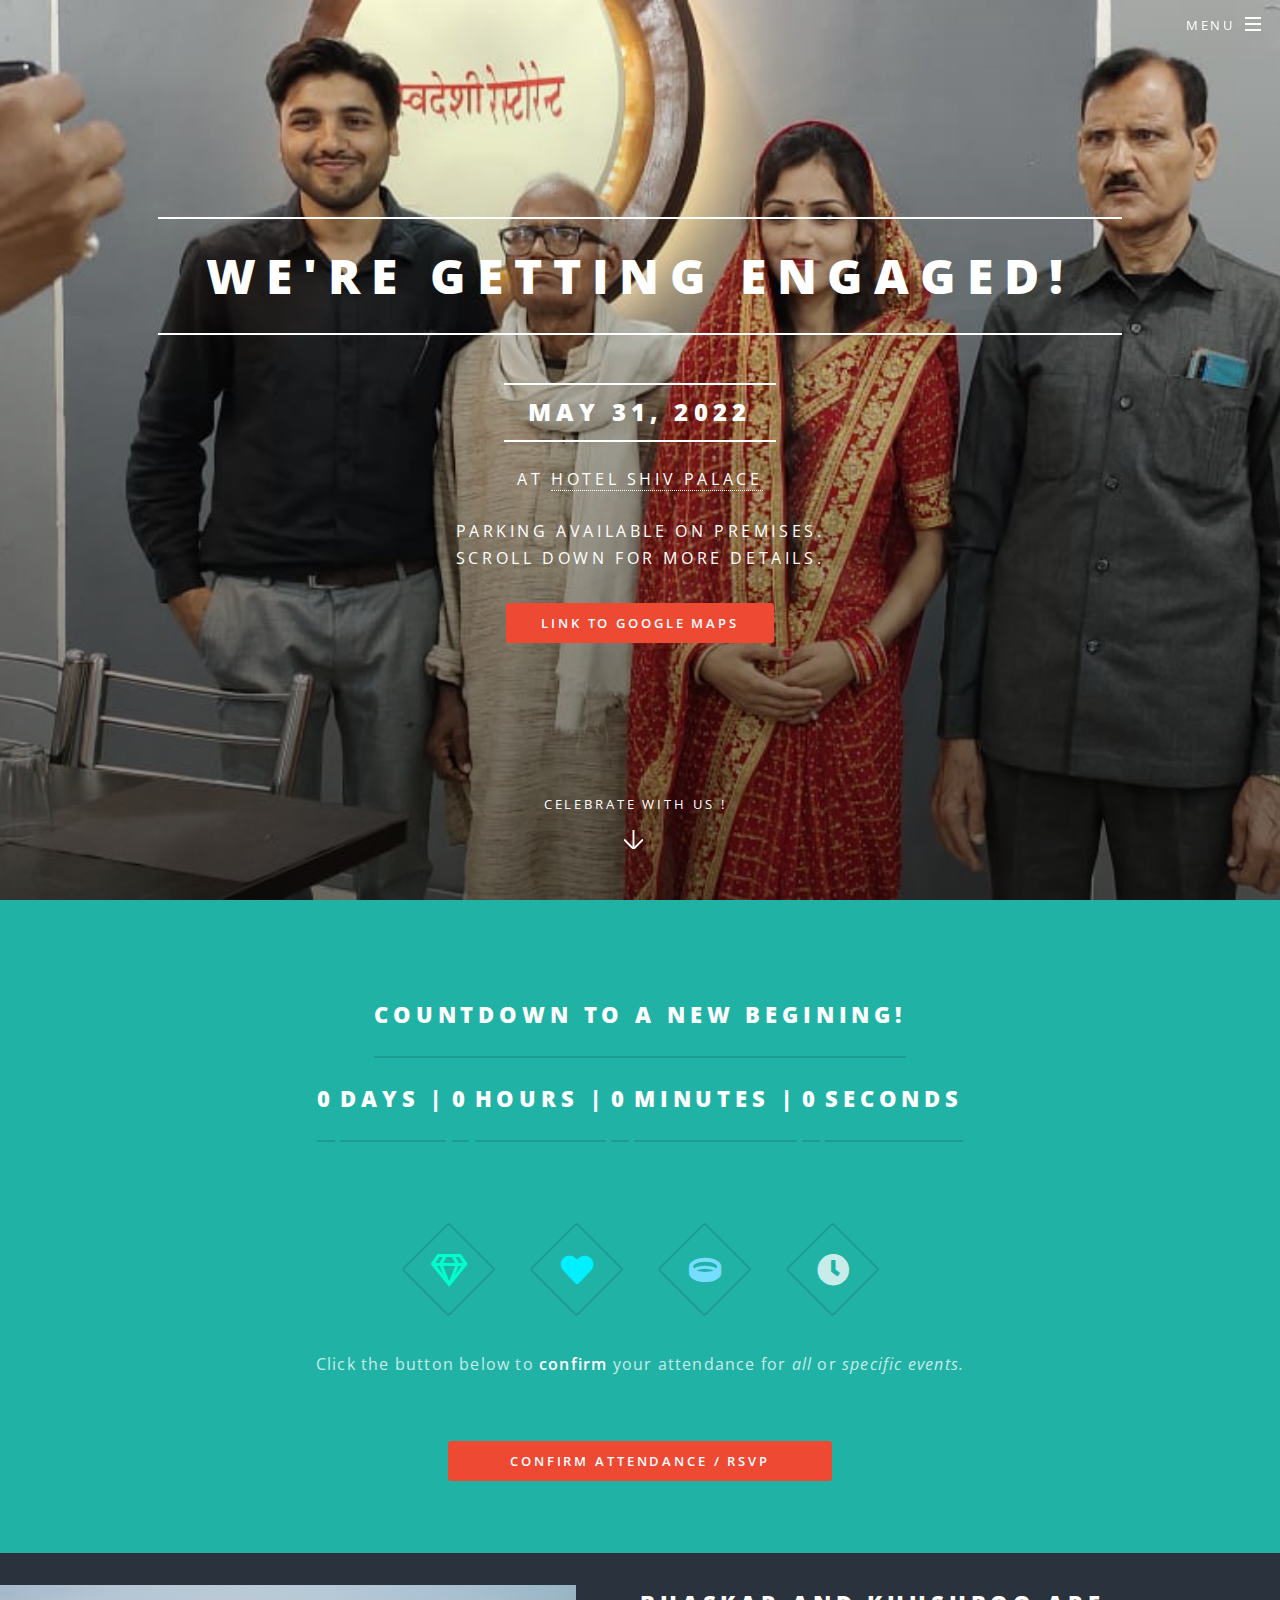
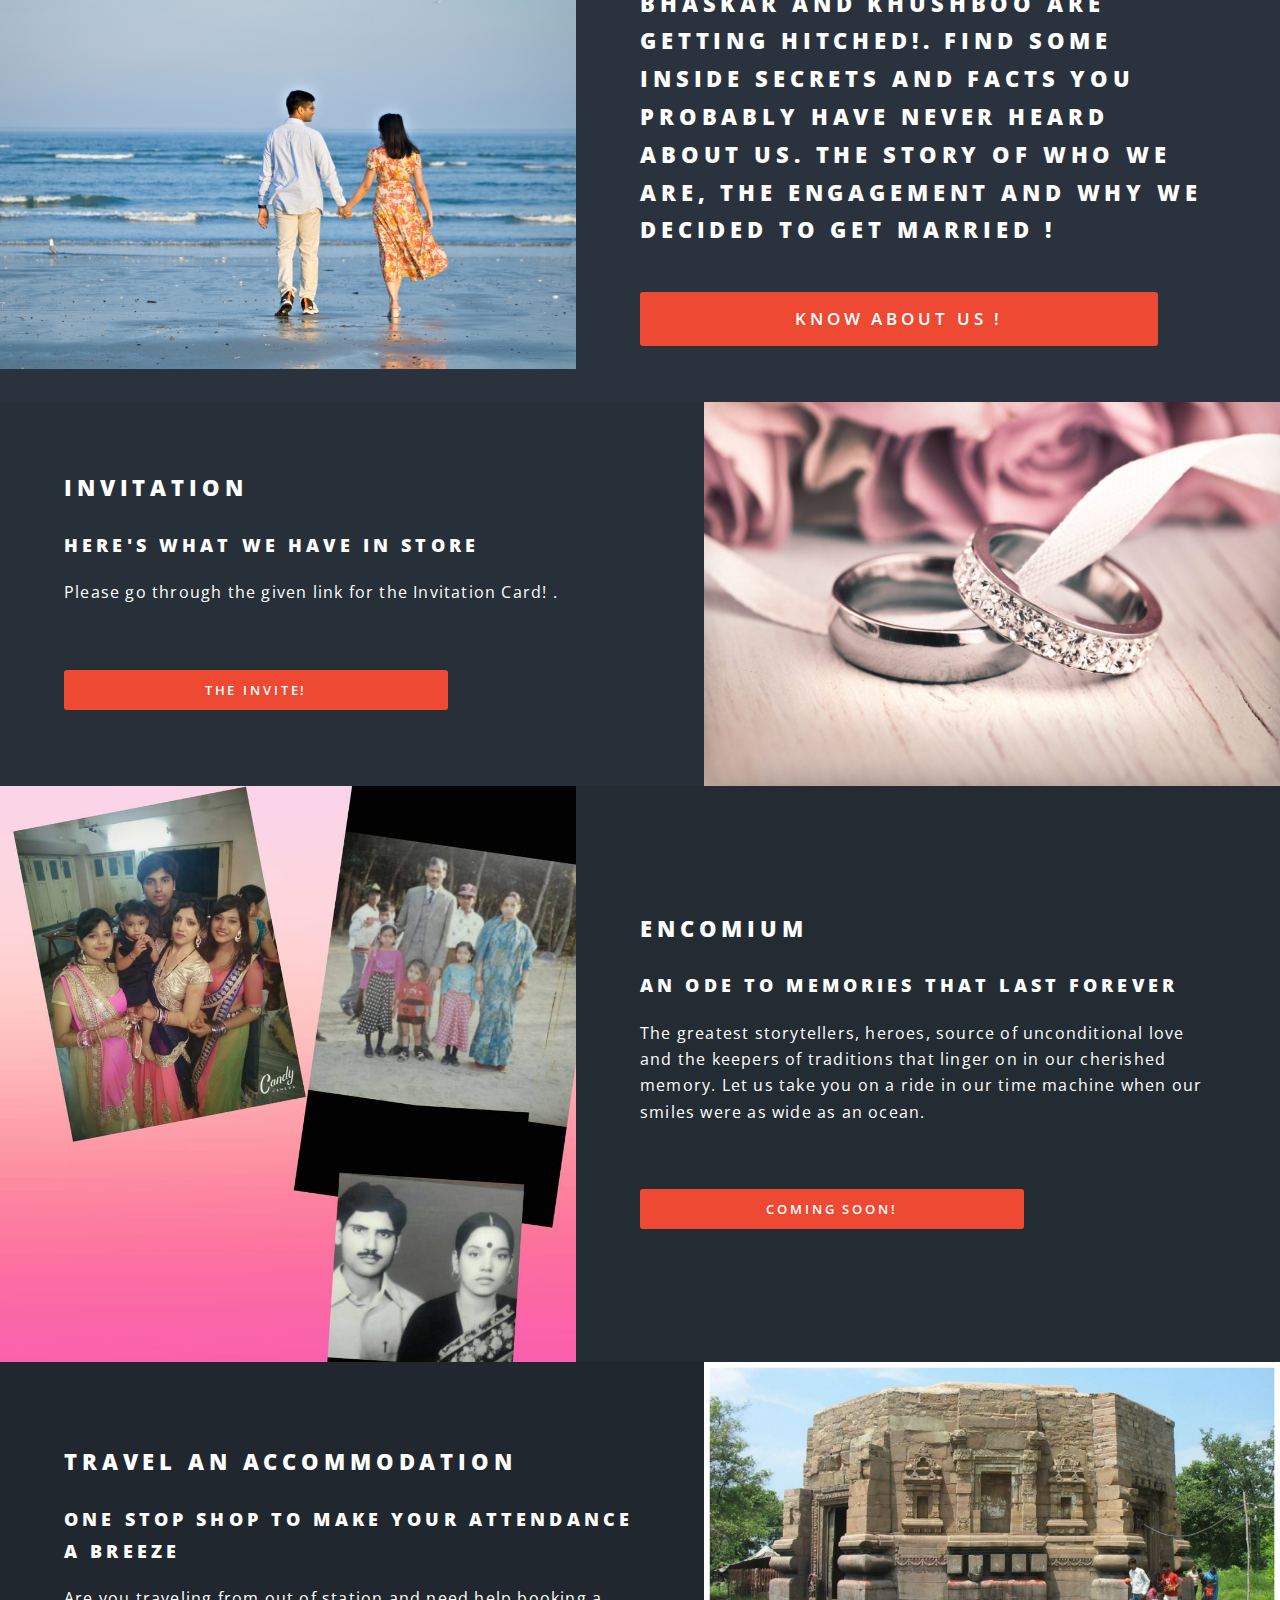
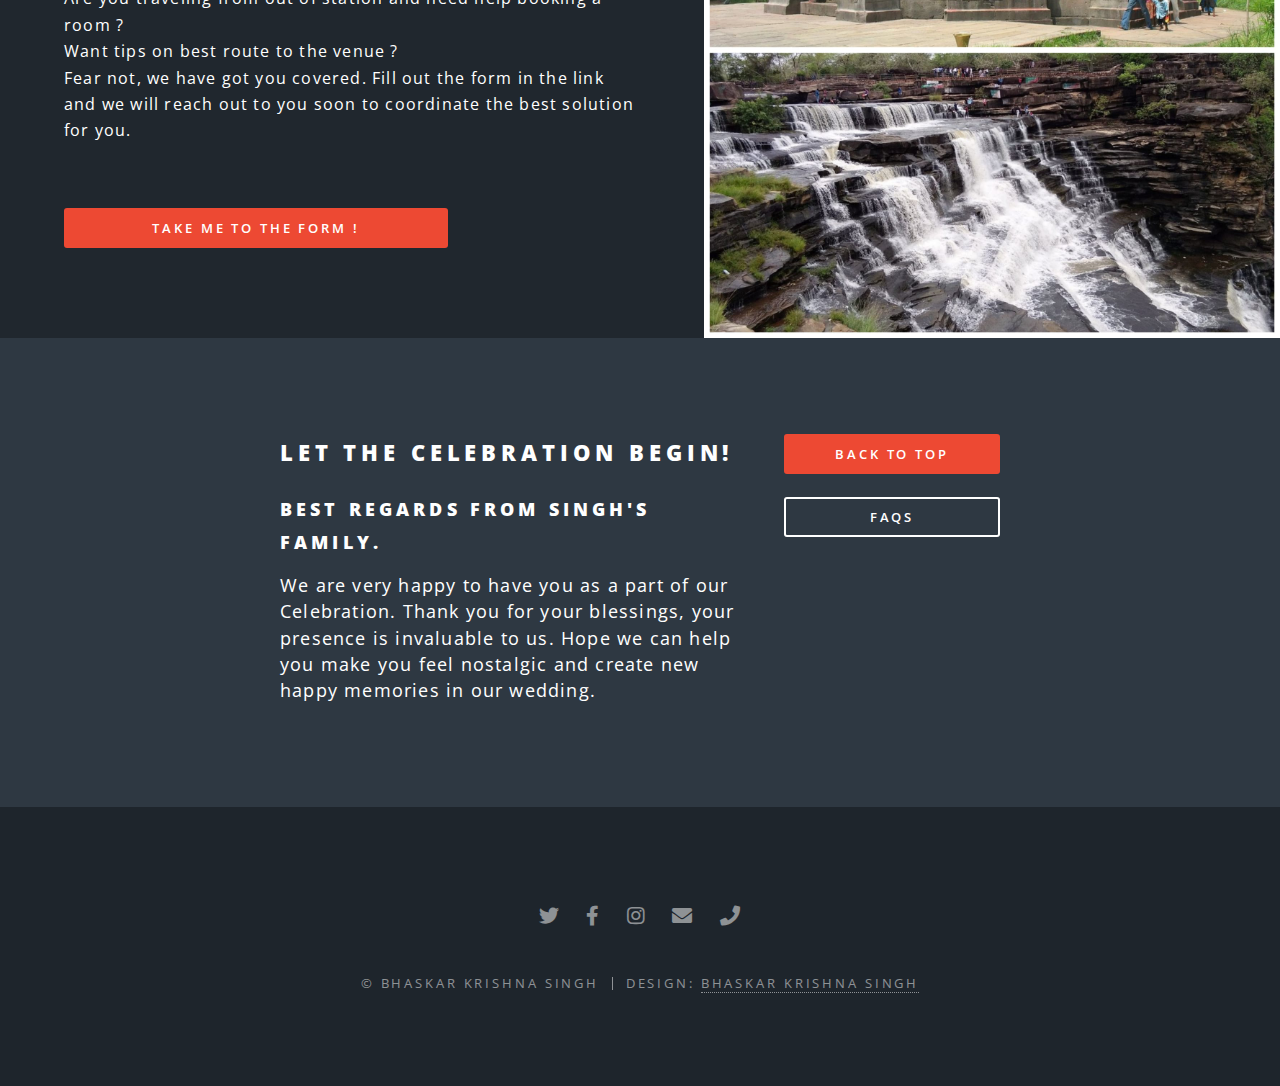
<file: index.html>
<!DOCTYPE HTML>
<!--
	Uses base theme from Spectral by HTML5 UP
	Find it here : html5up.net | @ajlkn
	This can be recreated for free for personal and commercial use under the CCA 3.0 license
	(ankitawedsanil.com/license)
-->
<html>
	<head>

		<!-- Global site tag (gtag.js) - Google Analytics -->
<script async src="https://www.googletagmanager.com/gtag/js?id=G-YY9K16BPDC"></script>
<script>
  window.dataLayer = window.dataLayer || [];
  function gtag(){dataLayer.push(arguments);}
  gtag('js', new Date());

  gtag('config', 'G-YY9K16BPDC');
</script>
		<!-- Google Tag Manager -->
<script>(function(w,d,s,l,i){w[l]=w[l]||[];w[l].push({'gtm.start':
	new Date().getTime(),event:'gtm.js'});var f=d.getElementsByTagName(s)[0],
	j=d.createElement(s),dl=l!='dataLayer'?'&l='+l:'';j.async=true;j.src=
	'https://www.googletagmanager.com/gtm.js?id='+i+dl;f.parentNode.insertBefore(j,f);
	})(window,document,'script','dataLayer','GTM-K78W8W3');</script>
	<!-- End Google Tag Manager -->
		<title>Khusboo & Bhaskar</title>
		<meta charset="utf-8" />
		<link rel="shortcut icon" href="favicon.png" type="image/png"> 
		<meta charset="UTF-8">
		<meta name="viewport" content="width=device-width, initial-scale=1, user-scalable=no" />
		<meta name="description"
		   content="With the divine grace of the almighty, inviting you and your family to Bhaskar's engagement to be held on 31 May at Hotel Shiv Palace, Kudra,Bihar  from 10:00 AM onwards.">
		<meta name="author" content="Bhaskar Krishna Singh">
		<meta name="email" content="bhaskarsinghjr@gmail.com">
		<meta name="copyright" content="Bhaskar Krishna Singh 2022" />
		<meta content="width=device-width, initial-scale=1" name="viewport" />
		<meta property="og:type" content="Engagement Website" >
		<meta property="og:title" content="Engagement Invitation | 31st May |  Shiv Palace,Kudra, Bihar" >
		<meta property="og:description"
		   content="Inviting you and your family to Bhaskar's engagement to be held on 31st May at Hotel Shiv Palace, Kudra, Bihar  from 10:00 AM onwards." />
		<meta property="og:image" content="https://raw.githubusercontent.com/bhaskarsinghjr/bhaskarkhusboo/master/assets/abc.jpeg" >
		<meta property="og:image:secure_url" content="https://raw.githubusercontent.com/bhaskarsinghjr/bhaskarkhusboo/master/assets/abc.jpeg" >
		<meta property="og:image:type" content="image/jpeg" />
		<meta property="og:image:width" content="200">
		<meta property="og:image:height" content="200">
		<meta property="og:video" content="https://raw.githubusercontent.com/bhaskarsinghjr/bhaskarkhusboo/master/assets/vid.mp4" />
		<meta property="og:url" content="https://bhaskarkhushboo.netlify.app/" >
		<meta property="og:site_name" content="Engagement Invitation | 31st May | Bhaskar & Khusboo" >
		<meta name="twitter:image" content="https://raw.githubusercontent.com/bhaskarsinghjr/bhaskarkhusboo/master/assets/abc.jpeg">
		<meta name="viewport" content="width=device-width, initial-scale=1, user-scalable=no" />
		<link rel="stylesheet" href="assets/css/main.css" />
		<noscript><link rel="stylesheet" href="assets/css/noscript.css" /></noscript>
		<link href="images/favicon.png" rel="icon">
		<link href="images/favicon_apple.png" rel="apple-touch-icon">

	</head>
	<body class="landing is-preload">
      <!-- Google Tag Manager (noscript) -->
<noscript><iframe src="https://www.googletagmanager.com/ns.html?id=GTM-K78W8W3"
	height="0" width="0" style="display:none;visibility:hidden"></iframe></noscript>
	<!-- End Google Tag Manager (noscript) -->
		<!-- Page Wrapper -->
			<div id="page-wrapper">

				<!-- Header -->
					<header id="header" class="alt">
						<h1><a href="index.html">Bhaskar & Khusboo</a></h1>
						<nav id="nav">
							<ul>
								<li class="special">
									<a href="#menu" class="menuToggle"><span>Menu</span></a>
									<div id="menu">
										<ul>
											<li><a href="index.html">Home</a></li>
											<li><a href="https://bhaskarkhushboo.netlify.app/pages/the_couple.html">The Couple</a></li>
											<!-- <li><a href="pages/schedule.html">Schedule</a></li> -->
											<li><a href="https://bhaskarandkhusboo.netlify.app/">Invitation</a></li>
											<li><a href="https://bhaskarkhushboo.netlify.app/pages/photos_and_videos.html">Photos and Videos</a></li>
											<!-- <li><a href="pages/travel_and_accommodation.html">Travel & Accommodation</a></li> -->
											<!-- <li><a href="pages/parking_and_transportation.html">Parking & Transportation</a></li> -->
											<li><a href="https://bhaskarkhushboo.netlify.app/pages/confirm_attendance.html">Confirm Attendance / RSVP</a></li>
											<li><a href="https://bhaskarkhushboo.netlify.app/pages/faqs.html">FAQs</a></li>
										</ul>
									</div>
								</li>
							</ul>
						</nav>
					</header>

				<!-- Banner -->
					<section id="banner">
						<div class="inner">
							<h2>We're Getting Engaged!</h2> <br />
							<h3>May 31, 2022</h3> <br />
							<p>
								At <a href="http://www.thenesara.com/">Hotel Shiv Palace</a> <br />
								<br />
								Parking available on premises. <br />
								Scroll down for more details. <br />
							</p>
							<ul class="actions special">
								<li><a href="https://www.google.com/maps/place/Hotel+Shiv+Palace+kudra/@25.0509905,83.7877354,15z/data=!4m2!3m1!1s0x0:0xf8cb16a335233865?sa=X&ved=2ahUKEwi81KeC4qz3AhUsSWwGHf25BoAQ_BJ6BAhQEAU" class="button primary">Link to Google Maps</a></li>
							</ul>
						</div>
						<a href="#one" class="more scrolly">Celebrate with us !</a>
					</section>

				<!-- One -->
					<section id="one" class="wrapper style1 special">
						<div class="inner">
							<header class="major">
								<h2> Countdown to A New Begining! </h2>
								<div class="countdown">
									<h2 class="days">Time</h2>
									<h2>Days |</h2>
									<h2 class="hours">Time</h2>
									<h2>Hours |</h2>
									<h2 class="minutes">Time</h2>
									<h2>Minutes |</h2>
									<h2 class="seconds">Time</h2>
									<h2>Seconds</h2>
								</div>
							</header>
							<ul class="icons major">
								<li><span class="icon fa-gem major style1"><span class="label">Lorem</span></span></li>
								<li><span class="icon solid fa-heart major style2"><span class="label">Ipsum</span></span></li>
								<li><span class="icon solid fa-ring major style3"><span class="label">Dolor</span></span></li>
								<li><span class="icon solid fa-clock major style4"><span class="label">Dolor</span></span></li>
							</ul>
							<section>
								<p>
									Click the button below to <b>confirm</b> your attendance for <i>all</i> or <i>specific events.</i>
								</p>
								<ul class="actions"></ul>
										<a href="pages/confirm_attendance.html#Confirm Attendance" class="button primary fit">Confirm Attendance / RSVP</a>
								</ul>
							</section>
						</div>
					</section>

				<!-- Two -->
					<section id="two" class="wrapper alt style2">
						<section class="spotlight">
							<div class="image"><img src="images/the_couple.jpg" alt="" /></div><div class="content">
								<h2>Bhaskar and Khushboo are getting hitched!. Find some inside secrets and facts you probably have never heard about Us. The story of Who we are, the engagement and why we decided to get married !<br />
									<ul class="actions"></ul>
										<a href="pages/the_couple.html" class="button primary fit">Know About Us !</a>
									</ul>
								</p>
							</div>
						</section>
						<section class="spotlight">
							<div class="image"><img src="images/schedule.jpeg" alt="" /></div><div class="content">
								<h2>Invitation</h2>
								<h3>Here's what we have in store</h3>
								<p>
									Please go through the given link for the Invitation Card! .<br />
									<ul class="actions"></ul>
										<a href="https://bhaskarandkhusboo.netlify.app/" class="button primary fit">The Invite!</a>
									</ul>
								</p>
							</div>
						</section>
						<section class="spotlight">
							<div class="image"><img src="images/encomium.jpeg" alt="" /></div><div class="content">
								<h2>Encomium</h2>
								<h3>An ode to memories that last forever</h3>
								<p>
									The greatest storytellers, heroes, source of unconditional love and the keepers of traditions that linger on in our cherished memory. Let us take you on a ride in our time machine when our smiles were as wide as an ocean.</p>
									<ul class="actions"></ul>
									<a href="" class="button primary fit">Coming Soon!</a>
								</ul>
								</p>
							</divadd>
						</section>
						<section class="spotlight">
							<div class="image"><img src="images/travel.jpeg" alt="" /></div><div class="content">
								<h2>Travel an Accommodation</h2>
								<h3>One stop shop to make your attendance a breeze</h3>
								<p>
									Are you traveling from out of station and need help booking a room ? <br />
									Want tips on best route to the venue ? <br />
									Fear not, we have got you covered. Fill out the form in the link and we will reach out to you soon to coordinate the best solution for you.
								</p>
									<ul class="actions"></ul>
										<a href="pages/travel_and_accommodation.html#Accommodation Form" class="button primary fit">Take me to the form !</a>
										<!-- <a href="pages/travel_and_accommodation.html#Tips" class="button">Give me tips !</a> -->
									</ul>
								</p>
							</div>
						</section>
						<!-- <section class="spotlight">
							<div class="image"><img src="images/parking_and_transportation.jpg" alt="" /></div><div class="content">
								<h2>Parking and Transportation</h2>
								<h3>Tips and resources on traveling to the venue from your home</h3>
								<p>
									Parking is available on first come first serve basis at the venue for upto 300 cars. <br />
									<br />
									We are running a planned route bus to pick you up from a common central location in your locality. Also, shuttles will be available from the nearest metro station (Silk Institute) to the event location. <br />
									Please inform us at least 7 days in advance for confirming and helping us effectively plan common transportation services.<br />
								</p>
								<ul class="actions"></ul>
									<a href="pages/parking_and_transportation.html" class="button primary fit">Transportation Info Page</a>
									<a href="pages/parking_and_transportation.html#Book My Seat" class="button">Book my seat !</a>
								</ul>
								</p>
							</div>
						</section> -->
					</section>

				<!-- Three -->
					<!-- <section id="three" class="wrapper style3 special">
						<div class="inner">
							<header class="major">
								<h2>A heartfelt thanks to everyone involved in transforming this event from a dream to reality</h2>
								<p>This is a token of appreciation and gratitude for everyone involved in making our wedding a success.</p>
							</header>
							<ul class="features">
								<li class="icon fa-building">
									<h3><a href = "http://www.thenesara.com/">Nesara Center For Culture</a></h3>
									<p>
										Set in an idyllic locale on the outskirts of Bangalore, Nesara is stunningly landscaped with exotic trees and flowering plants for a blissful experience.
									</p>
								</li>
								<li class="icon solid fa-camera-retro">
									<h3><a href = "https://pixelenastudio.com/">Pixelena Studio</a></h3>
									<p>
										Specializing in wedding photography, they are unwavering in capturing the very essence of your wedding day, documenting your unique wedding from preparation through the ceremony. A documentary  style is mixed with relaxed couple portraits to produce compelling stories.
									</p>
								</li>
								<li class="icon solid fa-video">
									<h3><a href = "https://pixelstream.in/">Pixel Stream</a></h3>
									<p>
										Pixel Stream Studios, one of the leading production houses of Karnataka based in the heart of K.R Road, Bengaluru incorporates a team of young & passionate Photographers & Videographers who are committed to capturing honest, heartfelt and timeless images & videos of your event.
									</p>
								</li>
								<li class="icon solid fa-calendar-check">
									<h3><a href = "https://instagram.com/kankana_events?utm_medium=copy_link">Kankana Weddings | Events</a></h3>
									<p>
										They believe in our power of true execution of good plan! They pay attention to every minor detail and work with you to discuss your wishes and requirements within your budget. They want to go beyond your expectations to make your wedding ravishing and memorable. Highly recommended from the folks at Nesara.
									</p>
								</li>
								<li class="icon solid fa-utensils">
									<h3><a href = "https://www.google.com/search?channel=fs&client=ubuntu&q=rao%20caterers%20bangalore&hs=60h&tbs=lf:1,lf_ui:14&tbm=lcl&rflfq=1&num=10&rldimm=13507334858347519442&lqi=ChZyYW8gY2F0ZXJlcnMgYmFuZ2Fsb3JlSI7fsr_lgICACFoiEAAQARgAGAEYAiIWcmFvIGNhdGVyZXJzIGJhbmdhbG9yZZIBEGNhdGVyaW5nX3NlcnZpY2WqARQQASoQIgxyYW8gY2F0ZXJlcnMoAA&ved=2ahUKEwj4-IDn-un2AhVNnOAKHf30C-EQvS56BAgMEAE&rlst=f#rlfi=hd:;si:13507334858347519442,l,ChZyYW8gY2F0ZXJlcnMgYmFuZ2Fsb3JlSI7fsr_lgICACFoiEAAQARgAGAEYAiIWcmFvIGNhdGVyZXJzIGJhbmdhbG9yZZIBEGNhdGVyaW5nX3NlcnZpY2WqARQQASoQIgxyYW8gY2F0ZXJlcnMoAA;mv:[[13.0901607,77.6779256],[12.8019261,77.5043799]];tbs:lrf:!1m4!1u3!2m2!3m1!1e1!1m4!1u2!2m2!2m1!1e1!2m1!1e2!2m1!1e3!3sIAE,lf:1,lf_ui:14">Rao Caterers</a></h3>
									<p>
										T.G. Dinesh Kumar is one of the humble guys you will ever meet. Nothing brings the occasion together like good food. Quote from a google review <i>"One of the oldest and well-known catering houses in Bangalore. Best known for their traditional South Indian delicacies, but equally good with Chats, Sweets, North Indian and Chinese cuisine. Along with taste they give utmost importance to the hygiene as well. Here Customer satisfaction is the main motive."</i>
									</p>
								</li>
								<li class="icon solid fa-paint-brush">
									<h3><a href = "https://www.instagram.com/prashanthmakeover/?utm_medium=copy_link">Prashanth Makeover</a></h3>
									<p>Celebrity makeup artist and hair stylist. He coves all Bridal events, parties and generic events. If he is not busy making brides look glamourous and bewitching, you can find him covering movies and films for sandalwood !</p>
								</li>
								<li class="icon solid fa-hotel">
									<h3><a href = "https://www.fabhotels.com/hotels-in-bangalore/fabhotel-grk-comforts.html">Fab Hotels - GRK Comforts Jayanagar</a></h3>
									<p>
										With technology at the center of consumer experience and backend operations, they are building a budget hospitality brand missing for so long in India. All our hotels follow rigorous housekeeping procedures, undergo strict auditing processes, and have courteous trained staff and to ensure a hassle-free experience every time you check in.
									</p>
								</li>
							</ul>
						</div>
					</section> -->

				<!-- CTA -->
					<section id="cta" class="wrapper style4">
						<div class="inner">
							<header>
								<h2>Let the Celebration Begin!</h2>
								<h3>Best regards from Singh's family.</h3>
								<p>
									We are very happy to have you as a part of our Celebration. Thank you for your blessings, your presence is invaluable to us. Hope we can help you make you feel nostalgic and create new happy memories in our wedding.
								</p>
							</header>
							<ul class="actions stacked">
								<li><a href="#banner" class="button fit primary">Back to top</a></li>
								<li><a href="pages/faqs.html" class="button fit">FAQs</a></li>
							</ul>
						</div>
					</section>

				<!-- Footer -->
				<footer id="footer">
					<ul class="icons">
						<li><a href="https://twitter.com/bhaskarsingh007" class="icon brands fa-twitter"><span class="label">Twitter</span></a></li>
						<li><a href="https://www.facebook.com/bhaskar.c.singh/" class="icon brands fa-facebook-f"><span class="label">Facebook</span></a></li>
						<li><a href="https://www.instagram.com/bhaskarsingh682/" class="icon brands fa-instagram"><span class="label">Instagram</span></a></li>
						<li><a href="mailto:bhaskarsingh682@gmail.com?cc=shrikrishnasingh682@gmail.com&subject=Help Me Attend Your Wedding&body=Hi Bhaskar & Khusboo,"" class="icon solid fa-envelope"><span class="label">Email</span></a></li>
						<li><a href="tel:+91 (790) 543-7340" class="icon solid fa-phone"><span class="label">Phone</span></a></li>
					</ul>
					<ul class="copyright">
						<li>&copy; Bhaskar Krishna Singh</li><li>Design: <a href="">Bhaskar Krishna Singh</a></li>
					</ul>
				</footer>
			</div>

		<!-- Scripts -->
			<script src="assets/js/jquery.min.js"></script>
			<script src="assets/js/jquery.scrollex.min.js"></script>
			<script src="assets/js/jquery.scrolly.min.js"></script>
			<script src="assets/js/browser.min.js"></script>
			<script src="assets/js/breakpoints.min.js"></script>
			<script src="assets/js/util.js"></script>
			<script src="assets/js/main.js"></script>
			<script src="assets/js/timer.js"></script>

	</body>
</html>
</file>
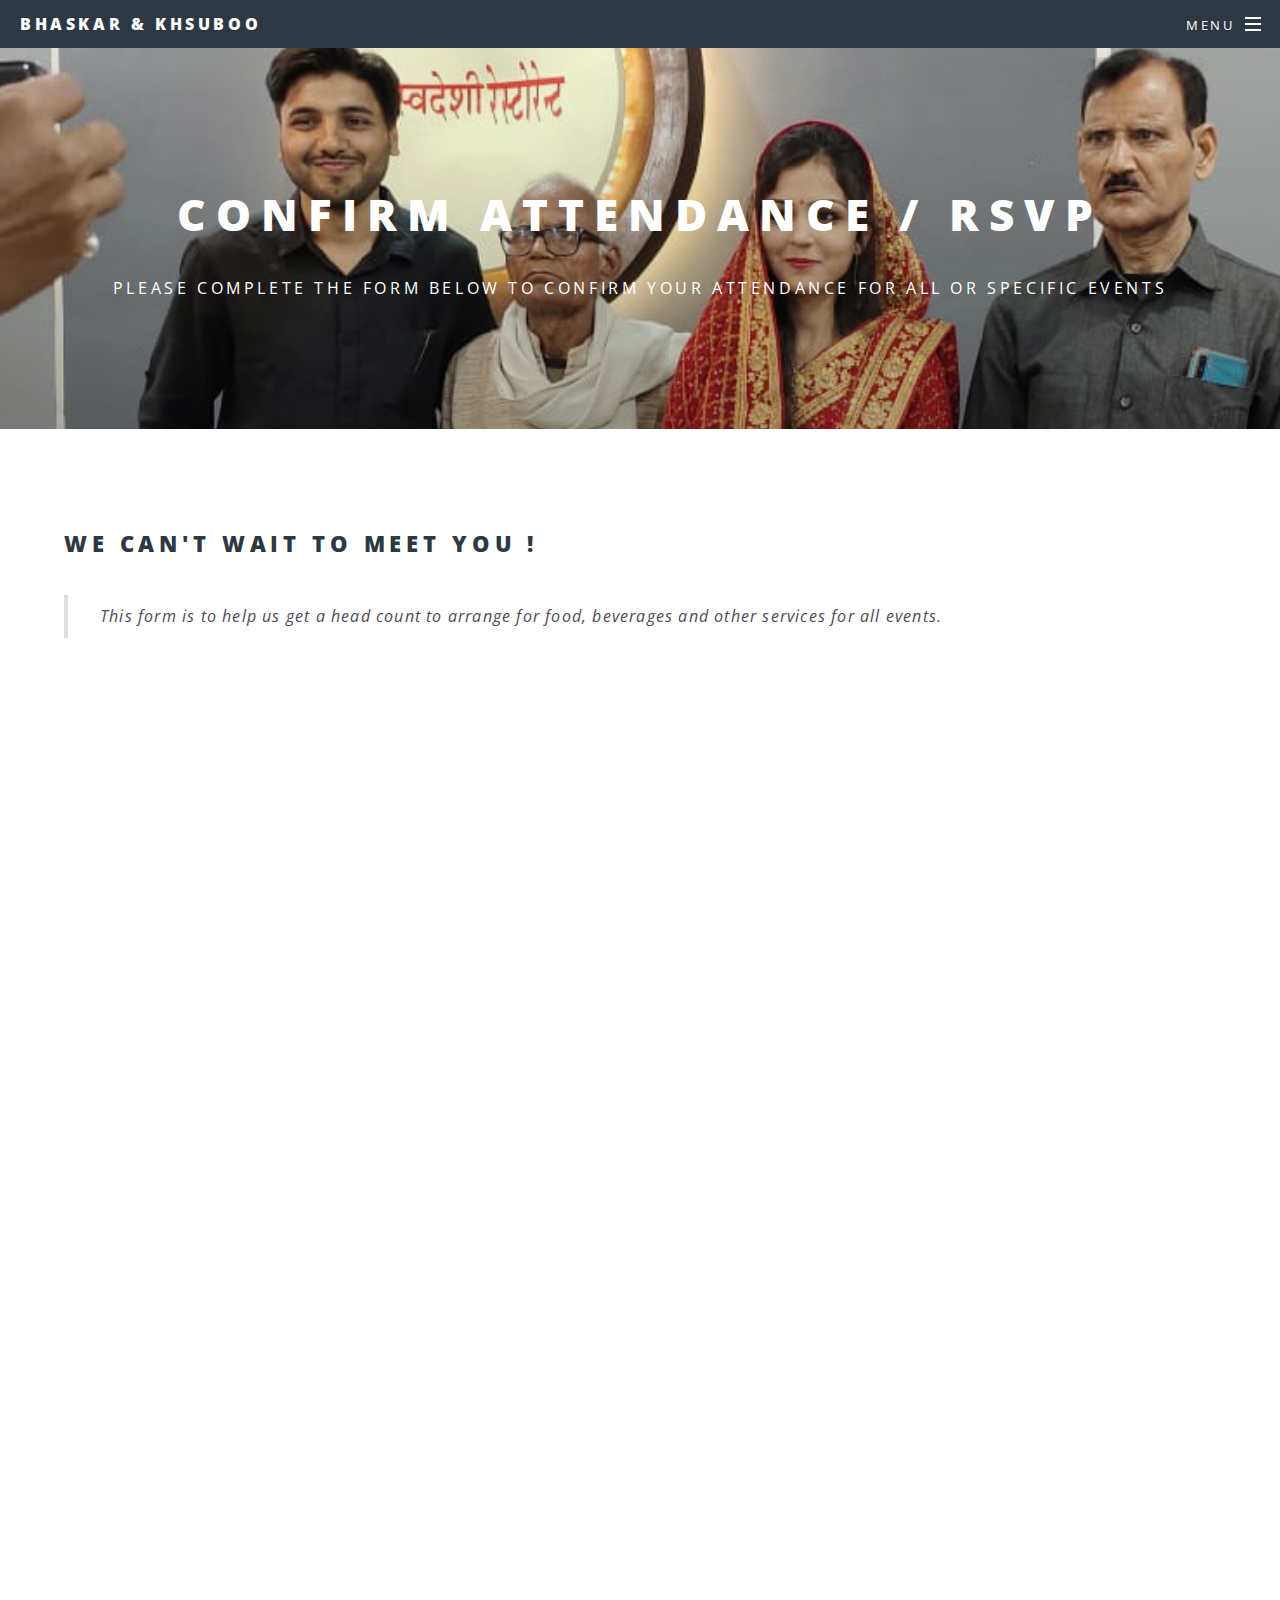
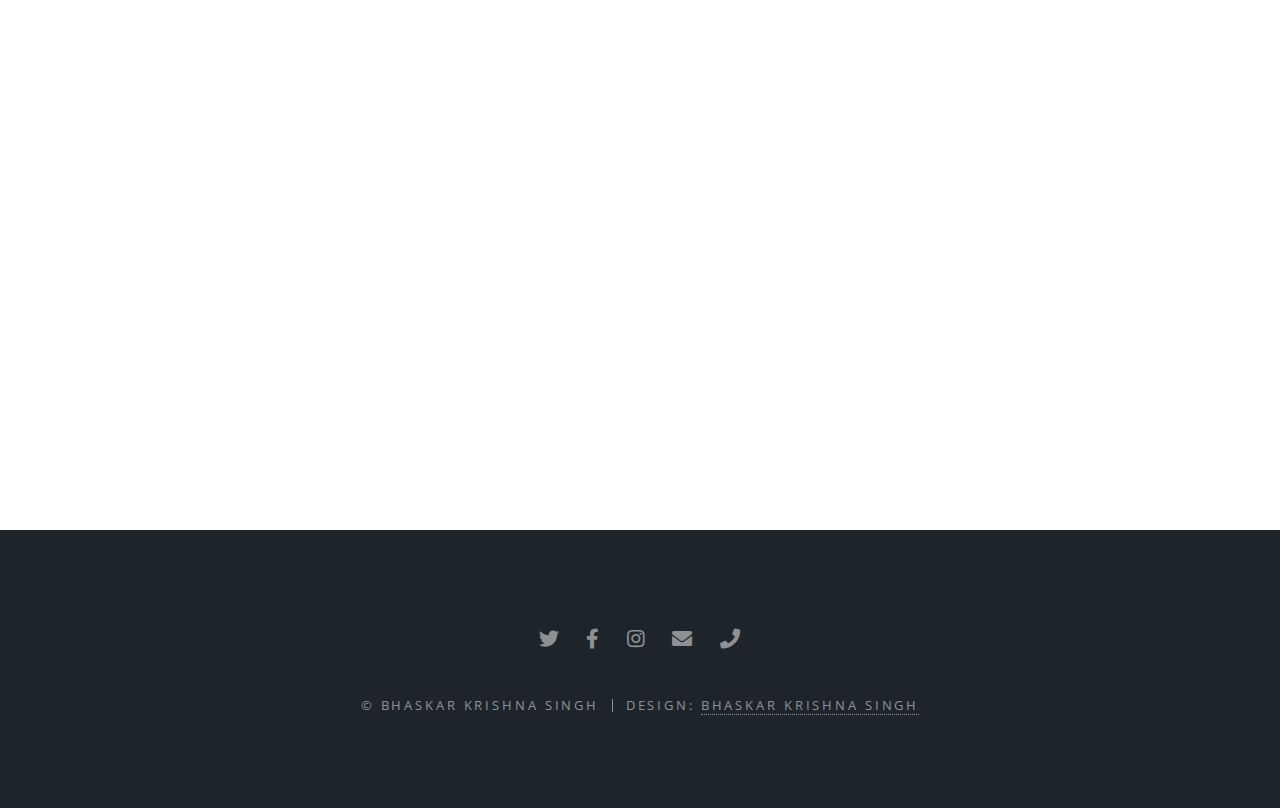
<file: pages/confirm_attendance.html>
<!DOCTYPE HTML>
<!--
	Uses base theme from Spectral by HTML5 UP
	Find it here : html5up.net | @ajlkn
	This can be recreated for free for personal and commercial use under the CCA 3.0 license
	(ankitawedsanil.com/license)
-->
<html>
	<head>
		<title>Khusboo & Bhaskar</title>
		<meta charset="utf-8" />
		<meta name="viewport" content="width=device-width, initial-scale=1, user-scalable=no" />
		<link rel="stylesheet" href="../assets/css/main.css" />
		<noscript><link rel="stylesheet" href="../assets/css/noscript.css" /></noscript>
        <link href="../images/favicon.png" rel="icon">
		<link href="../images/favicon_apple.png" rel="apple-touch-icon">
	</head>
	<body class="is-preload">

		<!-- Page Wrapper -->
			<div id="page-wrapper">

				<!-- Header -->
                <header id="header">
                    <h1><a href="../index.html">Bhaskar & khsuboo</a></h1>
                    <nav id="nav">
                        <ul>
                            <li class="special">
                                <a href="#menu" class="menuToggle"><span>Menu</span></a>
                                <div id="menu">
                                    <ul>
                                        <li><a href="../index.html">Home</a></li>
                                        <li><a href="https://bhaskarkhushboo.netlify.app/pages/the_couple.html">The Couple</a></li>
                                        <!-- <li><a href="pages/schedule.html">Schedule</a></li> -->
                                        <li><a href="https://bhaskarandkhusboo.netlify.app/">Invitation</a></li>
                                        <li><a href="https://bhaskarkhushboo.netlify.app/pages/photos_and_videos.html">Photos and Videos</a></li>
                                        <!-- <li><a href="pages/travel_and_accommodation.html">Travel & Accommodation</a></li> -->
                                        <!-- <li><a href="pages/parking_and_transportation.html">Parking & Transportation</a></li> -->
                                        <li><a href="https://bhaskarkhushboo.netlify.app/pages/confirm_attendance.html">Confirm Attendance / RSVP</a></li>
                                        <li><a href="https://bhaskarkhushboo.netlify.app/pages/faqs.html">FAQs</a></li>
                                    </ul>
                                </div>
                            </li>
                        </ul>
                    </nav>
                </header>

				<!-- Main -->
					<article id="main">
						<header>
							<h2>Confirm Attendance / RSVP</h2>
							<p>
								Please complete the form below to confirm your attendance for all or specific events
                            </p>
						</header>
						<section class="wrapper style5">
							<div class="inner">
                                <section id="Confirm Attendance">
                                    <h2>We can't wait to meet you !</h2>
                                    <p>
                                        <blockquote>
                                            This form is to help us get a head count to arrange for food, beverages and other services for all events.
                                        </blockquote>
                                        <iframe src="https://docs.google.com/forms/d/e/1FAIpQLSdwzPqG_x8fXTUUm_6n0WP5o_l3YXTsajscFCDrFrKaO5JiUg/viewform?embedded=true" width="640" height="1357" frameborder="0" marginheight="0" marginwidth="0">Loading…</iframe>

                                    </p>
                                    
                                </section>
                            </div>
                        </section>
					</article>


                    <footer id="footer">
						<ul class="icons">
							<li><a href="https://twitter.com/bhaskarsingh007" class="icon brands fa-twitter"><span class="label">Twitter</span></a></li>
							<li><a href="https://www.facebook.com/bhaskar.c.singh/" class="icon brands fa-facebook-f"><span class="label">Facebook</span></a></li>
							<li><a href="https://www.instagram.com/bhaskarsingh682/" class="icon brands fa-instagram"><span class="label">Instagram</span></a></li>
							<li><a href="mailto:bhaskarsingh682@gmail.com?cc=shrikrishnasingh682@gmail.com&subject=Help Me Attend Your Wedding&body=Hi Bhaskar & Khusboo,"" class="icon solid fa-envelope"><span class="label">Email</span></a></li>
							<li><a href="tel:+91 (790) 543-7340" class="icon solid fa-phone"><span class="label">Phone</span></a></li>
						</ul>
						<ul class="copyright">
							<li>&copy; Bhaskar Krishna Singh</li><li>Design: <a href="">Bhaskar Krishna Singh</a></li>
						</ul>
					</footer>

                </div>

            <!-- Scripts -->
                <script src="../assets/js/jquery.min.js"></script>
                <script src="../assets/js/jquery.scrollex.min.js"></script>
                <script src="../assets/js/jquery.scrolly.min.js"></script>
                <script src="../assets/js/browser.min.js"></script>
                <script src="../assets/js/breakpoints.min.js"></script>
                <script src="../assets/js/util.js"></script>
                <script src="../assets/js/main.js"></script>

        </body>
</html>
</file>
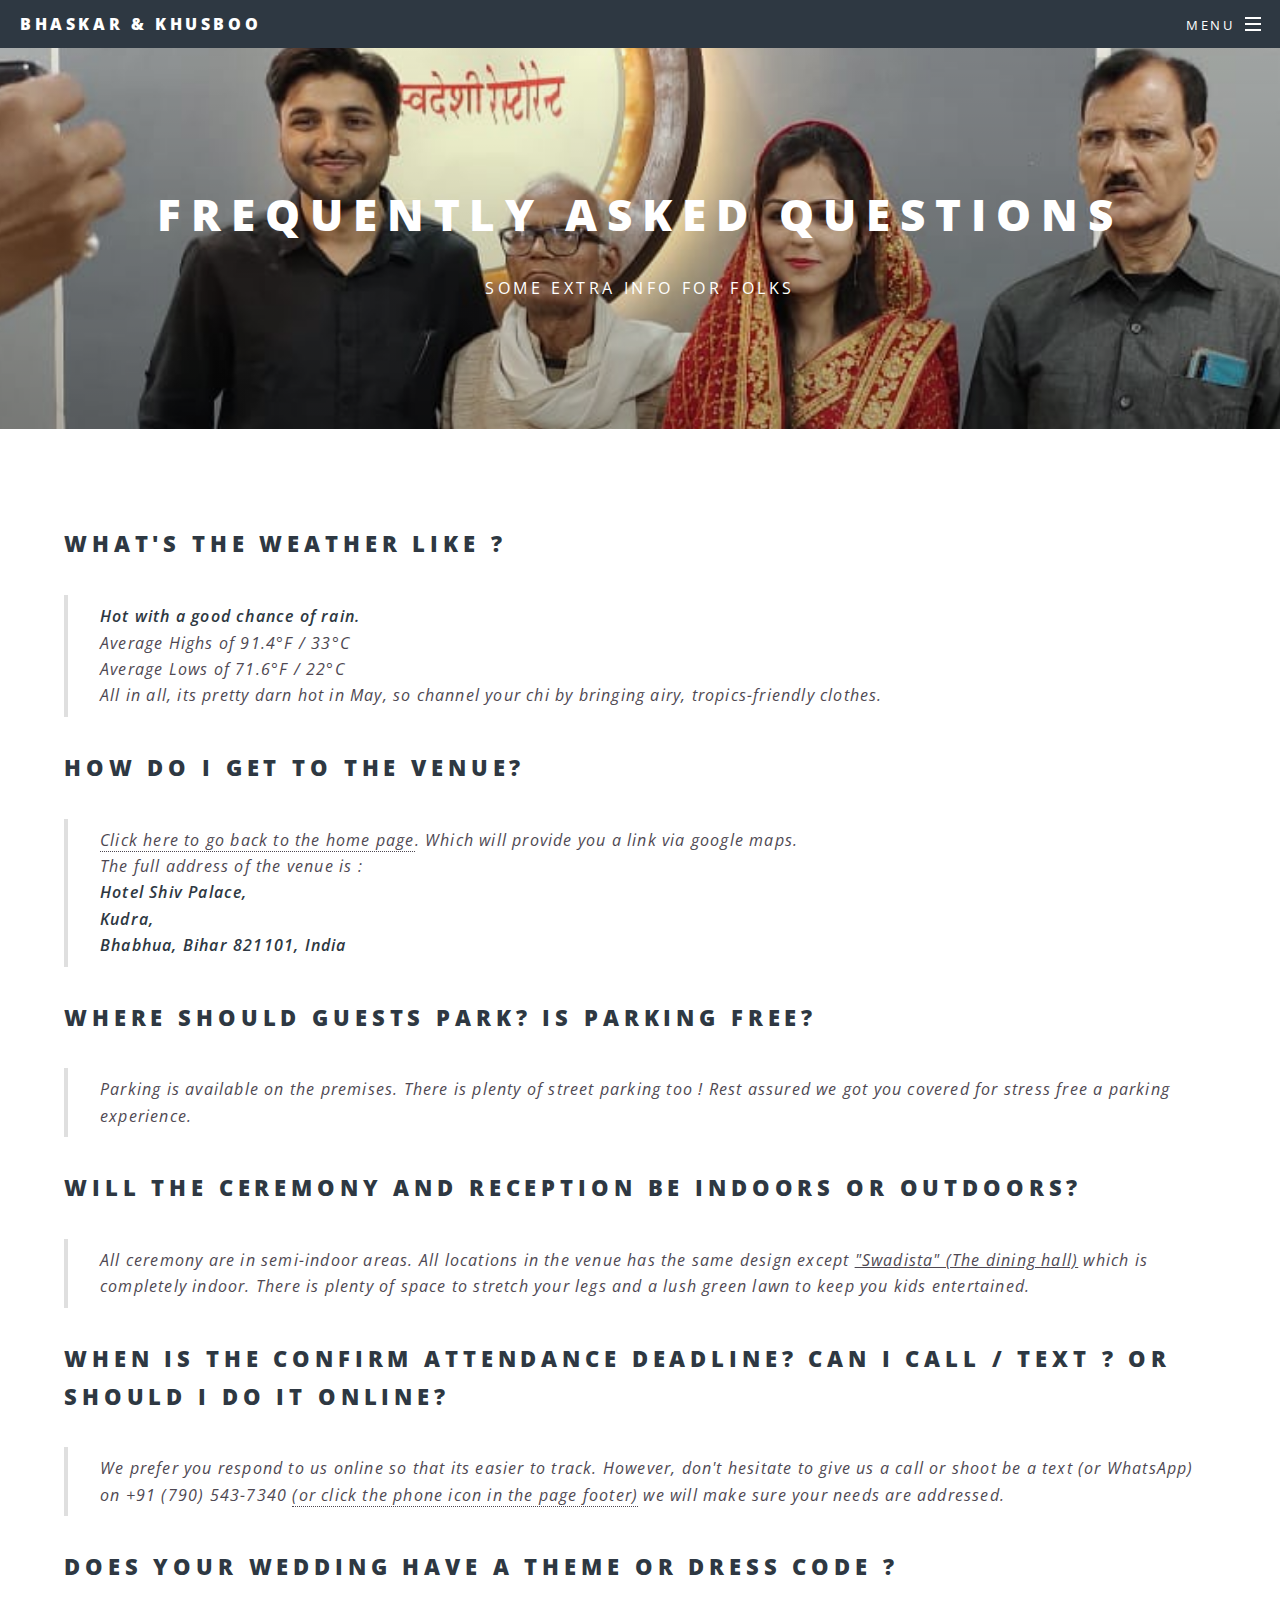
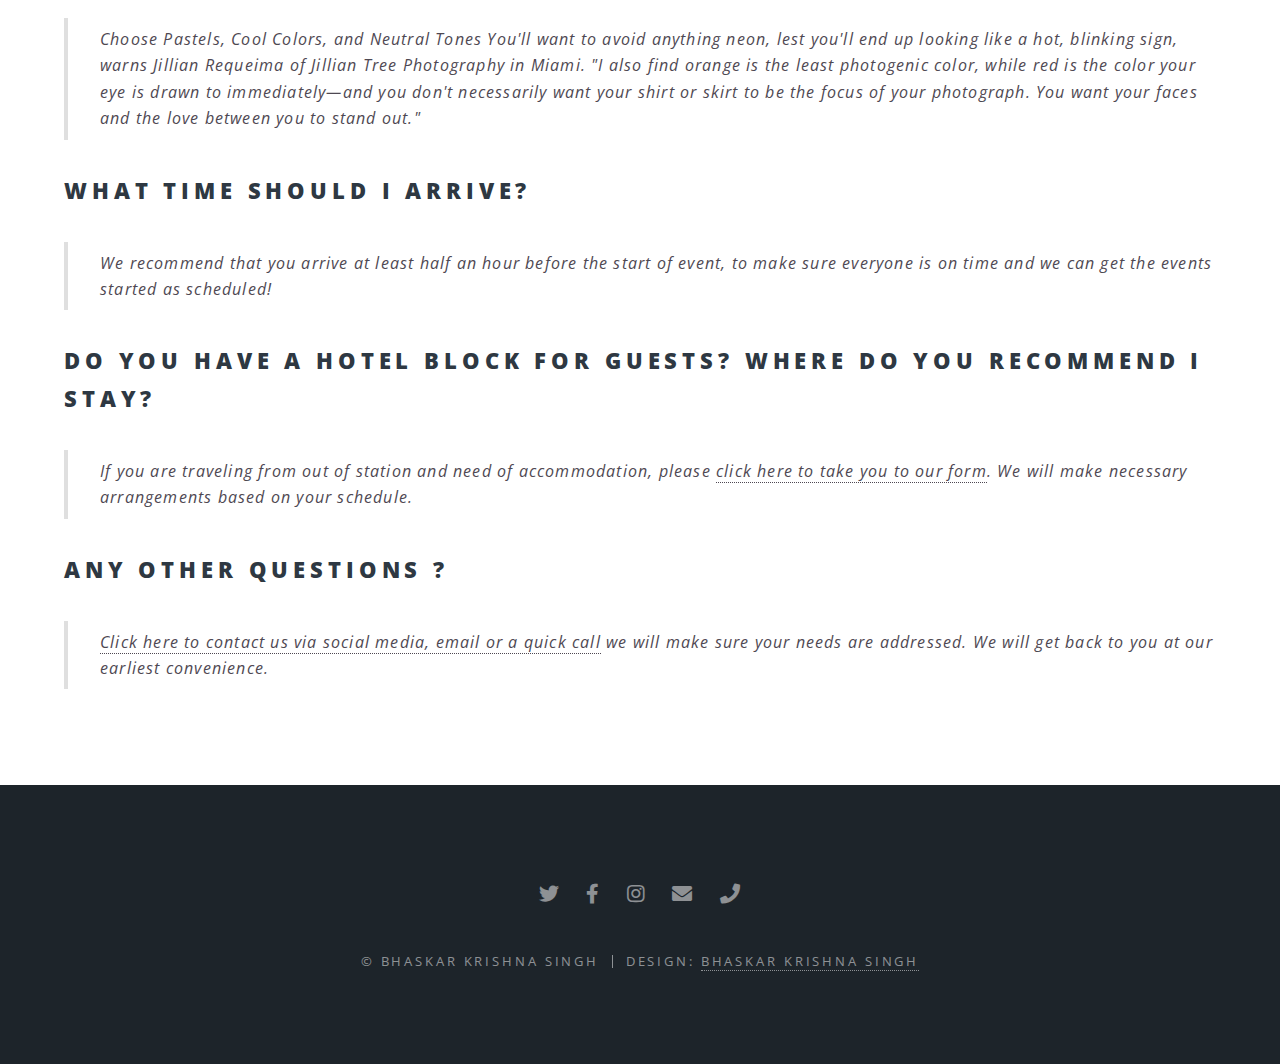
<file: pages/faqs.html>
<!DOCTYPE HTML>
<!--
	Uses base theme from Spectral by HTML5 UP
	Find it here : html5up.net | @ajlkn
	This can be recreated for free for personal and commercial use under the CCA 3.0 license
	(ankitawedsanil.com/license)
-->
<html>
	<head>
		<title>Bhaskar & Khusboo</title>
		<meta charset="utf-8" />
		<meta name="viewport" content="width=device-width, initial-scale=1, user-scalable=no" />
		<link rel="stylesheet" href="../assets/css/main.css" />
		<noscript><link rel="stylesheet" href="../assets/css/noscript.css" /></noscript>
        <link href="../images/favicon.png" rel="icon">
		<link href="../images/favicon_apple.png" rel="apple-touch-icon">
	</head>
	<body class="is-preload">

		<!-- Page Wrapper -->
			<div id="page-wrapper">

				<!-- Header -->
                <header id="header">
                    <h1><a href="../index.html">Bhaskar & Khusboo</a></h1>
                    <nav id="nav">
                        <ul>
                            <li class="special">
                                <a href="#menu" class="menuToggle"><span>Menu</span></a>
                                <div id="menu">
                                    <ul>
                                        <li><a href="../index.html">Home</a></li>
                                        <li><a href="https://bhaskarkhushboo.netlify.app/pages/the_couple.html">The Couple</a></li>
                                        <!-- <li><a href="pages/schedule.html">Schedule</a></li> -->
                                        <li><a href="https://bhaskarandkhusboo.netlify.app/">Invitation</a></li>
                                        <li><a href="https://bhaskarkhushboo.netlify.app/pages/photos_and_videos.html">Photos and Videos</a></li>
                                        <!-- <li><a href="pages/travel_and_accommodation.html">Travel & Accommodation</a></li> -->
                                        <!-- <li><a href="pages/parking_and_transportation.html">Parking & Transportation</a></li> -->
                                        <li><a href="https://bhaskarkhushboo.netlify.app/pages/confirm_attendance.html">Confirm Attendance / RSVP</a></li>
                                        <li><a href="https://bhaskarkhushboo.netlify.app/pages/faqs.html">FAQs</a></li>
                                    </ul>
                                </div>
                            </li>
                        </ul>
                    </nav>
                </header>

				<!-- Main -->
					<article id="main">
						<header>
							<h2>Frequently Asked Questions</h2>
							<p>
								Some extra info for folks</i>
                            </p>
						</header>
						<section class="wrapper style5">
							<div class="inner">
                                <section id="Confirm Attendance">
                                    <h2>What's the weather like ?</h2>
                                    <p>
                                        <blockquote>
                                            <b>Hot with a good chance of rain.</b> <br />
                                            <i>Average Highs of 91.4°F / 33°C </i> <br />
                                            <i>Average Lows of 71.6°F / 22°C </i> <br />

                                            All in all, its pretty darn hot in May, so channel your chi by bringing airy, tropics-friendly clothes.
                                        </blockquote>
                                    </p>
                                    <h2>How do I get to the venue?</h2>
                                    <p>
                                        <blockquote>
                                            <a href="../index.html">Click here to go back to the home page</a>. Which will provide you a link via google maps. <br />
                                            The full address of the venue is : <br />
                                            <strong>
                                                Hotel Shiv Palace,<br />
                                                Kudra,<br />
                                                Bhabhua, Bihar 821101, India<br />
                                            </strong>
                                        </blockquote>
                                    </p>
                                    <h2>Where should guests park? Is parking free?</h2>
                                    <p>
                                        <blockquote>
                                            Parking is available on the premises. There is plenty of street parking too ! Rest assured we got you covered for stress free a parking experience.
                                        </blockquote>
                                    </p>
                                    <h2>Will the ceremony and reception be indoors or outdoors?</h2>
                                    <p>
                                        <blockquote>
                                            All ceremony are in semi-indoor areas. All locations in the venue has the same design except <u>"Swadista" (The dining hall)</u> which is completely indoor. There is plenty of space to stretch your legs and a lush green lawn to keep you kids entertained.
                                        </blockquote>
                                    </p>
                                    <h2>When is the Confirm Attendance deadline? Can I call / text ? or should I do it online?</h2>
                                    <p>
                                        <blockquote>
                                            We prefer you respond to us online so that its easier to track. However, don't hesitate to give us a call or shoot be a text (or WhatsApp) on +91 (790) 543-7340 <a href="#footer">(or click the phone icon in the page footer)</a> we will make sure your needs are addressed.
                                        </blockquote>
                                    </p>
                                    <h2>Does your wedding have a theme or dress code ?</h2>
                                    <p>
                                        <blockquote>
                                            Choose Pastels, Cool Colors, and Neutral Tones
                                            You'll want to avoid anything neon, lest you'll end up looking like a hot, blinking sign, warns Jillian Requeima of Jillian Tree Photography in Miami. "I also find orange is the least photogenic color, while red is the color your eye is drawn to immediately—and you don't necessarily want your shirt or skirt to be the focus of your photograph. You want your faces and the love between you to stand out."
                                        </blockquote>
                                    </p>
                                    <h2>What time should I arrive?</h2>
                                    <p>
                                        <blockquote>
                                            We recommend that you arrive at least half an hour before the start of  event, to make sure everyone is on time and we can get the events started as scheduled!
                                        </blockquote>
                                    </p>
                                    <h2> Do you have a hotel block for guests? Where do you recommend I stay?</h2>
                                    <p>
                                        <blockquote>
                                            If you are traveling from out of station and need of accommodation, please <a href="travel_and_accommodation.html">click here to take you to our form</a>. We will make necessary arrangements based on your schedule.
                                        </blockquote>
                                    </p>
                                    
                               

                                    <h2>Any other questions ?</h2>
                                    <p>
                                        <blockquote>
                                            <a href="#footer">Click here to contact us via social media, email or a quick call</a> we will make sure your needs are addressed. We will get back to you at our earliest convenience.
                                        </blockquote>
                                    </p>
                                </section>
                            </div>
                        </section>
					</article>


                    <footer id="footer">
						<ul class="icons">
							<li><a href="https://twitter.com/bhaskarsingh007" class="icon brands fa-twitter"><span class="label">Twitter</span></a></li>
							<li><a href="https://www.facebook.com/bhaskar.c.singh/" class="icon brands fa-facebook-f"><span class="label">Facebook</span></a></li>
							<li><a href="https://www.instagram.com/bhaskarsingh682/" class="icon brands fa-instagram"><span class="label">Instagram</span></a></li>
							<li><a href="mailto:bhaskarsingh682@gmail.com?cc=shrikrishnasingh682@gmail.com&subject=Help Me Attend Your Wedding&body=Hi Bhaskar & Khusboo,"" class="icon solid fa-envelope"><span class="label">Email</span></a></li>
							<li><a href="tel:+91 (790) 543-7340" class="icon solid fa-phone"><span class="label">Phone</span></a></li>
						</ul>
						<ul class="copyright">
							<li>&copy; Bhaskar Krishna Singh</li><li>Design: <a href="">Bhaskar Krishna Singh</a></li>
						</ul>
					</footer>

                </div>

            <!-- Scripts -->
                <script src="../assets/js/jquery.min.js"></script>
                <script src="../assets/js/jquery.scrollex.min.js"></script>
                <script src="../assets/js/jquery.scrolly.min.js"></script>
                <script src="../assets/js/browser.min.js"></script>
                <script src="../assets/js/breakpoints.min.js"></script>
                <script src="../assets/js/util.js"></script>
                <script src="../assets/js/main.js"></script>

        </body>
</html>
</file>
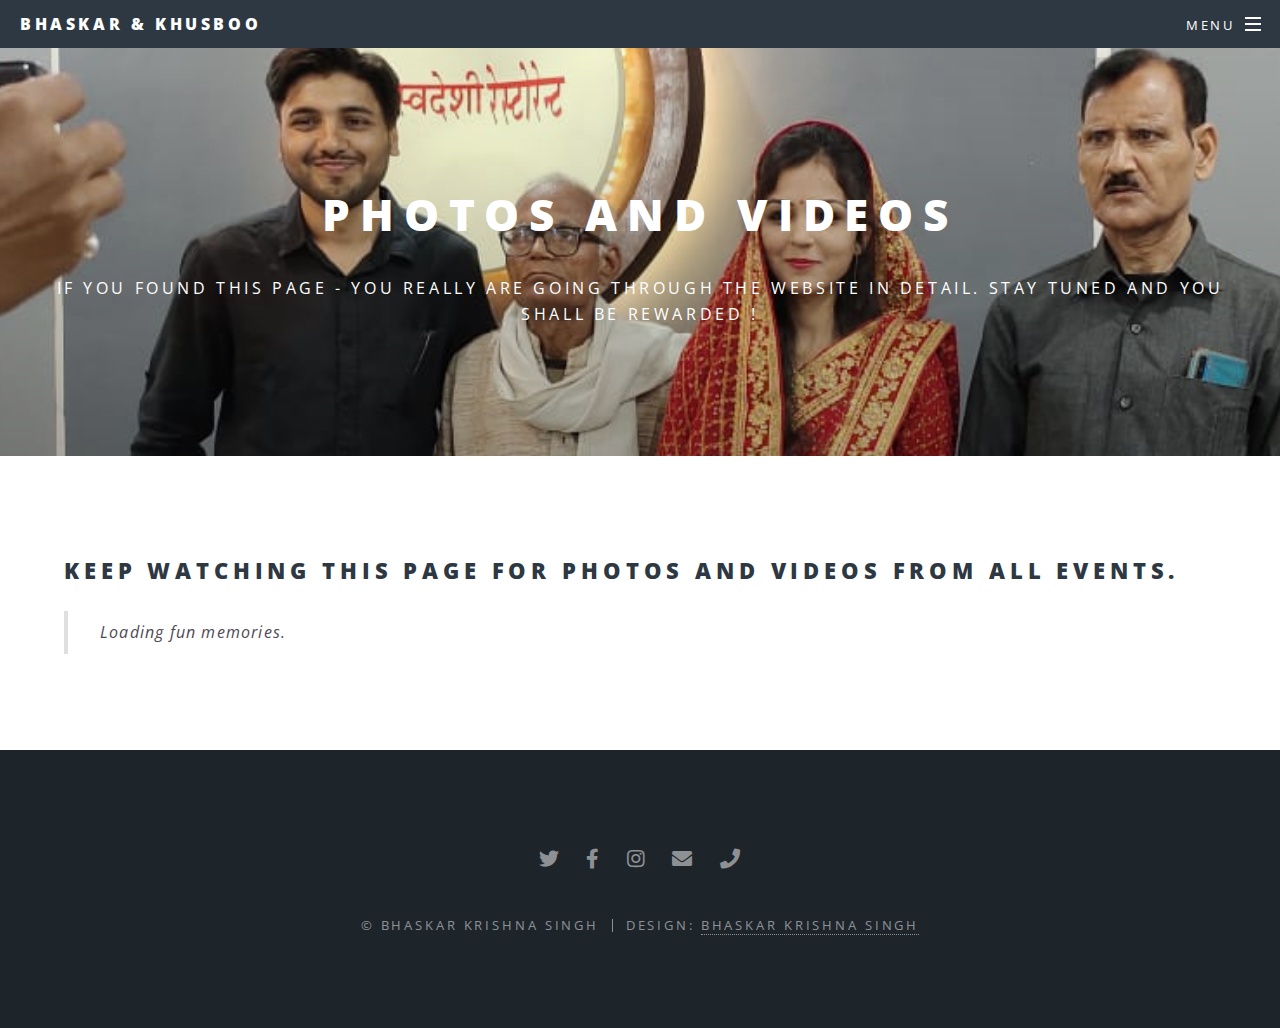
<file: pages/photos_and_videos.html>
<!DOCTYPE HTML>
<!--
	Uses base theme from Spectral by HTML5 UP
	Find it here : html5up.net | @ajlkn
	This can be recreated for free for personal and commercial use under the CCA 3.0 license
	(ankitawedsanil.com/license)
-->
<html>
	<head>
		<title>Bhaskar & Khusboo</title>
		<meta charset="utf-8" />
		<meta name="viewport" content="width=device-width, initial-scale=1, user-scalable=no" />
		<link rel="stylesheet" href="../assets/css/main.css" />
		<noscript><link rel="stylesheet" href="../assets/css/noscript.css" /></noscript>
        <link href="../images/favicon.png" rel="icon">
		<link href="../images/favicon_apple.png" rel="apple-touch-icon">
	</head>
	<body class="is-preload">

		<!-- Page Wrapper -->
			<div id="page-wrapper">

				<!-- Header -->
                <header id="header">
                    <h1><a href="../index.html">Bhaskar & Khusboo</a></h1>
                    <nav id="nav">
                        <ul>
                            <li class="special">
                                <a href="#menu" class="menuToggle"><span>Menu</span></a>
                                <div id="menu">
                                    <ul>
                                        <li><a href="../index.html">Home</a></li>
                                        <li><a href="https://bhaskarkhushboo.netlify.app/pages/the_couple.html">The Couple</a></li>
                                        <!-- <li><a href="pages/schedule.html">Schedule</a></li> -->
                                        <li><a href="https://bhaskarandkhusboo.netlify.app/">Invitation</a></li>
                                        <li><a href="https://bhaskarkhushboo.netlify.app/pages/photos_and_videos.html">Photos and Videos</a></li>
                                        <!-- <li><a href="pages/travel_and_accommodation.html">Travel & Accommodation</a></li> -->
                                        <!-- <li><a href="pages/parking_and_transportation.html">Parking & Transportation</a></li> -->
                                        <li><a href="https://bhaskarkhushboo.netlify.app/pages/confirm_attendance.html">Confirm Attendance / RSVP</a></li>
                                        <li><a href="https://bhaskarkhushboo.netlify.app/pages/faqs.html">FAQs</a></li>
                                    </ul>
                                </div>
                            </li>
                        </ul>
                    </nav>
                </header>

				<!-- Main -->
					<article id="main">
						<header>
							<h2>Photos and Videos</h2>
							<p>
                                If you found this page - you really are going through the website in detail. Stay tuned  and you shall be rewarded !
                            </p>
						</header>
						<section class="wrapper style5">
							<div class="inner">
                                <section>
									<h2>Keep watching this page for photos and videos from all events.</h2>
									<blockquote>
										Loading fun memories.
									</blockquote>
                                    <!-- <div class="col-12"><span class="image fit"><img src="../images/photos/1.jpg" alt="" /></span></div>
                                    <div class="col-12"><span class="image fit"><img src="../images/photos/2.jpg" alt="" /></span></div> -->
                        </section>
					</article>


                    <footer id="footer">
						<ul class="icons">
							<li><a href="https://twitter.com/bhaskarsingh007" class="icon brands fa-twitter"><span class="label">Twitter</span></a></li>
							<li><a href="https://www.facebook.com/bhaskar.c.singh/" class="icon brands fa-facebook-f"><span class="label">Facebook</span></a></li>
							<li><a href="https://www.instagram.com/bhaskarsingh682/" class="icon brands fa-instagram"><span class="label">Instagram</span></a></li>
							<li><a href="mailto:bhaskarsingh682@gmail.com?cc=shrikrishnasingh682@gmail.com&subject=Help Me Attend Your Wedding&body=Hi Bhaskar & Khusboo,"" class="icon solid fa-envelope"><span class="label">Email</span></a></li>
							<li><a href="tel:+91 (790) 543-7340" class="icon solid fa-phone"><span class="label">Phone</span></a></li>
						</ul>
						<ul class="copyright">
							<li>&copy; Bhaskar Krishna Singh</li><li>Design: <a href="">Bhaskar Krishna Singh</a></li>
						</ul>
					</footer>

                </div>

            <!-- Scripts -->
                <script src="../assets/js/jquery.min.js"></script>
                <script src="../assets/js/jquery.scrollex.min.js"></script>
                <script src="../assets/js/jquery.scrolly.min.js"></script>
                <script src="../assets/js/browser.min.js"></script>
                <script src="../assets/js/breakpoints.min.js"></script>
                <script src="../assets/js/util.js"></script>
                <script src="../assets/js/main.js"></script>

        </body>
</html>
</file>
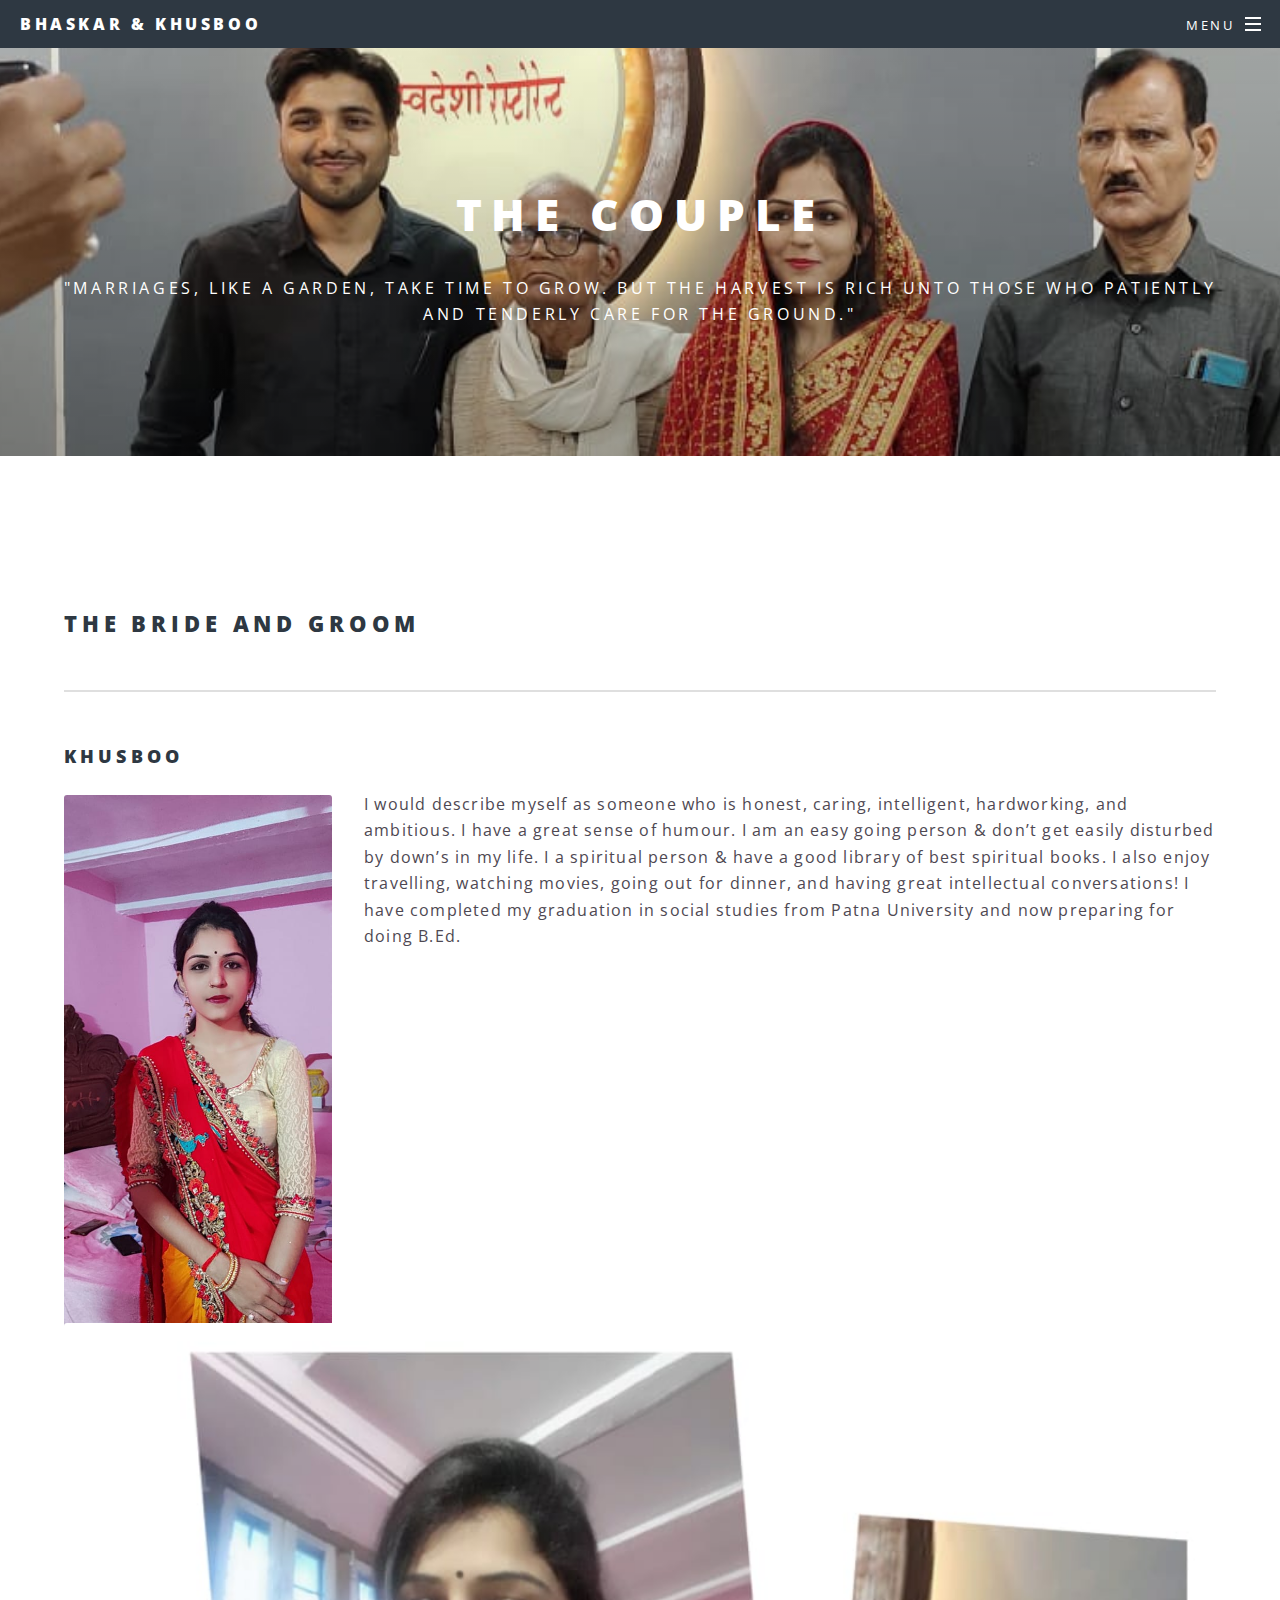
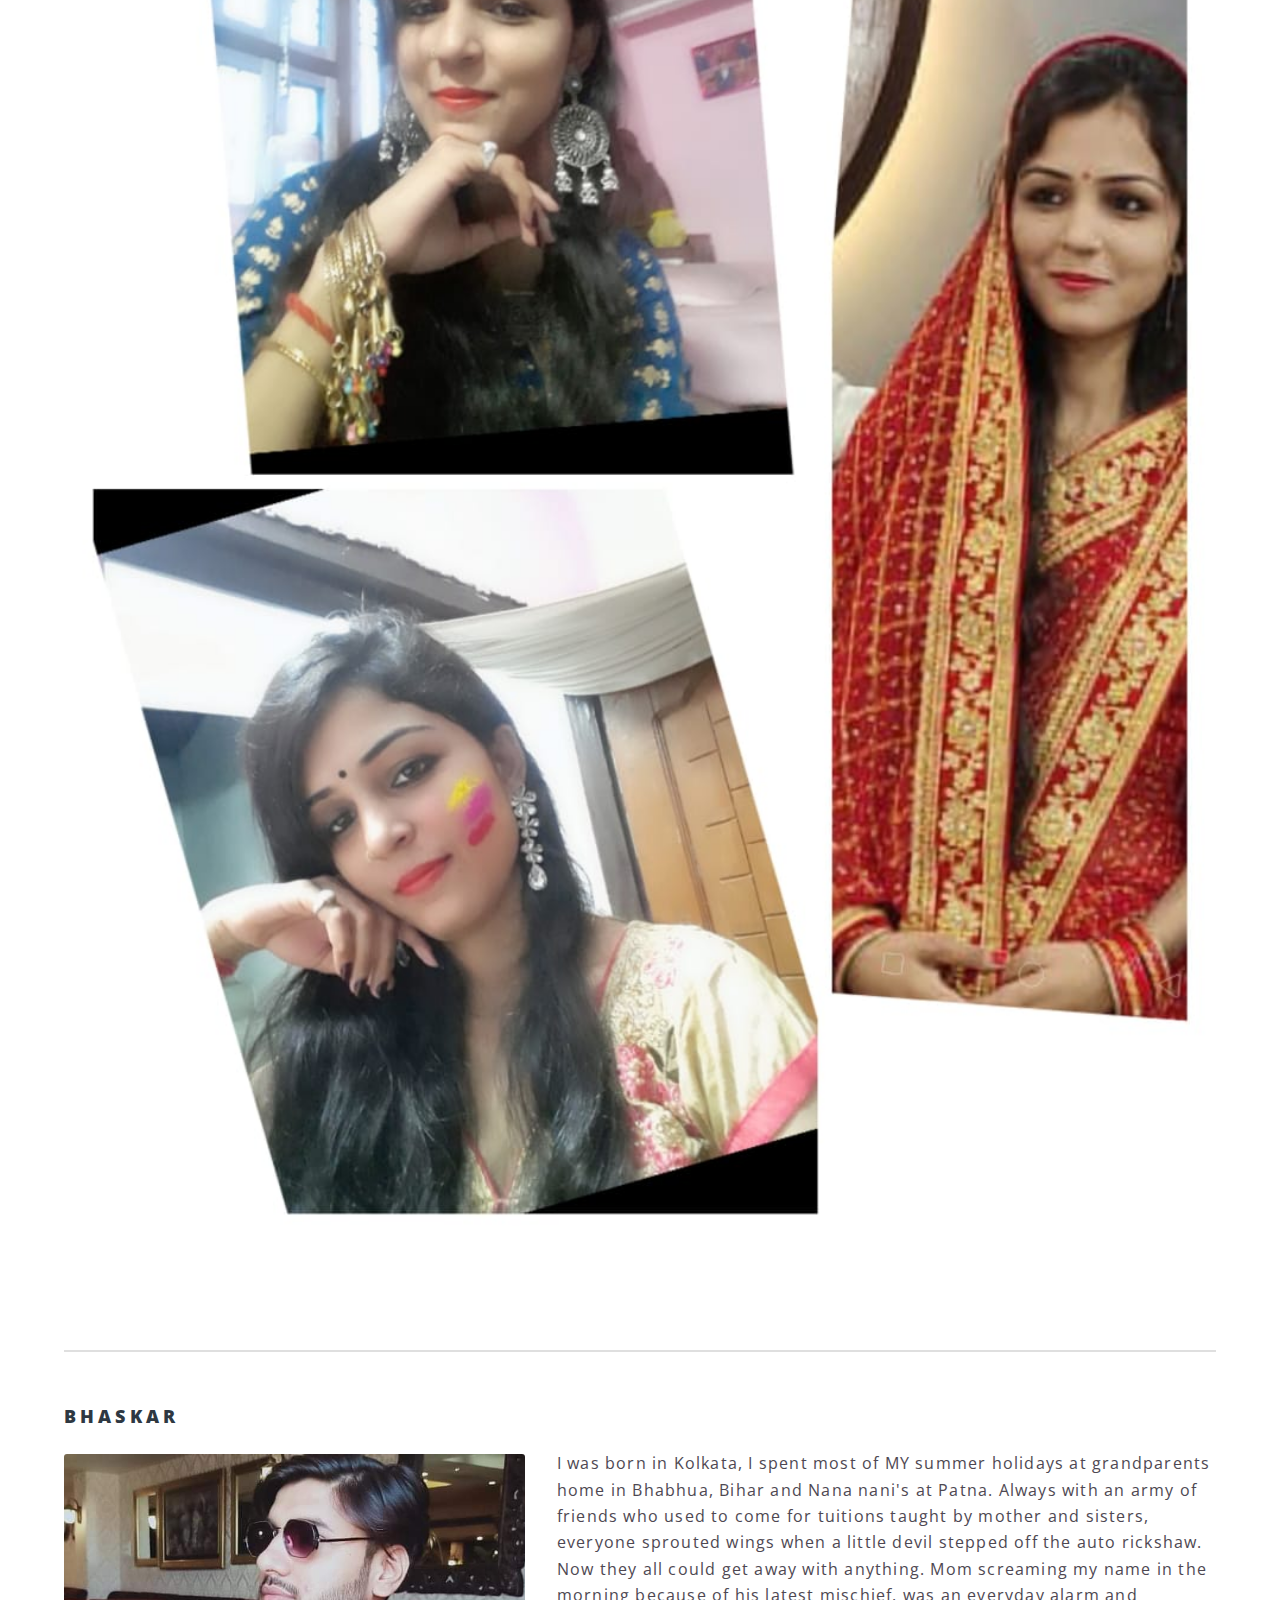
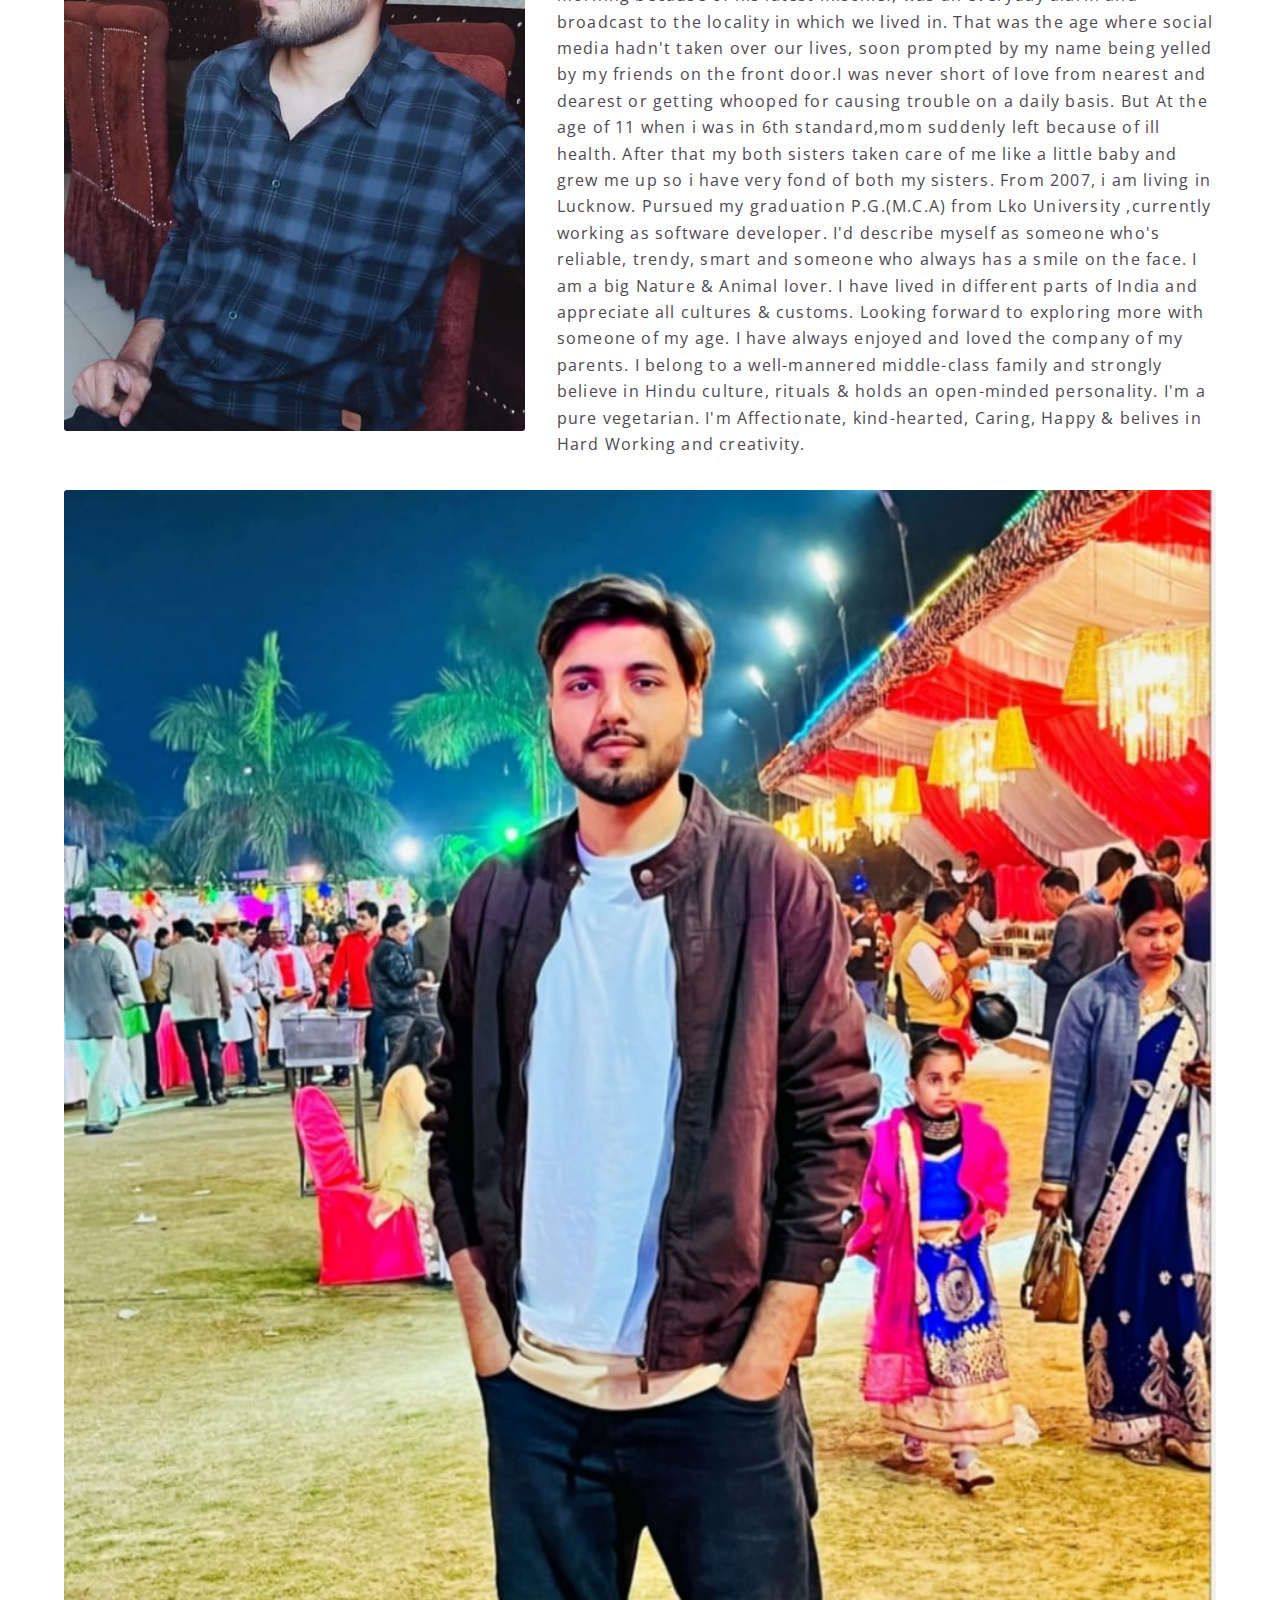
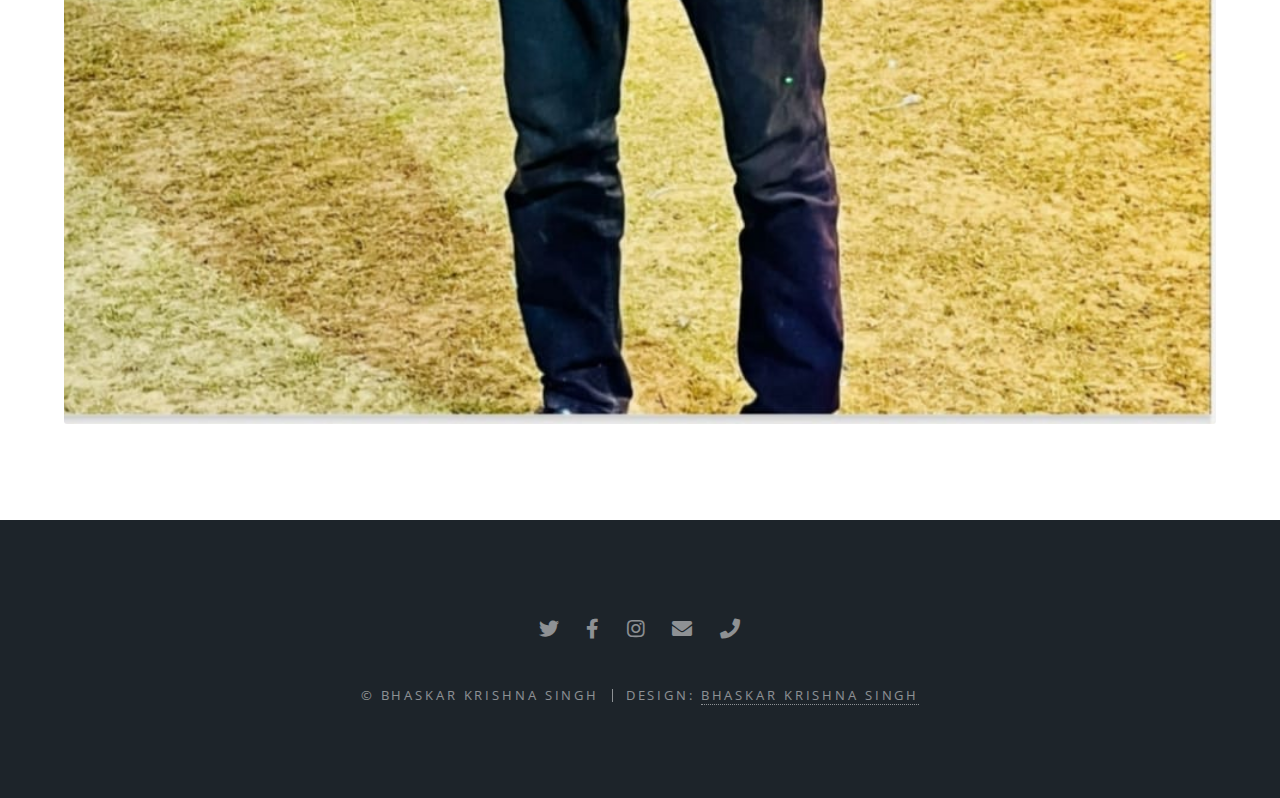
<file: pages/the_couple.html>
<!DOCTYPE HTML>
<!--
	Uses base theme from Spectral by HTML5 UP
	Find it here : html5up.net | @ajlkn
	This can be recreated for free for personal and commercial use under the CCA 3.0 license
	(ankitawedsanil.com/license)
-->
<html>

<head>
	<!-- Google Tag Manager -->
<script>(function(w,d,s,l,i){w[l]=w[l]||[];w[l].push({'gtm.start':
	new Date().getTime(),event:'gtm.js'});var f=d.getElementsByTagName(s)[0],
	j=d.createElement(s),dl=l!='dataLayer'?'&l='+l:'';j.async=true;j.src=
	'https://www.googletagmanager.com/gtm.js?id='+i+dl;f.parentNode.insertBefore(j,f);
	})(window,document,'script','dataLayer','GTM-K78W8W3');</script>
	<!-- End Google Tag Manager -->
	<title>Bhaskar & Khusboo</title>
	<meta charset="utf-8" />
	<meta name="viewport" content="width=device-width, initial-scale=1, user-scalable=no" />
	<link rel="stylesheet" href="../assets/css/main.css" />
	<noscript>
		<link rel="stylesheet" href="../assets/css/noscript.css" />
	</noscript>
	<link href="../images/favicon.png" rel="icon">
	<link href="../images/favicon_apple.png" rel="apple-touch-icon">
</head>

<body class="is-preload">
<!-- Google Tag Manager (noscript) -->
<noscript><iframe src="https://www.googletagmanager.com/ns.html?id=GTM-K78W8W3"
	height="0" width="0" style="display:none;visibility:hidden"></iframe></noscript>
	<!-- End Google Tag Manager (noscript) -->
	<!-- Page Wrapper -->
	<div id="page-wrapper">

		<!-- Header -->
		<header id="header">
			<h1><a href="../index.html">Bhaskar & Khusboo</a></h1>
			<nav id="nav">
				<ul>
					<li class="special">
						<a href="#menu" class="menuToggle"><span>Menu</span></a>
						<div id="menu">
							<ul>
								<li><a href="../index.html">Home</a></li>
								<li><a href="https://bhaskarkhushboo.netlify.app/pages/the_couple.html">The Couple</a></li>
								<!-- <li><a href="pages/schedule.html">Schedule</a></li> -->
								<li><a href="https://bhaskarandkhusboo.netlify.app/">Invitation</a></li>
								<li><a href="https://bhaskarkhushboo.netlify.app/pages/photos_and_videos.html">Photos and Videos</a></li>
								<!-- <li><a href="pages/travel_and_accommodation.html">Travel & Accommodation</a></li> -->
								<!-- <li><a href="pages/parking_and_transportation.html">Parking & Transportation</a></li> -->
								<li><a href="https://bhaskarkhushboo.netlify.app/pages/confirm_attendance.html">Confirm Attendance / RSVP</a></li>
								<li><a href="https://bhaskarkhushboo.netlify.app/pages/faqs.html">FAQs</a></li>
							</ul>
						</div>
					</li>
				</ul>
			</nav>
		</header>

		<!-- Main -->
		<article id="main">
			<header>
				<h2>The Couple</h2>

				<p>
					"Marriages, like a garden, take time to grow. But the harvest is rich unto those who patiently and
					tenderly care for the ground."
				</p>
			</header>
			<section class="wrapper style5">
				<div class="inner">
					<style>
						.question-container {
							max-width: 1024px;
							background: #d5d5d5;
							margin: 0 auto;
							border-radius: 8px;
							width: 100%;
							font-size: 20px
						}

						.question-container .inner-container {
							padding: 30px
						}

						.question-container .question_number {
							color: #000;
							text-align: center
						}

						.question-container .question_name {
							margin-top: 30px
						}

						.question-container .options {
							margin-top: 30px
						}

						.question-container .option {
							margin-bottom: 3px;
							background: #FFF;
							padding: 10px;
							border-radius: 3px
						}

						.question-container .enabled .option {
							cursor: pointer
						}

						.question-container .enabled .option:hover {
							background: #25a186;
							color: #FFF
						}

						.question-container .disabled .correct .right {
							color: green;
							animation: correctAnim 0.5s 0s 2 both;
							animation-direction: alternate;
							transform: scale(2)
						}

						.question-container .option span {
							display: none;
							float: right
						}

						.question-container .disabled .correct .right,
						.question-container .disabled .incorrect .wrong {
							display: inline-block
						}

						@keyframes correctAnim {
							0% {
								color: green;
								transform: scale(2)
							}

							100% {
								color: green;
								transform: scale(5)
							}
						}

						.question-container .disabled .incorrect .wrong {
							color: red;
							transform: scale(1.5)
						}

						.question-container input[type='button'] {
							background: #25a186;
							color: #FFF;
							cursor: pointer;
							padding: 10px 40px;
							margin: 20px;
							border: 0;
							font-size: 20px;
							-webkit-box-shadow: 16px 17px 18px -7px rgba(18, 1, 18, 0.61);
							-moz-box-shadow: 16px 17px 18px -7px rgba(18, 1, 18, 0.61);
							box-shadow: 16px 17px 18px -7px rgba(18, 1, 18, 0.61);
							transform: scale(1.1)
						}

						.question-container input[type='button']:hover {
							-webkit-box-shadow: 0 0 0 -7px rgba(18, 1, 18, 0.61);
							-moz-box-shadow: 0 0 0 -7px rgba(18, 1, 18, 0.61);
							box-shadow: 0 0 0 -7px rgba(18, 1, 18, 0.61);
							transform: scale(1)
						}

						.question-container .next input[type='button'] {
							margin-top: 30px
						}

						.question-container .enabled .next input[type='button'] {
							background: gray;
							color: #d5d5d5;
							-webkit-box-shadow: 0 0 0 -7px rgba(18, 1, 18, 0.61);
							-moz-box-shadow: 0 0 0 -7px rgba(18, 1, 18, 0.61);
							box-shadow: 0 0 0 -7px rgba(18, 1, 18, 0.61);
							transform: scale(1);
							cursor: default
						}

						.question-container .disabled .next input[type='button'] {
							background: #25a186;
							color: #FFF;
							cursor: pointer;
							-webkit-box-shadow: 16px 17px 18px -7px rgba(18, 1, 18, 0.61);
							-moz-box-shadow: 16px 17px 18px -7px rgba(18, 1, 18, 0.61);
							box-shadow: 16px 17px 18px -7px rgba(18, 1, 18, 0.61);
							animation: enableBtnAnim 0.5s 0s infinite both;
							animation-direction: alternate
						}

						@keyframes enableBtnAnim {
							0% {
								-webkit-box-shadow: 0 0 0 -7px rgba(18, 1, 18, 0.61);
								-moz-box-shadow: 0 0 0 -7px rgba(18, 1, 18, 0.61);
								box-shadow: 0 0 0 -7px rgba(18, 1, 18, 0.61);
								transform: scale(1)
							}

							100% {
								-webkit-box-shadow: 16px 17px 18px -7px rgba(18, 1, 18, 0.61);
								-moz-box-shadow: 16px 17px 18px -7px rgba(18, 1, 18, 0.61);
								box-shadow: 16px 17px 18px -7px rgba(18, 1, 18, 0.61);
								transform: scale(1.1)
							}
						}

						.question-container .disabled .next input[type='button']:hover {
							-webkit-box-shadow: 0 0 0 -7px rgba(18, 1, 18, 0.61);
							-moz-box-shadow: 0 0 0 -7px rgba(18, 1, 18, 0.61);
							box-shadow: 0 0 0 -7px rgba(18, 1, 18, 0.61);
							animation: hoverBtnAnim 0.5s 0s 1 both;
							animation-direction: alternate
						}

						@keyframes hoverBtnAnim {
							0% {
								-webkit-box-shadow: 16px 17px 18px -7px rgba(18, 1, 18, 0.61);
								-moz-box-shadow: 16px 17px 18px -7px rgba(18, 1, 18, 0.61);
								box-shadow: 16px 17px 18px -7px rgba(18, 1, 18, 0.61);
								transform: scale(1.1)
							}

							100% {
								-webkit-box-shadow: 0 0 0 -7px rgba(18, 1, 18, 0.61);
								-moz-box-shadow: 0 0 0 -7px rgba(18, 1, 18, 0.61);
								box-shadow: 0 0 0 -7px rgba(18, 1, 18, 0.61);
								transform: scale(1)
							}
						}

						.question-container .showAll {
							margin-bottom: 40px;
							border: 1px solid gray;
							padding: 25px;
							border-radius: 4px;
							display: block !important
						}

						@media only screen and (max-width : 600px) {
							.question-container .next input[type='button'] {
								width: 100%;
								margin: 0;
								margin-top: 20px
							}
						}
					</style>



					<br />
					<br />
					<section>
						<h2>The Bride and Groom</h2>
						<hr />
						<h3>Khusboo</h3>
						<p><span class="image left" style="width: 268px; height: 500px;"><img
									src="../images/khusboo_1.jpeg" alt="" /></span>

							I would describe myself as someone who is honest, caring, intelligent, hardworking, and
							ambitious. I have a great sense of humour. I am an easy going person & don’t get easily
							disturbed by down’s in my life. I a spiritual person & have a good library of best spiritual
							books. I also enjoy travelling, watching movies, going out for dinner, and having great
							intellectual conversations!
							I have completed my graduation in social studies from Patna University and now preparing for doing B.Ed.
						</p>
						<div class="col-12"><span class="image fit" size="50%"><img src="../images/khusboo_2.jpeg"
									alt="" /></span></div>

						<br />
						<hr />
						<h3>Bhaskar</h3>
						<p><span class="image left"><img src="../images/bhaskar_1.jpeg" alt="" /></span>
							I was born in Kolkata, I spent most of MY summer holidays at  grandparents home
							in Bhabhua, Bihar and Nana nani's at Patna. Always with an army of friends who used to come for tuitions taught by
							 mother and  sisters, everyone sprouted wings when a little devil stepped off the auto
							rickshaw. Now they all could get away with anything. Mom screaming my name in the
							morning because of his latest mischief, was an everyday alarm and broadcast to the locality
							in which we lived in. That was the age where social media hadn't taken over our lives, soon
							prompted by my name being yelled by my friends on the front door.I was never short of
							love from nearest and dearest or getting whooped for causing trouble on a daily basis.
							But At the age of 11 when i was in 6th standard,mom suddenly left because of ill health.
							After that my both sisters taken care of me like  a little baby and grew me up so i have very fond of both my sisters.
							From 2007, i am living in Lucknow. Pursued my graduation P.G.(M.C.A) from Lko University ,currently working as software developer.


							I'd describe myself as someone who's reliable, trendy, smart and someone who always has a smile on the face. I am a big Nature & Animal lover. I have lived in different parts of India and appreciate all cultures & customs. Looking forward to exploring more with someone of my age. I have always enjoyed and loved the company of my parents.
							I belong to a well-mannered middle-class family and strongly believe in Hindu culture, rituals & holds an open-minded personality. I'm a pure vegetarian. I'm Affectionate, kind-hearted, Caring, Happy & belives in Hard Working and creativity.
						<div class="col-12"><span class="image fit"><img src="../images/bhaskar_2.jpeg" alt="" /></span>
						</div>

					</section>

		</article>

		<!-- Footer -->
		<footer id="footer">
			<ul class="icons">
				<li><a href="https://twitter.com/bhaskarsingh007" class="icon brands fa-twitter"><span class="label">Twitter</span></a></li>
				<li><a href="https://www.facebook.com/bhaskar.c.singh/" class="icon brands fa-facebook-f"><span class="label">Facebook</span></a></li>
				<li><a href="https://www.instagram.com/bhaskarsingh682/" class="icon brands fa-instagram"><span class="label">Instagram</span></a></li>
				<li><a href="mailto:bhaskarsingh682@gmail.com?cc=shrikrishnasingh682@gmail.com&subject=Help Me Attend Your Wedding&body=Hi Bhaskar & Khusboo,"" class="icon solid fa-envelope"><span class="label">Email</span></a></li>
				<li><a href="tel:+91 (790) 543-7340" class="icon solid fa-phone"><span class="label">Phone</span></a></li>
			</ul>
			<ul class="copyright">
				<li>&copy; Bhaskar Krishna Singh</li><li>Design: <a href="">Bhaskar Krishna Singh</a></li>
			</ul>
		</footer>

	</div>

	<!-- Scripts -->
	<script src="../assets/js/jquery.min.js"></script>
	<script src="../assets/js/jquery.scrollex.min.js"></script>
	<script src="../assets/js/jquery.scrolly.min.js"></script>
	<script src="../assets/js/browser.min.js"></script>
	<script src="../assets/js/breakpoints.min.js"></script>
	<script src="../assets/js/util.js"></script>
	<script src="../assets/js/main.js"></script>

</body>

</html>
</file>
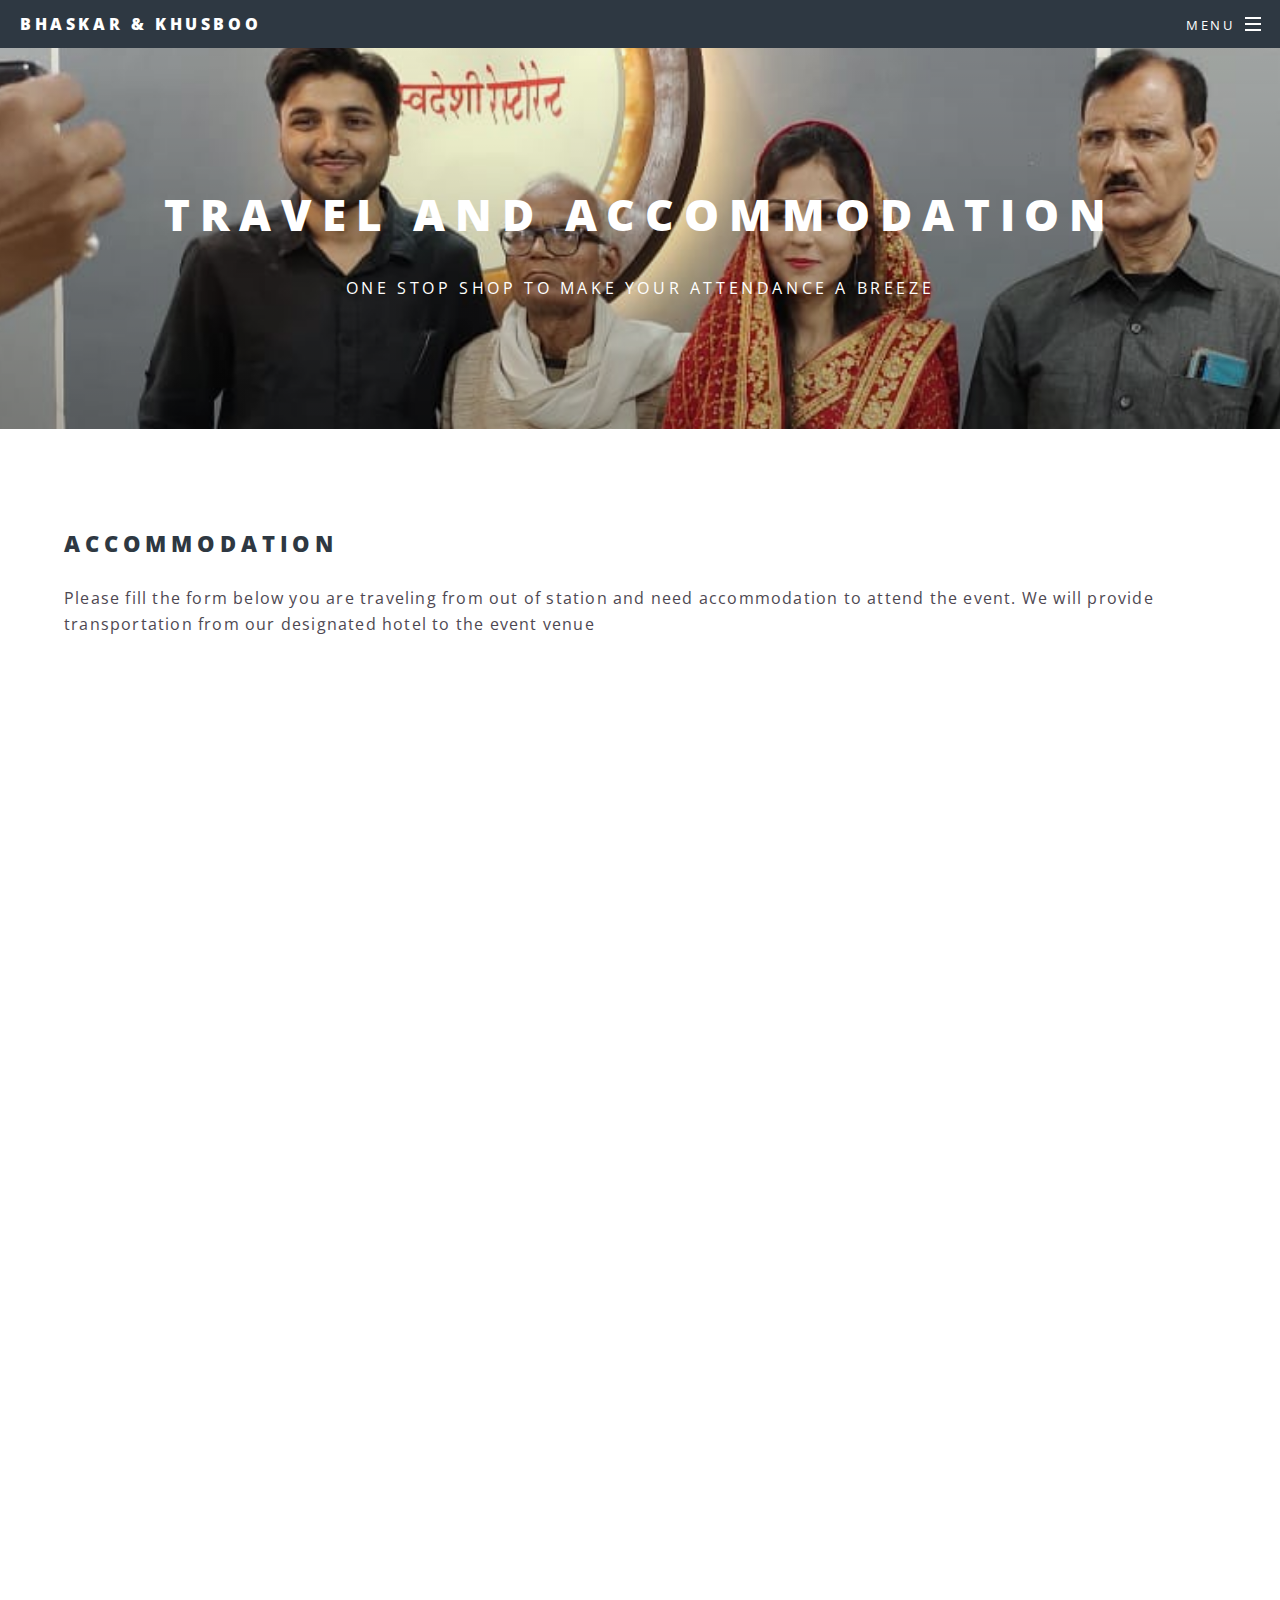
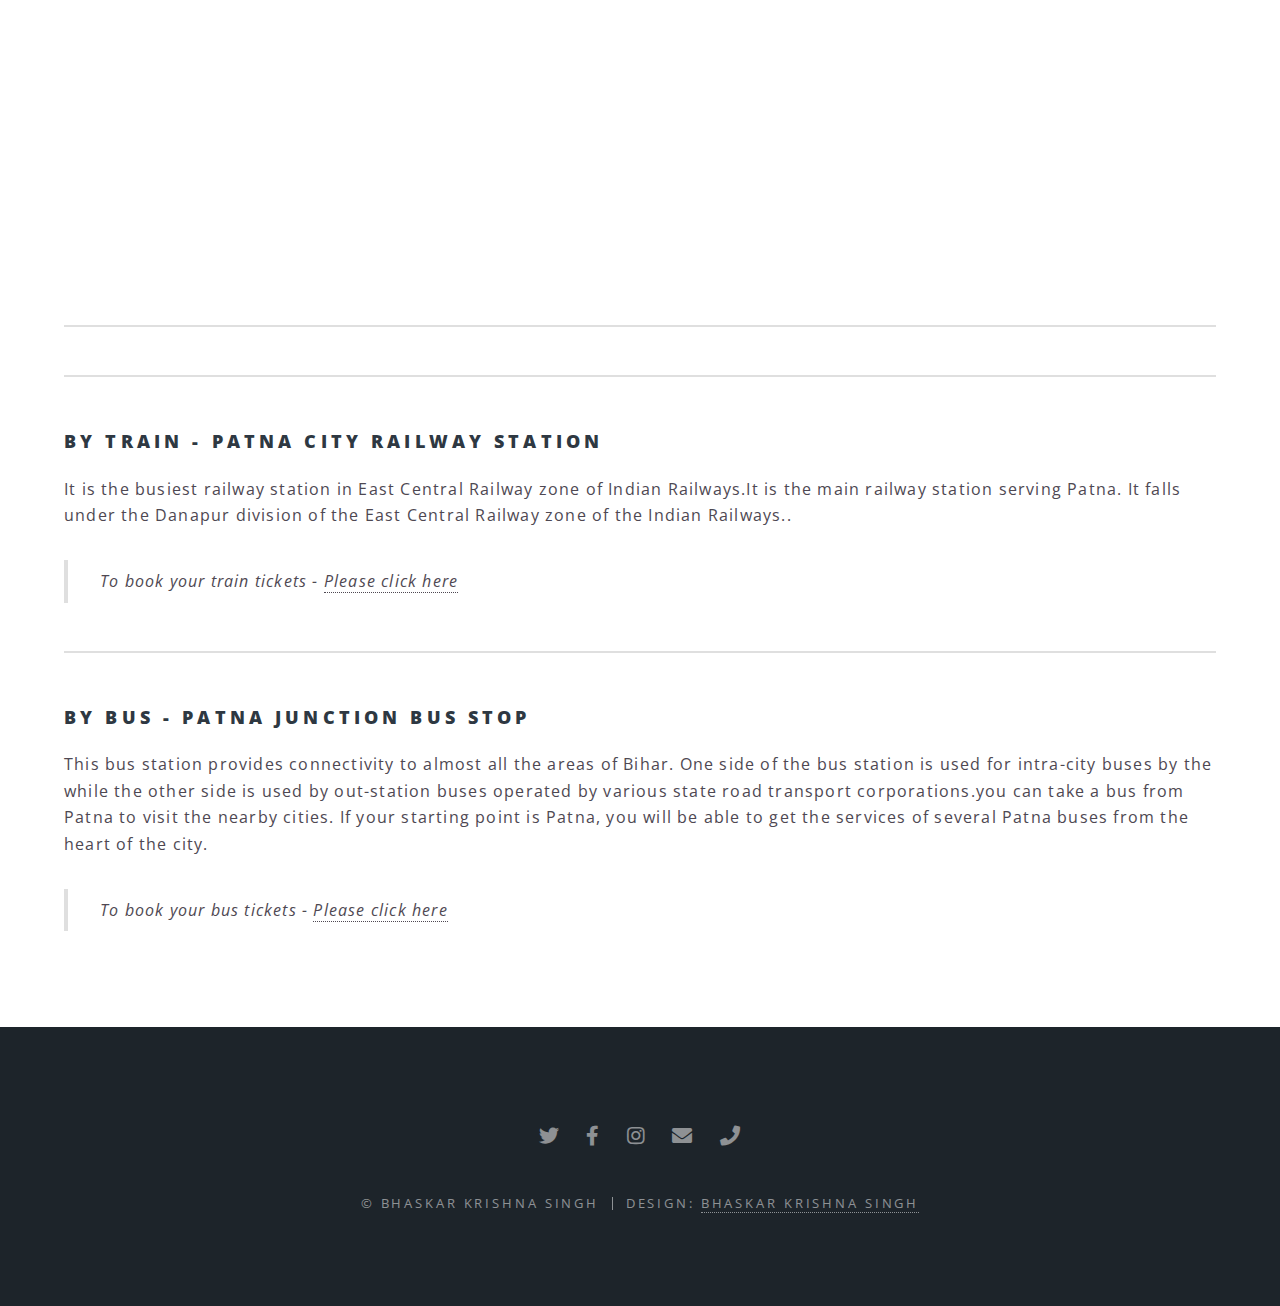
<file: pages/travel_and_accommodation.html>
<!DOCTYPE HTML>
<!--
	Uses base theme from Spectral by HTML5 UP
	Find it here : html5up.net | @ajlkn
	This can be recreated for free for personal and commercial use under the CCA 3.0 license
	(ankitawedsanil.com/license)
-->
<html>
	<head>
		<title>Bhaskar & Khusboo</title>
		<meta charset="utf-8" />
		<meta name="viewport" content="width=device-width, initial-scale=1, user-scalable=no" />
		<link rel="stylesheet" href="../assets/css/main.css" />
		<noscript><link rel="stylesheet" href="../assets/css/noscript.css" /></noscript>
        <link href="../images/favicon.png" rel="icon">
		<link href="../images/favicon_apple.png" rel="apple-touch-icon">
	</head>
	<body class="is-preload">

		<!-- Page Wrapper -->
			<div id="page-wrapper">

				<!-- Header -->
                <header id="header">
                    <h1><a href="../index.html">Bhaskar & Khusboo</a></h1>
                    <nav id="nav">
                        <ul>
                            <li class="special">
                                <a href="#menu" class="menuToggle"><span>Menu</span></a>
                                <div id="menu">
                                    <ul>
                                        <li><a href="index.html">Home</a></li>
                                        <li><a href="https://bhaskarkhushboo.netlify.app/pages/the_couple.html">The Couple</a></li>
                                        <!-- <li><a href="pages/schedule.html">Schedule</a></li> -->
                                        <li><a href="https://bhaskarandkhusboo.netlify.app/">Invitation</a></li>
                                        <li><a href="https://bhaskarkhushboo.netlify.app/pages/photos_and_videos.html">Photos and Videos</a></li>
                                        <!-- <li><a href="pages/travel_and_accommodation.html">Travel & Accommodation</a></li> -->
                                        <!-- <li><a href="pages/parking_and_transportation.html">Parking & Transportation</a></li> -->
                                        <li><a href="https://bhaskarkhushboo.netlify.app/pages/confirm_attendance.html">Confirm Attendance / RSVP</a></li>
                                        <li><a href="https://bhaskarkhushboo.netlify.app/pages/faqs.html">FAQs</a></li>
                                    </ul>
                                </div>
                            </li>
                        </ul>
                    </nav>
                </header>

				<!-- Main -->
					<article id="main">
						<header>
							<h2>Travel and Accommodation</h2>
							<p>
								One stop shop to make your attendance a breeze
                            </p>
						</header>
						<section class="wrapper style5">
							<div class="inner">
                                <section>
                                    <section id="Accommodation Form">
                                        <h2>Accommodation</h2>
                                        <p>
                                            Please fill the form below you are traveling from out of station and need accommodation to attend the event. We will provide transportation from our designated hotel to the event venue
                                        </p>
                                      
                                    </section>

                                    <section>
                                        <iframe src="https://docs.google.com/forms/d/e/1FAIpQLSc7NF4lbhRflHKgnExxdTMVRdn2gvg7s1BBvFIBEKS9-PtkYw/viewform?embedded=true" width=100% height="1200" frameborder="0" marginheight="0" marginwidth="0">Loading…</iframe>
                                    </section>
                                    <section>
                                       
                                    </section>
                                    <hr />
                                    <section id="Tips">
                                     
                                        <hr>
                                        <h3> By Train - Patna City Railway Station </h3>
                                        <p>
                                            It is the busiest railway station in East Central Railway zone of Indian Railways.It is the main railway station serving Patna. It falls under the Danapur division of the East Central Railway zone of the Indian Railways..</a> </i>
                                        </p>
                                        <blockquote>
                                            To book your train tickets - <i><a href="https://www.irctc.co.in/">Please click here</a></i>
                                        </blockquote>
                                        <hr>
                                        <h3> By Bus - Patna Junction Bus Stop </h3>
                                        <p>
                                            This bus station provides connectivity to almost all the areas of Bihar. One side of the bus station is used for intra-city buses by the while the other side is used by out-station buses operated by various state road transport corporations.you can take a bus from Patna to visit the nearby cities. If your starting point is Patna, you will be able to get the services of several Patna buses from the heart of the city. </p>
                                        <blockquote>
                                            To book your bus tickets - <i><a href="https://chalo.com/patna">Please click here</a></i>
                                        </blockquote>
                                    </section>
                                </section>
                            </div>
                        </section>
					</article>


                    <footer id="footer">
						<ul class="icons">
							<li><a href="https://twitter.com/bhaskarsingh007" class="icon brands fa-twitter"><span class="label">Twitter</span></a></li>
							<li><a href="https://www.facebook.com/bhaskar.c.singh/" class="icon brands fa-facebook-f"><span class="label">Facebook</span></a></li>
							<li><a href="https://www.instagram.com/bhaskarsingh682/" class="icon brands fa-instagram"><span class="label">Instagram</span></a></li>
							<li><a href="mailto:bhaskarsingh682@gmail.com?cc=shrikrishnasingh682@gmail.com&subject=Help Me Attend Your Wedding&body=Hi Bhaskar & Khusboo,"" class="icon solid fa-envelope"><span class="label">Email</span></a></li>
							<li><a href="tel:+91 (790) 543-7340" class="icon solid fa-phone"><span class="label">Phone</span></a></li>
						</ul>
						<ul class="copyright">
							<li>&copy; Bhaskar Krishna Singh</li><li>Design: <a href="">Bhaskar Krishna Singh</a></li>
						</ul>
					</footer>

                </div>

            <!-- Scripts -->
                <script src="../assets/js/jquery.min.js"></script>
                <script src="../assets/js/jquery.scrollex.min.js"></script>
                <script src="../assets/js/jquery.scrolly.min.js"></script>
                <script src="../assets/js/browser.min.js"></script>
                <script src="../assets/js/breakpoints.min.js"></script>
                <script src="../assets/js/util.js"></script>
                <script src="../assets/js/main.js"></script>

        </body>
</html>
</file>
<file: assets/css/noscript.css>
/*
	Spectral by HTML5 UP
	html5up.net | @ajlkn
	Free for personal and commercial use under the CCA 3.0 license (html5up.net/license)
*/

/* Banner */

	body.is-preload #banner h2 {
		-moz-transform: none;
		-webkit-transform: none;
		-ms-transform: none;
		transform: none;
		opacity: 1;
	}

		body.is-preload #banner h2:before, body.is-preload #banner h2:after {
			width: 100%;
		}

	body.is-preload #banner h3 {
		-moz-transform: none;
		-webkit-transform: none;
		-ms-transform: none;
		transform: none;
		opacity: 1;
	}

		body.is-preload #banner h3:before, body.is-preload #banner h3:after {
			width: 100%;
		}

	body.is-preload #banner .more {
		-moz-transform: none;
		-webkit-transform: none;
		-ms-transform: none;
		transform: none;
		opacity: 1;
	}

	body.is-preload #banner:after {
		opacity: 0;
	}
</file>
<file: assets/css/main.css>
@import url(fontawesome-all.min.css);
@import url("https://fonts.googleapis.com/css?family=Open+Sans:400,400italic,600,600italic,800,800italic");

/*
	Spectral by HTML5 UP
	html5up.net | @ajlkn
	Free for personal and commercial use under the CCA 3.0 license (html5up.net/license)
*/

html, body, div, span, applet, object,
iframe, h1, h2, h3, h4, h5, h6, p, blockquote,
pre, a, abbr, acronym, address, big, cite,
code, del, dfn, em, img, ins, kbd, q, s, samp,
small, strike, strong, sub, sup, tt, var, b,
u, i, center, dl, dt, dd, ol, ul, li, fieldset,
form, label, legend, table, caption, tbody,
tfoot, thead, tr, th, td, article, aside,
canvas, details, embed, figure, figcaption,
footer, header, hgroup, menu, nav, output, ruby,
section, summary, time, mark, audio, video {
	margin: 0;
	padding: 0;
	border: 0;
	font-size: 100%;
	font: inherit;
	vertical-align: baseline;}

article, aside, details, figcaption, figure,
footer, header, hgroup, menu, nav, section {
	display: block;}

body {
	line-height: 1;
}

ol, ul {
	list-style: none;
}

blockquote, q {
	quotes: none;
}

	blockquote:before, blockquote:after, q:before, q:after {
		content: '';
		content: none;
	}

table {
	border-collapse: collapse;
	border-spacing: 0;
}

body {
	-webkit-text-size-adjust: none;
}

mark {
	background-color: transparent;
	color: inherit;
}

input::-moz-focus-inner {
	border: 0;
	padding: 0;
}

input, select, textarea {
	-moz-appearance: none;
	-webkit-appearance: none;
	-ms-appearance: none;
	appearance: none;
}

/* Basic */

	@-ms-viewport {
		width: device-width;
	}

	html {
		box-sizing: border-box;
	}

	*, *:before, *:after {
		box-sizing: inherit;
	}

	body {
		background: #2e3842;
	}

		body.is-preload *, body.is-preload *:before, body.is-preload *:after {
			-moz-animation: none !important;
			-webkit-animation: none !important;
			-ms-animation: none !important;
			animation: none !important;
			-moz-transition: none !important;
			-webkit-transition: none !important;
			-ms-transition: none !important;
			transition: none !important;
		}

	body, input, select, textarea {
		color: #fff;
		font-family: "Open Sans", Helvetica, sans-serif;
		font-size: 15pt;
		font-weight: 400;
		letter-spacing: 0.075em;
		line-height: 1.65em;
	}

		@media screen and (max-width: 1680px) {

			body, input, select, textarea {
				font-size: 13pt;
			}

		}

		@media screen and (max-width: 1280px) {

			body, input, select, textarea {
				font-size: 12pt;
			}

		}

		@media screen and (max-width: 736px) {

			body, input, select, textarea {
				font-size: 11pt;
				letter-spacing: 0.0375em;
			}

		}

	a {
		-moz-transition: color 0.2s ease, border-bottom-color 0.2s ease;
		-webkit-transition: color 0.2s ease, border-bottom-color 0.2s ease;
		-ms-transition: color 0.2s ease, border-bottom-color 0.2s ease;
		transition: color 0.2s ease, border-bottom-color 0.2s ease;
		border-bottom: dotted 1px;
		color: inherit;
		text-decoration: none;
	}

		a:hover {
			border-bottom-color: transparent;
		}

	strong, b {
		color: #fff;
		font-weight: 600;
	}

	em, i {
		font-style: italic;
	}

	p {
		margin: 0 0 2em 0;
	}

	h1, h2, h3, h4, h5, h6 {
		color: #fff;
		font-weight: 800;
		letter-spacing: 0.225em;
		line-height: 1em;
		margin: 0 0 1em 0;
		text-transform: uppercase;
	}

		h1 a, h2 a, h3 a, h4 a, h5 a, h6 a {
			color: inherit;
			text-decoration: none;
		}

	h2 {
		font-size: 1.35em;
		line-height: 1.75em;
	}

		@media screen and (max-width: 736px) {

			h2 {
				font-size: 1.1em;
				line-height: 1.65em;
			}

		}

	h3 {
		font-size: 1.15em;
		line-height: 1.75em;
	}

		@media screen and (max-width: 736px) {

			h3 {
				font-size: 1em;
				line-height: 1.65em;
			}

		}

	h4 {
		font-size: 1em;
		line-height: 1.5em;
	}

	h5 {
		font-size: 0.8em;
		line-height: 1.5em;
	}

	h6 {
		font-size: 0.7em;
		line-height: 1.5em;
	}

	sub {
		font-size: 0.8em;
		position: relative;
		top: 0.5em;
	}

	sup {
		font-size: 0.8em;
		position: relative;
		top: -0.5em;
	}

	hr {
		border: 0;
		border-bottom: solid 2px #fff;
		margin: 3em 0;
	}

		hr.major {
			margin: 4.5em 0;
		}

	blockquote {
		border-left: solid 4px #fff;
		font-style: italic;
		margin: 0 0 2em 0;
		padding: 0.5em 0 0.5em 2em;
	}

	code {
		background: rgba(144, 144, 144, 0.25);
		border-radius: 3px;
		font-family: "Courier New", monospace;
		font-size: 0.9em;
		letter-spacing: 0;
		margin: 0 0.25em;
		padding: 0.25em 0.65em;
	}

	pre {
		-webkit-overflow-scrolling: touch;
		font-family: "Courier New", monospace;
		font-size: 0.9em;
		margin: 0 0 2em 0;
	}

		pre code {
			display: block;
			line-height: 1.75em;
			padding: 1em 1.5em;
			overflow-x: auto;
		}

	.align-left {
		text-align: left;
	}

	.align-center {
		text-align: center;
	}

	.align-right {
		text-align: right;
	}

/* Row */

	.row {
		display: flex;
		flex-wrap: wrap;
		box-sizing: border-box;
		align-items: stretch;
	}

		.row > * {
			box-sizing: border-box;
		}

		.row.gtr-uniform > * > :last-child {
			margin-bottom: 0;
		}

		.row.aln-left {
			justify-content: flex-start;
		}

		.row.aln-center {
			justify-content: center;
		}

		.row.aln-right {
			justify-content: flex-end;
		}

		.row.aln-top {
			align-items: flex-start;
		}

		.row.aln-middle {
			align-items: center;
		}

		.row.aln-bottom {
			align-items: flex-end;
		}

		.row > .imp {
			order: -1;
		}

		.row > .col-1 {
			width: 8.33333%;
		}

		.row > .off-1 {
			margin-left: 8.33333%;
		}

		.row > .col-2 {
			width: 16.66667%;
		}

		.row > .off-2 {
			margin-left: 16.66667%;
		}

		.row > .col-3 {
			width: 25%;
		}

		.row > .off-3 {
			margin-left: 25%;
		}

		.row > .col-4 {
			width: 33.33333%;
		}

		.row > .off-4 {
			margin-left: 33.33333%;
		}

		.row > .col-5 {
			width: 41.66667%;
		}

		.row > .off-5 {
			margin-left: 41.66667%;
		}

		.row > .col-6 {
			width: 50%;
		}

		.row > .off-6 {
			margin-left: 50%;
		}

		.row > .col-7 {
			width: 58.33333%;
		}

		.row > .off-7 {
			margin-left: 58.33333%;
		}

		.row > .col-8 {
			width: 66.66667%;
		}

		.row > .off-8 {
			margin-left: 66.66667%;
		}

		.row > .col-9 {
			width: 75%;
		}

		.row > .off-9 {
			margin-left: 75%;
		}

		.row > .col-10 {
			width: 83.33333%;
		}

		.row > .off-10 {
			margin-left: 83.33333%;
		}

		.row > .col-11 {
			width: 91.66667%;
		}

		.row > .off-11 {
			margin-left: 91.66667%;
		}

		.row > .col-12 {
			width: 100%;
		}

		.row > .off-12 {
			margin-left: 100%;
		}

		.row.gtr-0 {
			margin-top: 0;
			margin-left: 0em;
		}

			.row.gtr-0 > * {
				padding: 0 0 0 0em;
			}

			.row.gtr-0.gtr-uniform {
				margin-top: 0em;
			}

				.row.gtr-0.gtr-uniform > * {
					padding-top: 0em;
				}

		.row.gtr-25 {
			margin-top: 0;
			margin-left: -0.375em;
		}

			.row.gtr-25 > * {
				padding: 0 0 0 0.375em;
			}

			.row.gtr-25.gtr-uniform {
				margin-top: -0.375em;
			}

				.row.gtr-25.gtr-uniform > * {
					padding-top: 0.375em;
				}

		.row.gtr-50 {
			margin-top: 0;
			margin-left: -0.75em;
		}

			.row.gtr-50 > * {
				padding: 0 0 0 0.75em;
			}

			.row.gtr-50.gtr-uniform {
				margin-top: -0.75em;
			}

				.row.gtr-50.gtr-uniform > * {
					padding-top: 0.75em;
				}

		.row {
			margin-top: 0;
			margin-left: -1.5em;
		}

			.row > * {
				padding: 0 0 0 1.5em;
			}

			.row.gtr-uniform {
				margin-top: -1.5em;
			}

				.row.gtr-uniform > * {
					padding-top: 1.5em;
				}

		.row.gtr-150 {
			margin-top: 0;
			margin-left: -2.25em;
		}

			.row.gtr-150 > * {
				padding: 0 0 0 2.25em;
			}

			.row.gtr-150.gtr-uniform {
				margin-top: -2.25em;
			}

				.row.gtr-150.gtr-uniform > * {
					padding-top: 2.25em;
				}

		.row.gtr-200 {
			margin-top: 0;
			margin-left: -3em;
		}

			.row.gtr-200 > * {
				padding: 0 0 0 3em;
			}

			.row.gtr-200.gtr-uniform {
				margin-top: -3em;
			}

				.row.gtr-200.gtr-uniform > * {
					padding-top: 3em;
				}

		@media screen and (max-width: 1680px) {

			.row {
				display: flex;
				flex-wrap: wrap;
				box-sizing: border-box;
				align-items: stretch;
			}

				.row > * {
					box-sizing: border-box;
				}

				.row.gtr-uniform > * > :last-child {
					margin-bottom: 0;
				}

				.row.aln-left {
					justify-content: flex-start;
				}

				.row.aln-center {
					justify-content: center;
				}

				.row.aln-right {
					justify-content: flex-end;
				}

				.row.aln-top {
					align-items: flex-start;
				}

				.row.aln-middle {
					align-items: center;
				}

				.row.aln-bottom {
					align-items: flex-end;
				}

				.row > .imp-xlarge {
					order: -1;
				}

				.row > .col-1-xlarge {
					width: 8.33333%;
				}

				.row > .off-1-xlarge {
					margin-left: 8.33333%;
				}

				.row > .col-2-xlarge {
					width: 16.66667%;
				}

				.row > .off-2-xlarge {
					margin-left: 16.66667%;
				}

				.row > .col-3-xlarge {
					width: 25%;
				}

				.row > .off-3-xlarge {
					margin-left: 25%;
				}

				.row > .col-4-xlarge {
					width: 33.33333%;
				}

				.row > .off-4-xlarge {
					margin-left: 33.33333%;
				}

				.row > .col-5-xlarge {
					width: 41.66667%;
				}

				.row > .off-5-xlarge {
					margin-left: 41.66667%;
				}

				.row > .col-6-xlarge {
					width: 50%;
				}

				.row > .off-6-xlarge {
					margin-left: 50%;
				}

				.row > .col-7-xlarge {
					width: 58.33333%;
				}

				.row > .off-7-xlarge {
					margin-left: 58.33333%;
				}

				.row > .col-8-xlarge {
					width: 66.66667%;
				}

				.row > .off-8-xlarge {
					margin-left: 66.66667%;
				}

				.row > .col-9-xlarge {
					width: 75%;
				}

				.row > .off-9-xlarge {
					margin-left: 75%;
				}

				.row > .col-10-xlarge {
					width: 83.33333%;
				}

				.row > .off-10-xlarge {
					margin-left: 83.33333%;
				}

				.row > .col-11-xlarge {
					width: 91.66667%;
				}

				.row > .off-11-xlarge {
					margin-left: 91.66667%;
				}

				.row > .col-12-xlarge {
					width: 100%;
				}

				.row > .off-12-xlarge {
					margin-left: 100%;
				}

				.row.gtr-0 {
					margin-top: 0;
					margin-left: 0em;
				}

					.row.gtr-0 > * {
						padding: 0 0 0 0em;
					}

					.row.gtr-0.gtr-uniform {
						margin-top: 0em;
					}

						.row.gtr-0.gtr-uniform > * {
							padding-top: 0em;
						}

				.row.gtr-25 {
					margin-top: 0;
					margin-left: -0.375em;
				}

					.row.gtr-25 > * {
						padding: 0 0 0 0.375em;
					}

					.row.gtr-25.gtr-uniform {
						margin-top: -0.375em;
					}

						.row.gtr-25.gtr-uniform > * {
							padding-top: 0.375em;
						}

				.row.gtr-50 {
					margin-top: 0;
					margin-left: -0.75em;
				}

					.row.gtr-50 > * {
						padding: 0 0 0 0.75em;
					}

					.row.gtr-50.gtr-uniform {
						margin-top: -0.75em;
					}

						.row.gtr-50.gtr-uniform > * {
							padding-top: 0.75em;
						}

				.row {
					margin-top: 0;
					margin-left: -1.5em;
				}

					.row > * {
						padding: 0 0 0 1.5em;
					}

					.row.gtr-uniform {
						margin-top: -1.5em;
					}

						.row.gtr-uniform > * {
							padding-top: 1.5em;
						}

				.row.gtr-150 {
					margin-top: 0;
					margin-left: -2.25em;
				}

					.row.gtr-150 > * {
						padding: 0 0 0 2.25em;
					}

					.row.gtr-150.gtr-uniform {
						margin-top: -2.25em;
					}

						.row.gtr-150.gtr-uniform > * {
							padding-top: 2.25em;
						}

				.row.gtr-200 {
					margin-top: 0;
					margin-left: -3em;
				}

					.row.gtr-200 > * {
						padding: 0 0 0 3em;
					}

					.row.gtr-200.gtr-uniform {
						margin-top: -3em;
					}

						.row.gtr-200.gtr-uniform > * {
							padding-top: 3em;
						}

		}

		@media screen and (max-width: 1280px) {

			.row {
				display: flex;
				flex-wrap: wrap;
				box-sizing: border-box;
				align-items: stretch;
			}

				.row > * {
					box-sizing: border-box;
				}

				.row.gtr-uniform > * > :last-child {
					margin-bottom: 0;
				}

				.row.aln-left {
					justify-content: flex-start;
				}

				.row.aln-center {
					justify-content: center;
				}

				.row.aln-right {
					justify-content: flex-end;
				}

				.row.aln-top {
					align-items: flex-start;
				}

				.row.aln-middle {
					align-items: center;
				}

				.row.aln-bottom {
					align-items: flex-end;
				}

				.row > .imp-large {
					order: -1;
				}

				.row > .col-1-large {
					width: 8.33333%;
				}

				.row > .off-1-large {
					margin-left: 8.33333%;
				}

				.row > .col-2-large {
					width: 16.66667%;
				}

				.row > .off-2-large {
					margin-left: 16.66667%;
				}

				.row > .col-3-large {
					width: 25%;
				}

				.row > .off-3-large {
					margin-left: 25%;
				}

				.row > .col-4-large {
					width: 33.33333%;
				}

				.row > .off-4-large {
					margin-left: 33.33333%;
				}

				.row > .col-5-large {
					width: 41.66667%;
				}

				.row > .off-5-large {
					margin-left: 41.66667%;
				}

				.row > .col-6-large {
					width: 50%;
				}

				.row > .off-6-large {
					margin-left: 50%;
				}

				.row > .col-7-large {
					width: 58.33333%;
				}

				.row > .off-7-large {
					margin-left: 58.33333%;
				}

				.row > .col-8-large {
					width: 66.66667%;
				}

				.row > .off-8-large {
					margin-left: 66.66667%;
				}

				.row > .col-9-large {
					width: 75%;
				}

				.row > .off-9-large {
					margin-left: 75%;
				}

				.row > .col-10-large {
					width: 83.33333%;
				}

				.row > .off-10-large {
					margin-left: 83.33333%;
				}

				.row > .col-11-large {
					width: 91.66667%;
				}

				.row > .off-11-large {
					margin-left: 91.66667%;
				}

				.row > .col-12-large {
					width: 100%;
				}

				.row > .off-12-large {
					margin-left: 100%;
				}

				.row.gtr-0 {
					margin-top: 0;
					margin-left: 0em;
				}

					.row.gtr-0 > * {
						padding: 0 0 0 0em;
					}

					.row.gtr-0.gtr-uniform {
						margin-top: 0em;
					}

						.row.gtr-0.gtr-uniform > * {
							padding-top: 0em;
						}

				.row.gtr-25 {
					margin-top: 0;
					margin-left: -0.375em;
				}

					.row.gtr-25 > * {
						padding: 0 0 0 0.375em;
					}

					.row.gtr-25.gtr-uniform {
						margin-top: -0.375em;
					}

						.row.gtr-25.gtr-uniform > * {
							padding-top: 0.375em;
						}

				.row.gtr-50 {
					margin-top: 0;
					margin-left: -0.75em;
				}

					.row.gtr-50 > * {
						padding: 0 0 0 0.75em;
					}

					.row.gtr-50.gtr-uniform {
						margin-top: -0.75em;
					}

						.row.gtr-50.gtr-uniform > * {
							padding-top: 0.75em;
						}

				.row {
					margin-top: 0;
					margin-left: -1.5em;
				}

					.row > * {
						padding: 0 0 0 1.5em;
					}

					.row.gtr-uniform {
						margin-top: -1.5em;
					}

						.row.gtr-uniform > * {
							padding-top: 1.5em;
						}

				.row.gtr-150 {
					margin-top: 0;
					margin-left: -2.25em;
				}

					.row.gtr-150 > * {
						padding: 0 0 0 2.25em;
					}

					.row.gtr-150.gtr-uniform {
						margin-top: -2.25em;
					}

						.row.gtr-150.gtr-uniform > * {
							padding-top: 2.25em;
						}

				.row.gtr-200 {
					margin-top: 0;
					margin-left: -3em;
				}

					.row.gtr-200 > * {
						padding: 0 0 0 3em;
					}

					.row.gtr-200.gtr-uniform {
						margin-top: -3em;
					}

						.row.gtr-200.gtr-uniform > * {
							padding-top: 3em;
						}

		}

		@media screen and (max-width: 980px) {

			.row {
				display: flex;
				flex-wrap: wrap;
				box-sizing: border-box;
				align-items: stretch;
			}

				.row > * {
					box-sizing: border-box;
				}

				.row.gtr-uniform > * > :last-child {
					margin-bottom: 0;
				}

				.row.aln-left {
					justify-content: flex-start;
				}

				.row.aln-center {
					justify-content: center;
				}

				.row.aln-right {
					justify-content: flex-end;
				}

				.row.aln-top {
					align-items: flex-start;
				}

				.row.aln-middle {
					align-items: center;
				}

				.row.aln-bottom {
					align-items: flex-end;
				}

				.row > .imp-medium {
					order: -1;
				}

				.row > .col-1-medium {
					width: 8.33333%;
				}

				.row > .off-1-medium {
					margin-left: 8.33333%;
				}

				.row > .col-2-medium {
					width: 16.66667%;
				}

				.row > .off-2-medium {
					margin-left: 16.66667%;
				}

				.row > .col-3-medium {
					width: 25%;
				}

				.row > .off-3-medium {
					margin-left: 25%;
				}

				.row > .col-4-medium {
					width: 33.33333%;
				}

				.row > .off-4-medium {
					margin-left: 33.33333%;
				}

				.row > .col-5-medium {
					width: 41.66667%;
				}

				.row > .off-5-medium {
					margin-left: 41.66667%;
				}

				.row > .col-6-medium {
					width: 50%;
				}

				.row > .off-6-medium {
					margin-left: 50%;
				}

				.row > .col-7-medium {
					width: 58.33333%;
				}

				.row > .off-7-medium {
					margin-left: 58.33333%;
				}

				.row > .col-8-medium {
					width: 66.66667%;
				}

				.row > .off-8-medium {
					margin-left: 66.66667%;
				}

				.row > .col-9-medium {
					width: 75%;
				}

				.row > .off-9-medium {
					margin-left: 75%;
				}

				.row > .col-10-medium {
					width: 83.33333%;
				}

				.row > .off-10-medium {
					margin-left: 83.33333%;
				}

				.row > .col-11-medium {
					width: 91.66667%;
				}

				.row > .off-11-medium {
					margin-left: 91.66667%;
				}

				.row > .col-12-medium {
					width: 100%;
				}

				.row > .off-12-medium {
					margin-left: 100%;
				}

				.row.gtr-0 {
					margin-top: 0;
					margin-left: 0em;
				}

					.row.gtr-0 > * {
						padding: 0 0 0 0em;
					}

					.row.gtr-0.gtr-uniform {
						margin-top: 0em;
					}

						.row.gtr-0.gtr-uniform > * {
							padding-top: 0em;
						}

				.row.gtr-25 {
					margin-top: 0;
					margin-left: -0.375em;
				}

					.row.gtr-25 > * {
						padding: 0 0 0 0.375em;
					}

					.row.gtr-25.gtr-uniform {
						margin-top: -0.375em;
					}

						.row.gtr-25.gtr-uniform > * {
							padding-top: 0.375em;
						}

				.row.gtr-50 {
					margin-top: 0;
					margin-left: -0.75em;
				}

					.row.gtr-50 > * {
						padding: 0 0 0 0.75em;
					}

					.row.gtr-50.gtr-uniform {
						margin-top: -0.75em;
					}

						.row.gtr-50.gtr-uniform > * {
							padding-top: 0.75em;
						}

				.row {
					margin-top: 0;
					margin-left: -1.5em;
				}

					.row > * {
						padding: 0 0 0 1.5em;
					}

					.row.gtr-uniform {
						margin-top: -1.5em;
					}

						.row.gtr-uniform > * {
							padding-top: 1.5em;
						}

				.row.gtr-150 {
					margin-top: 0;
					margin-left: -2.25em;
				}

					.row.gtr-150 > * {
						padding: 0 0 0 2.25em;
					}

					.row.gtr-150.gtr-uniform {
						margin-top: -2.25em;
					}

						.row.gtr-150.gtr-uniform > * {
							padding-top: 2.25em;
						}

				.row.gtr-200 {
					margin-top: 0;
					margin-left: -3em;
				}

					.row.gtr-200 > * {
						padding: 0 0 0 3em;
					}

					.row.gtr-200.gtr-uniform {
						margin-top: -3em;
					}

						.row.gtr-200.gtr-uniform > * {
							padding-top: 3em;
						}

		}

		@media screen and (max-width: 736px) {

			.row {
				display: flex;
				flex-wrap: wrap;
				box-sizing: border-box;
				align-items: stretch;
			}

				.row > * {
					box-sizing: border-box;
				}

				.row.gtr-uniform > * > :last-child {
					margin-bottom: 0;
				}

				.row.aln-left {
					justify-content: flex-start;
				}

				.row.aln-center {
					justify-content: center;
				}

				.row.aln-right {
					justify-content: flex-end;
				}

				.row.aln-top {
					align-items: flex-start;
				}

				.row.aln-middle {
					align-items: center;
				}

				.row.aln-bottom {
					align-items: flex-end;
				}

				.row > .imp-small {
					order: -1;
				}

				.row > .col-1-small {
					width: 8.33333%;
				}

				.row > .off-1-small {
					margin-left: 8.33333%;
				}

				.row > .col-2-small {
					width: 16.66667%;
				}

				.row > .off-2-small {
					margin-left: 16.66667%;
				}

				.row > .col-3-small {
					width: 25%;
				}

				.row > .off-3-small {
					margin-left: 25%;
				}

				.row > .col-4-small {
					width: 33.33333%;
				}

				.row > .off-4-small {
					margin-left: 33.33333%;
				}

				.row > .col-5-small {
					width: 41.66667%;
				}

				.row > .off-5-small {
					margin-left: 41.66667%;
				}

				.row > .col-6-small {
					width: 50%;
				}

				.row > .off-6-small {
					margin-left: 50%;
				}

				.row > .col-7-small {
					width: 58.33333%;
				}

				.row > .off-7-small {
					margin-left: 58.33333%;
				}

				.row > .col-8-small {
					width: 66.66667%;
				}

				.row > .off-8-small {
					margin-left: 66.66667%;
				}

				.row > .col-9-small {
					width: 75%;
				}

				.row > .off-9-small {
					margin-left: 75%;
				}

				.row > .col-10-small {
					width: 83.33333%;
				}

				.row > .off-10-small {
					margin-left: 83.33333%;
				}

				.row > .col-11-small {
					width: 91.66667%;
				}

				.row > .off-11-small {
					margin-left: 91.66667%;
				}

				.row > .col-12-small {
					width: 100%;
				}

				.row > .off-12-small {
					margin-left: 100%;
				}

				.row.gtr-0 {
					margin-top: 0;
					margin-left: 0em;
				}

					.row.gtr-0 > * {
						padding: 0 0 0 0em;
					}

					.row.gtr-0.gtr-uniform {
						margin-top: 0em;
					}

						.row.gtr-0.gtr-uniform > * {
							padding-top: 0em;
						}

				.row.gtr-25 {
					margin-top: 0;
					margin-left: -0.375em;
				}

					.row.gtr-25 > * {
						padding: 0 0 0 0.375em;
					}

					.row.gtr-25.gtr-uniform {
						margin-top: -0.375em;
					}

						.row.gtr-25.gtr-uniform > * {
							padding-top: 0.375em;
						}

				.row.gtr-50 {
					margin-top: 0;
					margin-left: -0.75em;
				}

					.row.gtr-50 > * {
						padding: 0 0 0 0.75em;
					}

					.row.gtr-50.gtr-uniform {
						margin-top: -0.75em;
					}

						.row.gtr-50.gtr-uniform > * {
							padding-top: 0.75em;
						}

				.row {
					margin-top: 0;
					margin-left: -1.5em;
				}

					.row > * {
						padding: 0 0 0 1.5em;
					}

					.row.gtr-uniform {
						margin-top: -1.5em;
					}

						.row.gtr-uniform > * {
							padding-top: 1.5em;
						}

				.row.gtr-150 {
					margin-top: 0;
					margin-left: -2.25em;
				}

					.row.gtr-150 > * {
						padding: 0 0 0 2.25em;
					}

					.row.gtr-150.gtr-uniform {
						margin-top: -2.25em;
					}

						.row.gtr-150.gtr-uniform > * {
							padding-top: 2.25em;
						}

				.row.gtr-200 {
					margin-top: 0;
					margin-left: -3em;
				}

					.row.gtr-200 > * {
						padding: 0 0 0 3em;
					}

					.row.gtr-200.gtr-uniform {
						margin-top: -3em;
					}

						.row.gtr-200.gtr-uniform > * {
							padding-top: 3em;
						}

		}

		@media screen and (max-width: 480px) {

			.row {
				display: flex;
				flex-wrap: wrap;
				box-sizing: border-box;
				align-items: stretch;
			}

				.row > * {
					box-sizing: border-box;
				}

				.row.gtr-uniform > * > :last-child {
					margin-bottom: 0;
				}

				.row.aln-left {
					justify-content: flex-start;
				}

				.row.aln-center {
					justify-content: center;
				}

				.row.aln-right {
					justify-content: flex-end;
				}

				.row.aln-top {
					align-items: flex-start;
				}

				.row.aln-middle {
					align-items: center;
				}

				.row.aln-bottom {
					align-items: flex-end;
				}

				.row > .imp-xsmall {
					order: -1;
				}

				.row > .col-1-xsmall {
					width: 8.33333%;
				}

				.row > .off-1-xsmall {
					margin-left: 8.33333%;
				}

				.row > .col-2-xsmall {
					width: 16.66667%;
				}

				.row > .off-2-xsmall {
					margin-left: 16.66667%;
				}

				.row > .col-3-xsmall {
					width: 25%;
				}

				.row > .off-3-xsmall {
					margin-left: 25%;
				}

				.row > .col-4-xsmall {
					width: 33.33333%;
				}

				.row > .off-4-xsmall {
					margin-left: 33.33333%;
				}

				.row > .col-5-xsmall {
					width: 41.66667%;
				}

				.row > .off-5-xsmall {
					margin-left: 41.66667%;
				}

				.row > .col-6-xsmall {
					width: 50%;
				}

				.row > .off-6-xsmall {
					margin-left: 50%;
				}

				.row > .col-7-xsmall {
					width: 58.33333%;
				}

				.row > .off-7-xsmall {
					margin-left: 58.33333%;
				}

				.row > .col-8-xsmall {
					width: 66.66667%;
				}

				.row > .off-8-xsmall {
					margin-left: 66.66667%;
				}

				.row > .col-9-xsmall {
					width: 75%;
				}

				.row > .off-9-xsmall {
					margin-left: 75%;
				}

				.row > .col-10-xsmall {
					width: 83.33333%;
				}

				.row > .off-10-xsmall {
					margin-left: 83.33333%;
				}

				.row > .col-11-xsmall {
					width: 91.66667%;
				}

				.row > .off-11-xsmall {
					margin-left: 91.66667%;
				}

				.row > .col-12-xsmall {
					width: 100%;
				}

				.row > .off-12-xsmall {
					margin-left: 100%;
				}

				.row.gtr-0 {
					margin-top: 0;
					margin-left: 0em;
				}

					.row.gtr-0 > * {
						padding: 0 0 0 0em;
					}

					.row.gtr-0.gtr-uniform {
						margin-top: 0em;
					}

						.row.gtr-0.gtr-uniform > * {
							padding-top: 0em;
						}

				.row.gtr-25 {
					margin-top: 0;
					margin-left: -0.375em;
				}

					.row.gtr-25 > * {
						padding: 0 0 0 0.375em;
					}

					.row.gtr-25.gtr-uniform {
						margin-top: -0.375em;
					}

						.row.gtr-25.gtr-uniform > * {
							padding-top: 0.375em;
						}

				.row.gtr-50 {
					margin-top: 0;
					margin-left: -0.75em;
				}

					.row.gtr-50 > * {
						padding: 0 0 0 0.75em;
					}

					.row.gtr-50.gtr-uniform {
						margin-top: -0.75em;
					}

						.row.gtr-50.gtr-uniform > * {
							padding-top: 0.75em;
						}

				.row {
					margin-top: 0;
					margin-left: -1.5em;
				}

					.row > * {
						padding: 0 0 0 1.5em;
					}

					.row.gtr-uniform {
						margin-top: -1.5em;
					}

						.row.gtr-uniform > * {
							padding-top: 1.5em;
						}

				.row.gtr-150 {
					margin-top: 0;
					margin-left: -2.25em;
				}

					.row.gtr-150 > * {
						padding: 0 0 0 2.25em;
					}

					.row.gtr-150.gtr-uniform {
						margin-top: -2.25em;
					}

						.row.gtr-150.gtr-uniform > * {
							padding-top: 2.25em;
						}

				.row.gtr-200 {
					margin-top: 0;
					margin-left: -3em;
				}

					.row.gtr-200 > * {
						padding: 0 0 0 3em;
					}

					.row.gtr-200.gtr-uniform {
						margin-top: -3em;
					}

						.row.gtr-200.gtr-uniform > * {
							padding-top: 3em;
						}

		}

/* Section/Article */

	section.special, article.special {
		text-align: center;
	}

	header p {
		color: rgba(255, 255, 255, 0.5);
		position: relative;
		top: -0.25em;
	}

	header h3 + p {
		font-size: 1.1em;
	}

	header h4 + p,
	header h5 + p,
	header h6 + p {
		font-size: 0.9em;
	}

	header.major {
		margin: 0 0 3.5em 0;
	}

		header.major h2, header.major h3, header.major h4, header.major h5, header.major h6 {
			border-bottom: solid 2px #fff;
			display: inline-block;
			padding-bottom: 1em;
			position: relative;
		}

			header.major h2:after, header.major h3:after, header.major h4:after, header.major h5:after, header.major h6:after {
				content: '';
				display: block;
				height: 1px;
			}

		header.major p {
			color: #fff;
			top: 0;
		}

		@media screen and (max-width: 736px) {

			header.major {
				margin: 0 0 2em 0;
			}

		}

	@media screen and (max-width: 980px) {

		header br {
			display: none;
		}

	}

/* Form */

	form {
		margin: 0 0 2em 0;
	}

	label {
		color: #fff;
		display: block;
		font-size: 0.9em;
		font-weight: 600;
		margin: 0 0 1em 0;
	}

	input[type="text"],
	input[type="password"],
	input[type="email"],
	select,
	textarea {
		-moz-appearance: none;
		-webkit-appearance: none;
		-ms-appearance: none;
		appearance: none;
		background-color: rgba(144, 144, 144, 0.25);
		border-radius: 3px;
		border: none;
		color: inherit;
		display: block;
		outline: 0;
		padding: 0 1em;
		text-decoration: none;
		width: 100%;
	}

		input[type="text"]:invalid,
		input[type="password"]:invalid,
		input[type="email"]:invalid,
		select:invalid,
		textarea:invalid {
			box-shadow: none;
		}

		input[type="text"]:focus,
		input[type="password"]:focus,
		input[type="email"]:focus,
		select:focus,
		textarea:focus {
			box-shadow: 0 0 0 2px #21b2a6;
		}

	select {
		background-size: 1.25em;
		background-repeat: no-repeat;
		background-position: calc(100% - 1em) center;
		height: 2.75em;
		padding-right: 2.75em;
		text-overflow: ellipsis;
	}

		select:focus::-ms-value {
			background-color: transparent;
		}

		select::-ms-expand {
			display: none;
		}

	input[type="text"],
	input[type="password"],
	input[type="email"],
	select {
		height: 2.75em;
	}

	textarea {
		padding: 0.75em 1em;
	}

	input[type="checkbox"],
	input[type="radio"] {
		-moz-appearance: none;
		-webkit-appearance: none;
		-ms-appearance: none;
		appearance: none;
		display: block;
		float: left;
		margin-right: -2em;
		opacity: 0;
		width: 1em;
		z-index: -1;
	}

		input[type="checkbox"] + label,
		input[type="radio"] + label {
			text-decoration: none;
			color: #fff;
			cursor: pointer;
			display: inline-block;
			font-size: 1em;
			font-weight: 400;
			padding-left: 2.4em;
			padding-right: 0.75em;
			position: relative;
		}

			input[type="checkbox"] + label:before,
			input[type="radio"] + label:before {
				-moz-osx-font-smoothing: grayscale;
				-webkit-font-smoothing: antialiased;
				display: inline-block;
				font-style: normal;
				font-variant: normal;
				text-rendering: auto;
				line-height: 1;
				text-transform: none !important;
				font-family: 'Font Awesome 5 Free';
				font-weight: 900;
			}

			input[type="checkbox"] + label:before,
			input[type="radio"] + label:before {
				background: rgba(144, 144, 144, 0.25);
				border-radius: 3px;
				content: '';
				display: inline-block;
				font-size: 0.8em;
				height: 2.0625em;
				left: 0;
				line-height: 2.0625em;
				position: absolute;
				text-align: center;
				top: 0;
				width: 2.0625em;
			}

		input[type="checkbox"]:checked + label:before,
		input[type="radio"]:checked + label:before {
			background: #2e3842;
			color: #fff;
			content: '\f00c';
		}

		input[type="checkbox"]:focus + label:before,
		input[type="radio"]:focus + label:before {
			box-shadow: 0 0 0 2px #21b2a6;
		}

	input[type="checkbox"] + label:before {
		border-radius: 3px;
	}

	input[type="radio"] + label:before {
		border-radius: 100%;
	}

	::-webkit-input-placeholder {
		color: rgba(255, 255, 255, 0.5) !important;
		opacity: 1.0;
	}

	:-moz-placeholder {
		color: rgba(255, 255, 255, 0.5) !important;
		opacity: 1.0;
	}

	::-moz-placeholder {
		color: rgba(255, 255, 255, 0.5) !important;
		opacity: 1.0;
	}

	:-ms-input-placeholder {
		color: rgba(255, 255, 255, 0.5) !important;
		opacity: 1.0;
	}

/* Box */

	.box {
		border-radius: 3px;
		border: solid 2px #fff;
		margin-bottom: 2em;
		padding: 1.5em;
	}

		.box > :last-child,
		.box > :last-child > :last-child,
		.box > :last-child > :last-child > :last-child {
			margin-bottom: 0;
		}

		.box.alt {
			border: 0;
			border-radius: 0;
			padding: 0;
		}

/* Icon */

	.icon {
		text-decoration: none;
		border-bottom: none;
		position: relative;
	}

		.icon:before {
			-moz-osx-font-smoothing: grayscale;
			-webkit-font-smoothing: antialiased;
			display: inline-block;
			font-style: normal;
			font-variant: normal;
			text-rendering: auto;
			line-height: 1;
			text-transform: none !important;
			font-family: 'Font Awesome 5 Free';
			font-weight: 400;
		}

		.icon > .label {
			display: none;
		}

		.icon:before {
			line-height: inherit;
		}

		.icon.solid:before {
			font-weight: 900;
		}

		.icon.brands:before {
			font-family: 'Font Awesome 5 Brands';
		}

		.icon.major {
			-moz-transform: rotate(-45deg);
			-webkit-transform: rotate(-45deg);
			-ms-transform: rotate(-45deg);
			transform: rotate(-45deg);
			border-radius: 3px;
			border: solid 2px #fff;
			display: inline-block;
			font-size: 1.35em;
			height: calc(3em + 2px);
			line-height: 3em;
			text-align: center;
			width: calc(3em + 2px);
		}

			.icon.major:before {
				-moz-transform: rotate(45deg);
				-webkit-transform: rotate(45deg);
				-ms-transform: rotate(45deg);
				transform: rotate(45deg);
				display: inline-block;
				font-size: 1.5em;
			}

			@media screen and (max-width: 736px) {

				.icon.major {
					font-size: 1em;
				}

			}

		.icon.style1 {
			color: #00ffcc;
		}

		.icon.style2 {
			color: #00f0ff;
		}

		.icon.style3 {
			color: #76ddff;
		}

/* Image */

	.image {
		border-radius: 3px;
		border: 0;
		display: inline-block;
		position: relative;
	}

		.image img {
			border-radius: 3px;
			display: block;
		}

		.image.left {
			float: left;
			margin: 0 2em 2em 0;
			top: 0.25em;
		}

		.image.right {
			float: right;
			margin: 0 0 2em 2em;
			top: 0.25em;
		}

		.image.left, .image.right {
			max-width: 40%;
		}

			.image.left img, .image.right img {
				width: 100%;
			}

		.image.fit {
			display: block;
			margin: 0 0 2em 0;
			width: 100%;
		}

			.image.fit img {
				width: 100%;
			}

/* List */

	ol {
		list-style: decimal;
		margin: 0 0 2em 0;
		padding-left: 1.25em;
	}

		ol li {
			padding-left: 0.25em;
		}

	ul {
		list-style: disc;
		margin: 0 0 2em 0;
		padding-left: 1em;
	}

		ul li {
			padding-left: 0.5em;
		}

		ul.alt {
			list-style: none;
			padding-left: 0;
		}

			ul.alt li {
				border-top: solid 1px #fff;
				padding: 0.5em 0;
			}

				ul.alt li:first-child {
					border-top: 0;
					padding-top: 0;
				}

	dl {
		margin: 0 0 2em 0;
	}

/* Actions */

	ul.actions {
		display: -moz-flex;
		display: -webkit-flex;
		display: -ms-flex;
		display: flex;
		cursor: default;
		list-style: none;
		margin-left: -1em;
		padding-left: 0;
	}

		ul.actions li {
			padding: 0 0 0 1em;
			vertical-align: middle;
		}

		ul.actions.special {
			-moz-justify-content: center;
			-webkit-justify-content: center;
			-ms-justify-content: center;
			justify-content: center;
			width: 100%;
			margin-left: 0;
		}

			ul.actions.special li:first-child {
				padding-left: 0;
			}

		ul.actions.stacked {
			-moz-flex-direction: column;
			-webkit-flex-direction: column;
			-ms-flex-direction: column;
			flex-direction: column;
			margin-left: 0;
		}

			ul.actions.stacked li {
				padding: 1em 0 0 0;
			}

				ul.actions.stacked li:first-child {
					padding-top: 0;
				}

		ul.actions.fit {
			width: calc(100% + 1em);
		}

			ul.actions.fit li {
				-moz-flex-grow: 1;
				-webkit-flex-grow: 1;
				-ms-flex-grow: 1;
				flex-grow: 1;
				-moz-flex-shrink: 1;
				-webkit-flex-shrink: 1;
				-ms-flex-shrink: 1;
				flex-shrink: 1;
				width: 100%;
			}

				ul.actions.fit li > * {
					width: 100%;
				}

			ul.actions.fit.stacked {
				width: 100%;
			}

		@media screen and (max-width: 480px) {

			ul.actions:not(.fixed) {
				-moz-flex-direction: column;
				-webkit-flex-direction: column;
				-ms-flex-direction: column;
				flex-direction: column;
				margin-left: 0;
				width: 100% !important;
			}

				ul.actions:not(.fixed) li {
					-moz-flex-grow: 1;
					-webkit-flex-grow: 1;
					-ms-flex-grow: 1;
					flex-grow: 1;
					-moz-flex-shrink: 1;
					-webkit-flex-shrink: 1;
					-ms-flex-shrink: 1;
					flex-shrink: 1;
					padding: 1em 0 0 0;
					text-align: center;
					width: 100%;
				}

					ul.actions:not(.fixed) li > * {
						width: 100%;
					}

					ul.actions:not(.fixed) li:first-child {
						padding-top: 0;
					}

					ul.actions:not(.fixed) li input[type="submit"],
					ul.actions:not(.fixed) li input[type="reset"],
					ul.actions:not(.fixed) li input[type="button"],
					ul.actions:not(.fixed) li button,
					ul.actions:not(.fixed) li .button {
						width: 100%;
					}

						ul.actions:not(.fixed) li input[type="submit"].icon:before,
						ul.actions:not(.fixed) li input[type="reset"].icon:before,
						ul.actions:not(.fixed) li input[type="button"].icon:before,
						ul.actions:not(.fixed) li button.icon:before,
						ul.actions:not(.fixed) li .button.icon:before {
							margin-left: -0.5em;
						}

		}

/* Icons */

	ul.icons {
		cursor: default;
		list-style: none;
		padding-left: 0;
	}

		ul.icons li {
			display: inline-block;
			padding: 0 1em 0 0;
		}

			ul.icons li:last-child {
				padding-right: 0 !important;
			}

		ul.icons.major {
			padding: 1em 0;
		}

			ul.icons.major li {
				padding-right: 3.5em;
			}

				@media screen and (max-width: 736px) {

					ul.icons.major li {
						padding: 0 1em !important;
					}

				}

/* Table */

	.table-wrapper {
		-webkit-overflow-scrolling: touch;
		overflow-x: auto;
	}

	table {
		margin: 0 0 2em 0;
		width: 100%;
	}

		table tbody tr {
			border: solid 1px #fff;
			border-left: 0;
			border-right: 0;
		}

			table tbody tr:nth-child(2n + 1) {
				background-color: rgba(144, 144, 144, 0.25);
			}

		table td {
			padding: 0.75em 0.75em;
		}

		table th {
			color: #fff;
			font-size: 0.9em;
			font-weight: 600;
			padding: 0 0.75em 0.75em 0.75em;
			text-align: left;
		}

		table thead {
			border-bottom: solid 2px #fff;
		}

		table tfoot {
			border-top: solid 2px #fff;
		}

		table.alt {
			border-collapse: separate;
		}

			table.alt tbody tr td {
				border: solid 1px #fff;
				border-left-width: 0;
				border-top-width: 0;
			}

				table.alt tbody tr td:first-child {
					border-left-width: 1px;
				}

			table.alt tbody tr:first-child td {
				border-top-width: 1px;
			}

			table.alt thead {
				border-bottom: 0;
			}

			table.alt tfoot {
				border-top: 0;
			}

/* Button */

	input[type="submit"],
	input[type="reset"],
	input[type="button"],
	button,
	.button {
		-moz-appearance: none;
		-webkit-appearance: none;
		-ms-appearance: none;
		appearance: none;
		-moz-transition: background-color 0.2s ease-in-out, color 0.2s ease-in-out;
		-webkit-transition: background-color 0.2s ease-in-out, color 0.2s ease-in-out;
		-ms-transition: background-color 0.2s ease-in-out, color 0.2s ease-in-out;
		transition: background-color 0.2s ease-in-out, color 0.2s ease-in-out;
		background-color: transparent;
		border-radius: 3px;
		border: 0;
		box-shadow: inset 0 0 0 2px #fff;
		color: #fff;
		cursor: pointer;
		display: inline-block;
		font-size: 0.8em;
		font-weight: 600;
		height: 3.125em;
		letter-spacing: 0.225em;
		line-height: 3.125em;
		max-width: 30em;
		padding: 0 2.75em;
		text-align: center;
		text-decoration: none;
		text-transform: uppercase;
		white-space: nowrap;
		overflow: hidden;
		text-overflow: ellipsis;
	}

		input[type="submit"]:hover,
		input[type="reset"]:hover,
		input[type="button"]:hover,
		button:hover,
		.button:hover {
			background-color: rgba(144, 144, 144, 0.25);
		}

		input[type="submit"]:active,
		input[type="reset"]:active,
		input[type="button"]:active,
		button:active,
		.button:active {
			background-color: rgba(144, 144, 144, 0.5);
		}

		input[type="submit"].icon:before,
		input[type="reset"].icon:before,
		input[type="button"].icon:before,
		button.icon:before,
		.button.icon:before {
			margin-right: 0.5em;
		}

		input[type="submit"].fit,
		input[type="reset"].fit,
		input[type="button"].fit,
		button.fit,
		.button.fit {
			width: 100%;
		}

		input[type="submit"].small,
		input[type="reset"].small,
		input[type="button"].small,
		button.small,
		.button.small {
			font-size: 0.8em;
		}

		input[type="submit"].large,
		input[type="reset"].large,
		input[type="button"].large,
		button.large,
		.button.large {
			font-size: 1.35em;
		}

		input[type="submit"].primary,
		input[type="reset"].primary,
		input[type="button"].primary,
		button.primary,
		.button.primary {
			background-color: #ed4933;
			box-shadow: none !important;
			color: #ffffff !important;
		}

			input[type="submit"].primary:hover,
			input[type="reset"].primary:hover,
			input[type="button"].primary:hover,
			button.primary:hover,
			.button.primary:hover {
				background-color: #ef5e4a !important;
			}

			input[type="submit"].primary:active,
			input[type="reset"].primary:active,
			input[type="button"].primary:active,
			button.primary:active,
			.button.primary:active {
				background-color: #eb341c !important;
			}

		input[type="submit"].disabled, input[type="submit"]:disabled,
		input[type="reset"].disabled,
		input[type="reset"]:disabled,
		input[type="button"].disabled,
		input[type="button"]:disabled,
		button.disabled,
		button:disabled,
		.button.disabled,
		.button:disabled {
			pointer-events: none;
			opacity: 0.25;
		}

		@media screen and (max-width: 736px) {

			input[type="submit"],
			input[type="reset"],
			input[type="button"],
			button,
			.button {
				height: 3.75em;
				line-height: 3.75em;
			}

		}

/* Features */

	.features {
		display: -moz-flex;
		display: -webkit-flex;
		display: -ms-flex;
		display: flex;
		-moz-flex-wrap: wrap;
		-webkit-flex-wrap: wrap;
		-ms-flex-wrap: wrap;
		flex-wrap: wrap;
		-moz-justify-content: center;
		-webkit-justify-content: center;
		-ms-justify-content: center;
		justify-content: center;
		list-style: none;
		padding: 0;
		width: 100%;
	}

		.features li {
			padding: 4em 4em 2em 6em ;
			display: block;
			position: relative;
			text-align: left;
			width: 50%;
		}

			.features li:nth-child(1) {
				background-color: rgba(0, 0, 0, 0.035);
			}

			.features li:nth-child(2) {
				background-color: rgba(0, 0, 0, 0.07);
			}

			.features li:nth-child(3) {
				background-color: rgba(0, 0, 0, 0.105);
			}

			.features li:nth-child(4) {
				background-color: rgba(0, 0, 0, 0.14);
			}

			.features li:nth-child(5) {
				background-color: rgba(0, 0, 0, 0.175);
			}

			.features li:nth-child(6) {
				background-color: rgba(0, 0, 0, 0.21);
			}

			.features li:nth-child(7) {
				background-color: rgba(0, 0, 0, 0.245);
			}

			.features li:nth-child(8) {
				background-color: rgba(0, 0, 0, 0.28);
			}

			.features li:nth-child(9) {
				background-color: rgba(0, 0, 0, 0.315);
			}

			.features li:nth-child(10) {
				background-color: rgba(0, 0, 0, 0.35);
			}

			.features li:before {
				display: block;
				color: #00ffcc;
				position: absolute;
				left: 1.75em;
				top: 2.75em;
				font-size: 1.5em;
			}

			.features li:nth-child(1) {
				border-top-left-radius: 3px;
			}

			.features li:nth-child(2) {
				border-top-right-radius: 3px;
			}

			.features li:nth-last-child(1) {
				border-bottom-right-radius: 3px;
			}

			.features li:nth-last-child(2) {
				border-bottom-left-radius: 3px;
			}

			@media screen and (max-width: 980px) {

				.features li {
					padding: 3em 2em 1em 2em ;
					text-align: center;
				}

					.features li:before {
						left: 0;
						margin: 0 0 1em 0;
						position: relative;
						top: 0;
					}

			}

			@media screen and (max-width: 736px) {

				.features li {
					padding: 3em 0 1em 0 ;
					background-color: transparent !important;
					border-top: solid 2px #fff;
					width: 100%;
				}

					.features li:first-child {
						border-top: 0;
					}

			}

/* Spotlight */

	.spotlight {
		-moz-align-items: center;
		-webkit-align-items: center;
		-ms-align-items: center;
		align-items: center;
		display: -moz-flex;
		display: -webkit-flex;
		display: -ms-flex;
		display: flex;
	}

		.spotlight .image {
			-moz-order: 1;
			-webkit-order: 1;
			-ms-order: 1;
			order: 1;
			border-radius: 0;
			width: 40%;
		}

			.spotlight .image img {
				border-radius: 0;
				width: 100%;
			}

		.spotlight .content {
			padding: 2em 4em 0.1em 4em ;
			-moz-order: 2;
			-webkit-order: 2;
			-ms-order: 2;
			order: 2;
			max-width: 48em;
			width: 60%;
		}

		.spotlight:nth-child(2n) {
			-moz-flex-direction: row-reverse;
			-webkit-flex-direction: row-reverse;
			-ms-flex-direction: row-reverse;
			flex-direction: row-reverse;
		}

		.spotlight:nth-child(1) {
			background-color: rgba(0, 0, 0, 0.075);
		}

		.spotlight:nth-child(2) {
			background-color: rgba(0, 0, 0, 0.15);
		}

		.spotlight:nth-child(3) {
			background-color: rgba(0, 0, 0, 0.225);
		}

		.spotlight:nth-child(4) {
			background-color: rgba(0, 0, 0, 0.3);
		}

		.spotlight:nth-child(5) {
			background-color: rgba(0, 0, 0, 0.375);
		}

		.spotlight:nth-child(6) {
			background-color: rgba(0, 0, 0, 0.45);
		}

		.spotlight:nth-child(7) {
			background-color: rgba(0, 0, 0, 0.525);
		}

		.spotlight:nth-child(8) {
			background-color: rgba(0, 0, 0, 0.6);
		}

		.spotlight:nth-child(9) {
			background-color: rgba(0, 0, 0, 0.675);
		}

		.spotlight:nth-child(10) {
			background-color: rgba(0, 0, 0, 0.75);
		}

		@media screen and (max-width: 1280px) {

			.spotlight .image {
				width: 45%;
			}

			.spotlight .content {
				width: 55%;
			}

		}

		@media screen and (max-width: 980px) {

			.spotlight {
				display: block;
			}

				.spotlight br {
					display: none;
				}

				.spotlight .image {
					width: 100%;
				}

				.spotlight .content {
					padding: 4em 3em 2em 3em ;
					max-width: none;
					text-align: center;
					width: 100%;
				}

		}

		@media screen and (max-width: 736px) {

			.spotlight .content {
				padding: 3em 2em 1em 2em ;
			}

		}

/* Wrapper */

	.wrapper {
		padding: 6em 0 4em 0 ;
	}

		.wrapper > .inner {
			width: 60em;
			margin: 0 auto;
		}

			@media screen and (max-width: 1280px) {

				.wrapper > .inner {
					width: 90%;
				}

			}

			@media screen and (max-width: 980px) {

				.wrapper > .inner {
					width: 100%;
				}

			}

		.wrapper.alt {
			padding: 0;
		}

		.wrapper.style1 {
			background-color: #21b2a6;
			color: #c8ece9;
		}

			.wrapper.style1 strong, .wrapper.style1 b {
				color: #ffffff;
			}

			.wrapper.style1 h2, .wrapper.style1 h3, .wrapper.style1 h4, .wrapper.style1 h5, .wrapper.style1 h6 {
				color: #ffffff;
			}

			.wrapper.style1 hr {
				border-color: rgba(0, 0, 0, 0.125);
			}

			.wrapper.style1 blockquote {
				border-color: rgba(0, 0, 0, 0.125);
			}

			.wrapper.style1 code {
				background: rgba(255, 255, 255, 0.075);
			}

			.wrapper.style1 header p {
				color: #a6e0db;
			}

			.wrapper.style1 header.major h2, .wrapper.style1 header.major h3, .wrapper.style1 header.major h4, .wrapper.style1 header.major h5, .wrapper.style1 header.major h6 {
				border-color: rgba(0, 0, 0, 0.125);
			}

			.wrapper.style1 header.major p {
				color: #c8ece9;
			}

			.wrapper.style1 label {
				color: #ffffff;
			}

			.wrapper.style1 input[type="text"],
			.wrapper.style1 input[type="password"],
			.wrapper.style1 input[type="email"],
			.wrapper.style1 select,
			.wrapper.style1 textarea {
				background-color: rgba(255, 255, 255, 0.075);
			}

			.wrapper.style1 select {
				background-image: url("data:image/svg+xml;charset=utf8,%3Csvg xmlns='http://www.w3.org/2000/svg' width='40' height='40' preserveAspectRatio='none' viewBox='0 0 40 40'%3E%3Cpath d='M9.4,12.3l10.4,10.4l10.4-10.4c0.2-0.2,0.5-0.4,0.9-0.4c0.3,0,0.6,0.1,0.9,0.4l3.3,3.3c0.2,0.2,0.4,0.5,0.4,0.9 c0,0.4-0.1,0.6-0.4,0.9L20.7,31.9c-0.2,0.2-0.5,0.4-0.9,0.4c-0.3,0-0.6-0.1-0.9-0.4L4.3,17.3c-0.2-0.2-0.4-0.5-0.4-0.9 c0-0.4,0.1-0.6,0.4-0.9l3.3-3.3c0.2-0.2,0.5-0.4,0.9-0.4S9.1,12.1,9.4,12.3z' fill='rgba(0, 0, 0, 0.125)' /%3E%3C/svg%3E");
			}

				.wrapper.style1 select option {
					color: #ffffff;
					background: #21b2a6;
				}

			.wrapper.style1 input[type="checkbox"] + label,
			.wrapper.style1 input[type="radio"] + label {
				color: #c8ece9;
			}

				.wrapper.style1 input[type="checkbox"] + label:before,
				.wrapper.style1 input[type="radio"] + label:before {
					background: rgba(255, 255, 255, 0.075);
				}

			.wrapper.style1 input[type="checkbox"]:checked + label:before,
			.wrapper.style1 input[type="radio"]:checked + label:before {
				background: #ffffff;
				color: #21b2a6;
			}

			.wrapper.style1 ::-webkit-input-placeholder {
				color: #a6e0db !important;
			}

			.wrapper.style1 :-moz-placeholder {
				color: #a6e0db !important;
			}

			.wrapper.style1 ::-moz-placeholder {
				color: #a6e0db !important;
			}

			.wrapper.style1 :-ms-input-placeholder {
				color: #a6e0db !important;
			}

			.wrapper.style1 .formerize-placeholder {
				color: #a6e0db !important;
			}

			.wrapper.style1 .icon.major {
				border-color: rgba(0, 0, 0, 0.125);
			}

			.wrapper.style1 ul.alt li {
				border-color: rgba(0, 0, 0, 0.125);
			}

			.wrapper.style1 table tbody tr {
				border-color: rgba(0, 0, 0, 0.125);
			}

				.wrapper.style1 table tbody tr:nth-child(2n + 1) {
					background-color: rgba(255, 255, 255, 0.075);
				}

			.wrapper.style1 table th {
				color: #ffffff;
			}

			.wrapper.style1 table thead {
				border-color: rgba(0, 0, 0, 0.125);
			}

			.wrapper.style1 table tfoot {
				border-color: rgba(0, 0, 0, 0.125);
			}

			.wrapper.style1 table.alt tbody tr td {
				border-color: rgba(0, 0, 0, 0.125);
			}

			.wrapper.style1 input[type="submit"],
			.wrapper.style1 input[type="reset"],
			.wrapper.style1 input[type="button"],
			.wrapper.style1 button,
			.wrapper.style1 .button {
				box-shadow: inset 0 0 0 2px rgba(0, 0, 0, 0.125);
				color: #ffffff;
			}

				.wrapper.style1 input[type="submit"]:hover,
				.wrapper.style1 input[type="reset"]:hover,
				.wrapper.style1 input[type="button"]:hover,
				.wrapper.style1 button:hover,
				.wrapper.style1 .button:hover {
					background-color: rgba(255, 255, 255, 0.075);
				}

				.wrapper.style1 input[type="submit"]:active,
				.wrapper.style1 input[type="reset"]:active,
				.wrapper.style1 input[type="button"]:active,
				.wrapper.style1 button:active,
				.wrapper.style1 .button:active {
					background-color: rgba(255, 255, 255, 0.2);
				}

			@media screen and (max-width: 736px) {

				.wrapper.style1 .features li {
					border-top-color: rgba(0, 0, 0, 0.125);
				}

			}

		.wrapper.style2 {
			background-color: #2e3842;
		}

		.wrapper.style3 {
			background-color: #505393;
			color: #d3d4e4;
		}

			.wrapper.style3 strong, .wrapper.style3 b {
				color: #ffffff;
			}

			.wrapper.style3 h2, .wrapper.style3 h3, .wrapper.style3 h4, .wrapper.style3 h5, .wrapper.style3 h6 {
				color: #ffffff;
			}

			.wrapper.style3 hr {
				border-color: rgba(0, 0, 0, 0.125);
			}

			.wrapper.style3 blockquote {
				border-color: rgba(0, 0, 0, 0.125);
			}

			.wrapper.style3 code {
				background: rgba(255, 255, 255, 0.075);
			}

			.wrapper.style3 header p {
				color: #b9bad4;
			}

			.wrapper.style3 header.major h2, .wrapper.style3 header.major h3, .wrapper.style3 header.major h4, .wrapper.style3 header.major h5, .wrapper.style3 header.major h6 {
				border-color: rgba(0, 0, 0, 0.125);
			}

			.wrapper.style3 header.major p {
				color: #d3d4e4;
			}

			.wrapper.style3 label {
				color: #ffffff;
			}

			.wrapper.style3 input[type="text"],
			.wrapper.style3 input[type="password"],
			.wrapper.style3 input[type="email"],
			.wrapper.style3 select,
			.wrapper.style3 textarea {
				background-color: rgba(255, 255, 255, 0.075);
			}

			.wrapper.style3 select {
				background-image: url("data:image/svg+xml;charset=utf8,%3Csvg xmlns='http://www.w3.org/2000/svg' width='40' height='40' preserveAspectRatio='none' viewBox='0 0 40 40'%3E%3Cpath d='M9.4,12.3l10.4,10.4l10.4-10.4c0.2-0.2,0.5-0.4,0.9-0.4c0.3,0,0.6,0.1,0.9,0.4l3.3,3.3c0.2,0.2,0.4,0.5,0.4,0.9 c0,0.4-0.1,0.6-0.4,0.9L20.7,31.9c-0.2,0.2-0.5,0.4-0.9,0.4c-0.3,0-0.6-0.1-0.9-0.4L4.3,17.3c-0.2-0.2-0.4-0.5-0.4-0.9 c0-0.4,0.1-0.6,0.4-0.9l3.3-3.3c0.2-0.2,0.5-0.4,0.9-0.4S9.1,12.1,9.4,12.3z' fill='rgba(0, 0, 0, 0.125)' /%3E%3C/svg%3E");
			}

				.wrapper.style3 select option {
					color: #ffffff;
					background: #505393;
				}

			.wrapper.style3 input[type="checkbox"] + label,
			.wrapper.style3 input[type="radio"] + label {
				color: #d3d4e4;
			}

				.wrapper.style3 input[type="checkbox"] + label:before,
				.wrapper.style3 input[type="radio"] + label:before {
					background: rgba(255, 255, 255, 0.075);
				}

			.wrapper.style3 input[type="checkbox"]:checked + label:before,
			.wrapper.style3 input[type="radio"]:checked + label:before {
				background: #ffffff;
				color: #505393;
			}

			.wrapper.style3 ::-webkit-input-placeholder {
				color: #b9bad4 !important;
			}

			.wrapper.style3 :-moz-placeholder {
				color: #b9bad4 !important;
			}

			.wrapper.style3 ::-moz-placeholder {
				color: #b9bad4 !important;
			}

			.wrapper.style3 :-ms-input-placeholder {
				color: #b9bad4 !important;
			}

			.wrapper.style3 .formerize-placeholder {
				color: #b9bad4 !important;
			}

			.wrapper.style3 .icon.major {
				border-color: rgba(0, 0, 0, 0.125);
			}

			.wrapper.style3 ul.alt li {
				border-color: rgba(0, 0, 0, 0.125);
			}

			.wrapper.style3 table tbody tr {
				border-color: rgba(0, 0, 0, 0.125);
			}

				.wrapper.style3 table tbody tr:nth-child(2n + 1) {
					background-color: rgba(255, 255, 255, 0.075);
				}

			.wrapper.style3 table th {
				color: #ffffff;
			}

			.wrapper.style3 table thead {
				border-color: rgba(0, 0, 0, 0.125);
			}

			.wrapper.style3 table tfoot {
				border-color: rgba(0, 0, 0, 0.125);
			}

			.wrapper.style3 table.alt tbody tr td {
				border-color: rgba(0, 0, 0, 0.125);
			}

			.wrapper.style3 input[type="submit"],
			.wrapper.style3 input[type="reset"],
			.wrapper.style3 input[type="button"],
			.wrapper.style3 button,
			.wrapper.style3 .button {
				box-shadow: inset 0 0 0 2px rgba(0, 0, 0, 0.125);
				color: #ffffff;
			}

				.wrapper.style3 input[type="submit"]:hover,
				.wrapper.style3 input[type="reset"]:hover,
				.wrapper.style3 input[type="button"]:hover,
				.wrapper.style3 button:hover,
				.wrapper.style3 .button:hover {
					background-color: rgba(255, 255, 255, 0.075);
				}

				.wrapper.style3 input[type="submit"]:active,
				.wrapper.style3 input[type="reset"]:active,
				.wrapper.style3 input[type="button"]:active,
				.wrapper.style3 button:active,
				.wrapper.style3 .button:active {
					background-color: rgba(255, 255, 255, 0.2);
				}

			@media screen and (max-width: 736px) {

				.wrapper.style3 .features li {
					border-top-color: rgba(0, 0, 0, 0.125);
				}

			}

		.wrapper.style4 {
			background-color: transparent;
		}

		.wrapper.style5 {
			background-color: #ffffff;
			color: #4E4852;
		}

			.wrapper.style5 strong, .wrapper.style5 b {
				color: #2E3842;
			}

			.wrapper.style5 h2, .wrapper.style5 h3, .wrapper.style5 h4, .wrapper.style5 h5, .wrapper.style5 h6 {
				color: #2E3842;
			}

			.wrapper.style5 hr {
				border-color: #dfdfdf;
			}

			.wrapper.style5 blockquote {
				border-color: #dfdfdf;
			}

			.wrapper.style5 code {
				background: rgba(0, 0, 0, 0.0375);
			}

			.wrapper.style5 header p {
				color: #8E8892;
			}

			.wrapper.style5 header.major h2, .wrapper.style5 header.major h3, .wrapper.style5 header.major h4, .wrapper.style5 header.major h5, .wrapper.style5 header.major h6 {
				border-color: #dfdfdf;
			}

			.wrapper.style5 header.major p {
				color: #4E4852;
			}

			.wrapper.style5 label {
				color: #2E3842;
			}

			.wrapper.style5 input[type="text"],
			.wrapper.style5 input[type="password"],
			.wrapper.style5 input[type="email"],
			.wrapper.style5 select,
			.wrapper.style5 textarea {
				background-color: rgba(0, 0, 0, 0.0375);
			}

			.wrapper.style5 select {
				background-image: url("data:image/svg+xml;charset=utf8,%3Csvg xmlns='http://www.w3.org/2000/svg' width='40' height='40' preserveAspectRatio='none' viewBox='0 0 40 40'%3E%3Cpath d='M9.4,12.3l10.4,10.4l10.4-10.4c0.2-0.2,0.5-0.4,0.9-0.4c0.3,0,0.6,0.1,0.9,0.4l3.3,3.3c0.2,0.2,0.4,0.5,0.4,0.9 c0,0.4-0.1,0.6-0.4,0.9L20.7,31.9c-0.2,0.2-0.5,0.4-0.9,0.4c-0.3,0-0.6-0.1-0.9-0.4L4.3,17.3c-0.2-0.2-0.4-0.5-0.4-0.9 c0-0.4,0.1-0.6,0.4-0.9l3.3-3.3c0.2-0.2,0.5-0.4,0.9-0.4S9.1,12.1,9.4,12.3z' fill='%23dfdfdf' /%3E%3C/svg%3E");
			}

				.wrapper.style5 select option {
					color: #2E3842;
					background: #ffffff;
				}

			.wrapper.style5 input[type="checkbox"] + label,
			.wrapper.style5 input[type="radio"] + label {
				color: #4E4852;
			}

				.wrapper.style5 input[type="checkbox"] + label:before,
				.wrapper.style5 input[type="radio"] + label:before {
					background: rgba(0, 0, 0, 0.0375);
				}

			.wrapper.style5 input[type="checkbox"]:checked + label:before,
			.wrapper.style5 input[type="radio"]:checked + label:before {
				background: #2E3842;
				color: #ffffff;
			}

			.wrapper.style5 ::-webkit-input-placeholder {
				color: #8E8892 !important;
			}

			.wrapper.style5 :-moz-placeholder {
				color: #8E8892 !important;
			}

			.wrapper.style5 ::-moz-placeholder {
				color: #8E8892 !important;
			}

			.wrapper.style5 :-ms-input-placeholder {
				color: #8E8892 !important;
			}

			.wrapper.style5 .formerize-placeholder {
				color: #8E8892 !important;
			}

			.wrapper.style5 .icon.major {
				border-color: #dfdfdf;
			}

			.wrapper.style5 ul.alt li {
				border-color: #dfdfdf;
			}

			.wrapper.style5 table tbody tr {
				border-color: #dfdfdf;
			}

				.wrapper.style5 table tbody tr:nth-child(2n + 1) {
					background-color: rgba(0, 0, 0, 0.0375);
				}

			.wrapper.style5 table th {
				color: #2E3842;
			}

			.wrapper.style5 table thead {
				border-color: #dfdfdf;
			}

			.wrapper.style5 table tfoot {
				border-color: #dfdfdf;
			}

			.wrapper.style5 table.alt tbody tr td {
				border-color: #dfdfdf;
			}

			.wrapper.style5 input[type="submit"],
			.wrapper.style5 input[type="reset"],
			.wrapper.style5 input[type="button"],
			.wrapper.style5 button,
			.wrapper.style5 .button {
				box-shadow: inset 0 0 0 2px #dfdfdf;
				color: #2E3842;
			}

				.wrapper.style5 input[type="submit"]:hover,
				.wrapper.style5 input[type="reset"]:hover,
				.wrapper.style5 input[type="button"]:hover,
				.wrapper.style5 button:hover,
				.wrapper.style5 .button:hover {
					background-color: rgba(0, 0, 0, 0.0375);
				}

				.wrapper.style5 input[type="submit"]:active,
				.wrapper.style5 input[type="reset"]:active,
				.wrapper.style5 input[type="button"]:active,
				.wrapper.style5 button:active,
				.wrapper.style5 .button:active {
					background-color: rgba(0, 0, 0, 0.1);
				}

			@media screen and (max-width: 736px) {

				.wrapper.style5 .features li {
					border-top-color: #dfdfdf;
				}

			}

		@media screen and (max-width: 980px) {

			.wrapper {
				padding: 4em 3em 2em 3em ;
			}

		}

		@media screen and (max-width: 736px) {

			.wrapper {
				padding: 3em 2em 1em 2em ;
			}

		}

/* Page Wrapper + Menu */

	#page-wrapper {
		-moz-transition: opacity 0.5s ease;
		-webkit-transition: opacity 0.5s ease;
		-ms-transition: opacity 0.5s ease;
		transition: opacity 0.5s ease;
		opacity: 1;
		padding-top: 3em;
	}

		#page-wrapper:before {
			background: rgba(0, 0, 0, 0);
			content: '';
			display: block;
			display: none;
			height: 100%;
			left: 0;
			position: fixed;
			top: 0;
			width: 100%;
			z-index: 10001;
		}

	#menu {
		-moz-transform: translateX(20em);
		-webkit-transform: translateX(20em);
		-ms-transform: translateX(20em);
		transform: translateX(20em);
		-moz-transition: -moz-transform 0.5s ease;
		-webkit-transition: -webkit-transform 0.5s ease;
		-ms-transition: -ms-transform 0.5s ease;
		transition: transform 0.5s ease;
		-webkit-overflow-scrolling: touch;
		background: #21b2a6;
		color: #ffffff;
		height: 100%;
		max-width: 80%;
		overflow-y: auto;
		padding: 3em 2em;
		position: fixed;
		right: 0;
		top: 0;
		width: 20em;
		z-index: 10002;
	}

		#menu ul {
			list-style: none;
			padding: 0;
		}

			#menu ul > li {
				border-top: solid 1px rgba(0, 0, 0, 0.125);
				margin: 0.5em 0 0 0;
				padding: 0.5em 0 0 0;
			}

				#menu ul > li:first-child {
					border-top: 0 !important;
					margin-top: 0 !important;
					padding-top: 0 !important;
				}

				#menu ul > li > a {
					border: 0;
					color: inherit;
					display: block;
					font-size: 0.8em;
					letter-spacing: 0.225em;
					outline: 0;
					text-decoration: none;
					text-transform: uppercase;
				}

					@media screen and (max-width: 736px) {

						#menu ul > li > a {
							line-height: 3em;
						}

					}

		#menu .close {
			background-image: url("images/close.svg");
			background-position: 4.85em 1em;
			background-repeat: no-repeat;
			border: 0;
			cursor: pointer;
			display: block;
			height: 3em;
			position: absolute;
			right: 0;
			top: 0;
			vertical-align: middle;
			width: 7em;
		}

		@media screen and (max-width: 736px) {

			#menu {
				padding: 3em 1.5em;
			}

		}

	body.is-menu-visible #page-wrapper {
		opacity: 0.35;
	}

		body.is-menu-visible #page-wrapper:before {
			display: block;
		}

	body.is-menu-visible #menu {
		-moz-transform: translateX(0);
		-webkit-transform: translateX(0);
		-ms-transform: translateX(0);
		transform: translateX(0);
	}

/* Header */

	#header {
		-moz-transition: background-color 0.2s ease;
		-webkit-transition: background-color 0.2s ease;
		-ms-transition: background-color 0.2s ease;
		transition: background-color 0.2s ease;
		background: #2e3842;
		height: 3em;
		left: 0;
		line-height: 3em;
		position: fixed;
		top: 0;
		width: 100%;
		z-index: 10000;
	}

		#header h1 {
			-moz-transition: opacity 0.2s ease;
			-webkit-transition: opacity 0.2s ease;
			-ms-transition: opacity 0.2s ease;
			transition: opacity 0.2s ease;
			height: inherit;
			left: 1.25em;
			line-height: inherit;
			position: absolute;
			top: 0;
		}

			#header h1 a {
				border: 0;
				display: block;
				height: inherit;
				line-height: inherit;
			}

				@media screen and (max-width: 736px) {

					#header h1 a {
						font-size: 0.8em;
					}

				}

		#header nav {
			height: inherit;
			line-height: inherit;
			position: absolute;
			right: 0;
			top: 0;
		}

			#header nav > ul {
				list-style: none;
				margin: 0;
				padding: 0;
				white-space: nowrap;
			}

				#header nav > ul > li {
					display: inline-block;
					padding: 0;
				}

					#header nav > ul > li > a {
						border: 0;
						color: #fff;
						display: block;
						font-size: 0.8em;
						letter-spacing: 0.225em;
						padding: 0 1.5em;
						text-transform: uppercase;
					}

						#header nav > ul > li > a.menuToggle {
							outline: 0;
							position: relative;
						}

							#header nav > ul > li > a.menuToggle:after {
								background-image: url("images/bars.svg");
								background-position: right center;
								background-repeat: no-repeat;
								content: '';
								display: inline-block;
								height: 3.75em;
								vertical-align: top;
								width: 2em;
							}

							@media screen and (max-width: 736px) {

								#header nav > ul > li > a.menuToggle {
									padding: 0 1.5em;
								}

									#header nav > ul > li > a.menuToggle span {
										display: none;
									}

							}

						@media screen and (max-width: 736px) {

							#header nav > ul > li > a {
								padding: 0 0 0 1.5em;
							}

						}

					#header nav > ul > li:first-child {
						margin-left: 0;
					}

		#header.alt {
			background: transparent;
		}

			#header.alt h1 {
				pointer-events: none;
				opacity: 0;
			}

/* Banner */

	#banner {
		display: -moz-flex;
		display: -webkit-flex;
		display: -ms-flex;
		display: flex;
		-moz-flex-direction: column;
		-webkit-flex-direction: column;
		-ms-flex-direction: column;
		flex-direction: column;
		-moz-justify-content: center;
		-webkit-justify-content: center;
		-ms-justify-content: center;
		justify-content: center;
		cursor: default;
		height: 100vh;
		min-height: 35em;
		overflow: hidden;
		position: relative;
		text-align: center;
	}

		#banner h2 {
			-moz-transform: scale(1);
			-webkit-transform: scale(1);
			-ms-transform: scale(1);
			transform: scale(1);
			-moz-transition: -moz-transform 0.5s ease, opacity 0.5s ease;
			-webkit-transition: -webkit-transform 0.5s ease, opacity 0.5s ease;
			-ms-transition: -ms-transform 0.5s ease, opacity 0.5s ease;
			transition: transform 0.5s ease, opacity 0.5s ease;
			display: inline-block;
			font-size: 3em;
			opacity: 1;
			padding: 0.35em 1em;
			position: relative;
			z-index: 1;
		}

			#banner h2:before, #banner h2:after {
				-moz-transition: width 0.85s ease;
				-webkit-transition: width 0.85s ease;
				-ms-transition: width 0.85s ease;
				transition: width 0.85s ease;
				-moz-transition-delay: 0.25s;
				-webkit-transition-delay: 0.25s;
				-ms-transition-delay: 0.25s;
				transition-delay: 0.25s;
				background: #fff;
				content: '';
				display: block;
				height: 2px;
				position: absolute;
				width: 100%;
			}

			#banner h2:before {
				top: 0;
				left: 0;
			}

			#banner h2:after {
				bottom: 0;
				right: 0;
			}

		#banner h3 {
				-moz-transform: scale(1);
				-webkit-transform: scale(1);
				-ms-transform: scale(1);
				transform: scale(1);
				-moz-transition: -moz-transform 0.5s ease, opacity 0.5s ease;
				-webkit-transition: -webkit-transform 0.5s ease, opacity 0.5s ease;
				-ms-transition: -ms-transform 0.5s ease, opacity 0.5s ease;
				transition: transform 0.5s ease, opacity 0.5s ease;
				display: inline-block;
				font-size: 1.5em;
				opacity: 1;
				padding: 0.35em 1em;
				position: relative;
				z-index: 1;
			}

			#banner h3:before, #banner h3:after {
				-moz-transition: width 0.85s ease;
				-webkit-transition: width 0.85s ease;
				-ms-transition: width 0.85s ease;
				transition: width 0.85s ease;
				-moz-transition-delay: 0.25s;
				-webkit-transition-delay: 0.25s;
				-ms-transition-delay: 0.25s;
				transition-delay: 0.25s;
				background: #fff;
				content: '';
				display: block;
				height: 2px;
				position: absolute;
				width: 100%;
			}

			#banner h3:before {
				top: 0;
				left: 0;
			}

			#banner h3:after {
				bottom: 0;
				right: 0;
			}

		#banner p {
			letter-spacing: 0.225em;
			text-transform: uppercase;
		}

			#banner p a {
				color: inherit;
			}

		#banner .more {
			-moz-transition: -moz-transform 0.75s ease, opacity 0.75s ease;
			-webkit-transition: -webkit-transform 0.75s ease, opacity 0.75s ease;
			-ms-transition: -ms-transform 0.75s ease, opacity 0.75s ease;
			transition: transform 0.75s ease, opacity 0.75s ease;
			-moz-transition-delay: 3.5s;
			-webkit-transition-delay: 3.5s;
			-ms-transition-delay: 3.5s;
			transition-delay: 3.5s;
			-moz-transform: translateY(0);
			-webkit-transform: translateY(0);
			-ms-transform: translateY(0);
			transform: translateY(0);
			border: none;
			bottom: 0;
			color: inherit;
			font-size: 0.8em;
			height: 8.5em;
			left: 50%;
			letter-spacing: 0.225em;
			margin-left: -8.5em;
			opacity: 1;
			outline: 0;
			padding-left: 0.225em;
			position: absolute;
			text-align: center;
			text-transform: uppercase;
			width: 16em;
			z-index: 1;
		}

			#banner .more:after {
				background-image: url("images/arrow.svg");
				background-position: center;
				background-repeat: no-repeat;
				background-size: contain;
				bottom: 4em;
				content: '';
				display: block;
				height: 1.5em;
				left: 50%;
				margin: 0 0 0 -0.75em;
				position: absolute;
				width: 1.5em;
			}

		#banner:after {
			pointer-events: none;
			-moz-transition: opacity 3s ease-in-out;
			-webkit-transition: opacity 3s ease-in-out;
			-ms-transition: opacity 3s ease-in-out;
			transition: opacity 3s ease-in-out;
			-moz-transition-delay: 1.25s;
			-webkit-transition-delay: 1.25s;
			-ms-transition-delay: 1.25s;
			transition-delay: 1.25s;
			content: '';
			background: #2e3842;
			display: block;
			width: 100%;
			height: 100%;
			position: absolute;
			left: 0;
			top: 0;
			opacity: 0;
		}

		@media screen and (max-width: 736px) {

			#banner {
				padding: -1em 3em 5em 3em ;
				height: auto;
				min-height: 0;
			}

				#banner h2 {
					font-size: 1.25em;
				}

				#banner br {
					display: none;
				}

				#banner .more {
					display: none;
				}

		}

	body.is-preload #banner h2 {
		-moz-transform: scale(0.95);
		-webkit-transform: scale(0.95);
		-ms-transform: scale(0.95);
		transform: scale(0.95);
		opacity: 0;
	}

		body.is-preload #banner h2:before, body.is-preload #banner h2:after {
			width: 0;
		}

	body.is-preload #banner h3 {
		-moz-transform: scale(0.95);
		-webkit-transform: scale(0.95);
		-ms-transform: scale(0.95);
		transform: scale(0.95);
		opacity: 0;
	}

		body.is-preload #banner h3:before, body.is-preload #banner h3:after {
			width: 0;
		}

	body.is-preload #banner .more {
		-moz-transform: translateY(8.5em);
		-webkit-transform: translateY(8.5em);
		-ms-transform: translateY(8.5em);
		transform: translateY(8.5em);
		opacity: 0;
	}

	body.is-preload #banner:after {
		opacity: 1;
	}

/* CTA */

	#cta .inner {
		display: -moz-flex;
		display: -webkit-flex;
		display: -ms-flex;
		display: flex;
		max-width: 45em;
	}

		#cta .inner header {
			-moz-order: 1;
			-webkit-order: 1;
			-ms-order: 1;
			order: 1;
			padding-right: 3em;
			width: 70%;
		}

			#cta .inner header p {
				color: inherit;
			}

		#cta .inner .actions {
			-moz-order: 2;
			-webkit-order: 2;
			-ms-order: 2;
			order: 2;
			width: 30%;
		}

		@media screen and (max-width: 980px) {

			#cta .inner {
				display: block;
				text-align: center;
			}

				#cta .inner header {
					padding-right: 0;
					width: 100%;
				}

				#cta .inner .actions {
					margin-left: auto;
					margin-right: auto;
					max-width: 20em;
					width: 100%;
				}

		}

		@media screen and (max-width: 736px) {

			#cta .inner .actions {
				max-width: none;
			}

		}

/* Main */

	#main > header {
		padding: 12em 0 10em 0 ;
		background-image: -moz-linear-gradient(top, rgba(0,0,0,0), rgba(0,0,0,0.5)), url("../../images/banner.jpeg");
		background-image: -webkit-linear-gradient(top, rgba(0,0,0,0), rgba(0,0,0,0.5)), url("../../images/banner.jpeg");
		background-image: -ms-linear-gradient(top, rgba(0,0,0,0), rgba(0,0,0,0.5)), url("../../images/banner.jpeg");
		background-image: linear-gradient(top, rgba(0,0,0,0), rgba(0,0,0,0.5)), url("../../images/banner.jpeg");
		background-attachment: fixed;
		background-position: 25% 50%;
		background-repeat: no-repeat;
		background-size: cover;
		text-align: center;
	}

		#main > header h2 {
			font-size: 2.75em;
			margin: 0 0 0.5em 0;
		}

		#main > header p {
			color: inherit;
			letter-spacing: 0.225em;
			text-transform: uppercase;
			top: 0;
		}

			#main > header p a {
				color: inherit;
			}

		@media screen and (max-width: 1680px) {

			#main > header {
				padding: 10em 0 8em 0 ;
			}

		}

		@media screen and (max-width: 1280px) {

			#main > header {
				padding: 8em 3em 6em 3em ;
			}

		}

		@media screen and (max-width: 980px) {

			#main > header {
				padding: 10em 3em 8em 3em ;
			}

		}

		@media screen and (max-width: 736px) {

			#main > header {
				padding: 5em 3em 3em 3em ;
			}

				#main > header h2 {
					font-size: 1.25em;
					margin: 0 0 1em 0;
				}

		}

	body.is-mobile #main > header {
		background-attachment: scroll;
	}

/* Footer */

	#footer {
		padding: 6em 0 4em 0 ;
		background-color: #1d242a;
		text-align: center;
	}

		#footer .icons {
			font-size: 1.25em;
		}

			#footer .icons a {
				color: rgba(255, 255, 255, 0.5);
			}

				#footer .icons a:hover {
					color: #fff;
				}

		#footer .copyright {
			color: rgba(255, 255, 255, 0.5);
			font-size: 0.8em;
			letter-spacing: 0.225em;
			list-style: none;
			padding: 0;
			text-transform: uppercase;
		}

			#footer .copyright li {
				border-left: solid 1px rgba(255, 255, 255, 0.5);
				display: inline-block;
				line-height: 1em;
				margin-left: 1em;
				padding-left: 1em;
			}

				#footer .copyright li:first-child {
					border-left: 0;
					margin-left: 0;
					padding-left: 0;
				}

				#footer .copyright li a {
					color: inherit;
				}

					#footer .copyright li a:hover {
						color: #fff;
					}

				@media screen and (max-width: 480px) {

					#footer .copyright li {
						border: 0;
						display: block;
						line-height: 1.65em;
						margin: 0;
						padding: 0.5em 0;
					}

				}

		@media screen and (max-width: 980px) {

			#footer {
				padding: 4em 3em 2em 3em ;
			}

		}

		@media screen and (max-width: 736px) {

			#footer {
				padding: 3em 2em 1em 2em ;
			}

		}

/* Landing */

	body.landing #page-wrapper {
		background-image: -moz-linear-gradient(top, rgba(0,0,0,0), rgba(0,0,0,0.5)), url("../../images/banner.jpeg");
		background-image: -webkit-linear-gradient(top, rgba(0,0,0,0), rgba(0,0,0,0.5)), url("../../images/banner.jpeg");
		background-image: -ms-linear-gradient(top, rgba(0,0,0,0), rgba(0,0,0,0.5)), url("../../images/banner.jpeg");
		background-image: linear-gradient(top, rgba(0,0,0,0), rgba(0,0,0,0.5)), url("../../images/banner.jpeg");
		background-attachment: fixed;
		background-position: 25% 50%;
		background-repeat: no-repeat;
		background-size: cover;
		padding-top: 0;
	}

	body.landing #footer {
		background-color: rgba(29, 36, 42, 0.9);
	}

	body.is-mobile.landing #page-wrapper {
		background: none;
	}

	body.is-mobile.landing #banner,
	body.is-mobile.landing .wrapper.style4 {
		background-image: -moz-linear-gradient(top, rgba(0,0,0,0), rgba(0,0,0,0.5)), url("../../images/banner.jpeg");
		background-image: -webkit-linear-gradient(top, rgba(0,0,0,0), rgba(0,0,0,0.5)), url("../../images/banner.jpeg");
		background-image: -ms-linear-gradient(top, rgba(0,0,0,0), rgba(0,0,0,0.5)), url("../../images/banner.jpeg");
		background-image: linear-gradient(top, rgba(0,0,0,0), rgba(0,0,0,0.5)), url("../../images/banner.jpeg");
		background-position: 30% 50%;
		background-repeat: no-repeat;
		background-size: cover;
	}

	body.is-mobile.landing #footer {
		background-color: #1d242a;
	}
</file>
